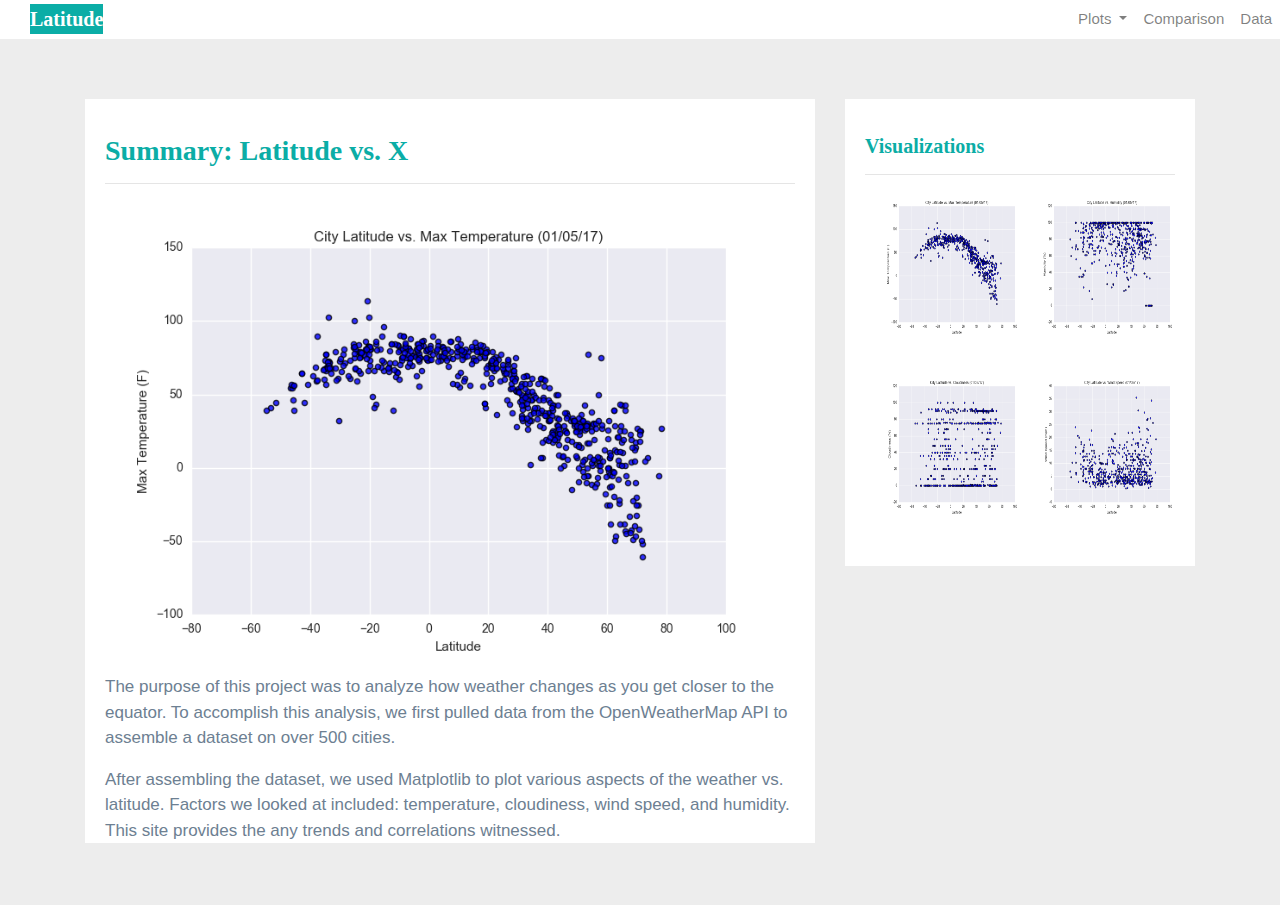
<file: index.html>
<!DOCTYPE html>
<html lang="en">

    <head>
        <meta charset="UTF-8"
        <meta http-equiv="X-UA-Compatible" content="IE=edge">
        <title> Latitude Analysis </title>
        <meta name="viewport" content="width=device-width", initial-scale=1">
        <!--Bootstrap CSS-->
        <link rel="stylesheet" href="https://stackpath.bootstrapcdn.com/bootstrap/4.3.1/css/bootstrap.min.css" 
        integrity="sha384-ggOyR0iXCbMQv3Xipma34MD+dH/1fQ784/j6cY/iJTQUOhcWr7x9JvoRxT2MZw1T" 
        crossorigin="anonymous">
        <!--CSS Link-->
        <link rel="stylesheet" type="text/css" href="style.css">
    </head>

    <body>
        <!--Navigation Section-->
        <div class="navigation">
            <nav class="navbar navbar-expand-lg navbar-light">
                <a class="navbar-brand" style="background-color:#0BADA6;" href="index.html">Latitude</a>
                <button class="navbar-toggler border border-white" type="button" data-toggle="collapse" data-target="#navbarNavDropdown"
                  aria-controls="navbarNavDropdown" aria-expanded="false" aria-label="Toggle navigation">
                  <span class="navbar-toggler-icon"></span>
                </button>
                <div class="collapse navbar-collapse" id="navbarNavDropdown">
                    <ul class="navbar-nav ml-auto">
                        <li class="nav-item dropdown">
                            <a class="nav-link dropdown-toggle" href="#" id="navbarDropdownMenuLink" data-toggle="dropdown"
                               aria-haspopup="true" aria-expanded="false">
                               Plots
                            </a>
                            <div class="dropdown-menu" aria-labelledby"="navbarDropdownMenuLink">
                                <a class="dropdown-item" href="max_temperature.html">Max Temperature</a>
                                <a class="dropdown-item" href="humidity.html">Humidity</a>
                                <a class="dropdown-item" href="cloudiness.html">Cloudiness</a>
                                <a class="dropdown-item" href="wind_speed.html">Wind Speed</a>
                            </div>
                        </li>
                        <li class="nav-item">
                            <a class="nav-link" href="comparisons.html">Comparison</a>
                        </li>
                        <li class="nav-item">
                            <a class="nav-link" href="data.html">Data</a>
                        </li>
                    </ul>
                </div>
            </nav>
        </div>
        <!--Content Section-->
        <div class="container">
            <div class="row">
                <div class="col-md-8 col-sm-12">
                    <div class="box1">
                        <h3 class="title">Summary: Latitude vs. X</h3>
                        <hr>
                        <div class="image">
                            <img src="assets_images_Fig1.png" class="img-fluid" alt="Max Temperature Graph">
                                <div class="bodytext">
                                
                                <p>The purpose of this project was to analyze how weather changes as you get closer to the equator. To 
                                 accomplish this analysis, we first pulled data from the OpenWeatherMap API to assemble a dataset on
                                 over 500 cities.</p>
                                
                                <p>After assembling the dataset, we used Matplotlib to plot various aspects of the weather vs. latitude. 
                                  Factors we looked at included: temperature, cloudiness, wind speed, and humidity.  This site provides 
                                  the any trends and correlations witnessed.</p>  
                                </div>
                        </div>          
                    </div>             
                </div>
                                  
            <div class="col-md-4 col-sm-12">
                    <div class="box2">
                        <h5 class="title">Visualizations</h5>
                        <hr>
                        <div class="container">
                            <div class="row" style="padding-bottom:30px;">
                                <div class="col-6">
                                    <a href="max_temperature.html">
                                        <img class="panel" src="assets_images_Fig1.png" alt="Max Temperature Image" width="150" height="150">
                                    </a>
                                </div>
                                <div class="col-6">
                                    <a href="humidity.html">
                                        <img class="panel" src="assets_images_Fig2.png" alt="Humidity Image" width="150" height="150">
                                    </a>
                                </div>

                            </div>
                            <div class="row" style="padding-bottom:30px;">
                                <div class="col-6">
                                    <a href="cloudiness.html">
                                        <img class="panel" src="assets_images_Fig3.png" alt="Cloudiness Image" width="150" height="150">
                                    </a>
                                </div>
                                <div class="col-6">
                                        <a href="wind_speed.html">
                                            <img class="panel" src="assets_images_Fig4.png" alt="Wind Speed Image" width="150" height="150">
                                        </a>
                                </div>        
                            </div>
                        </div>
                    </div>
            </div> 
        </div> 
        <script src="https://code.jquery.com/jquery-3.3.1.slim.min.js" integrity="sha384-q8i/X+965DzO0rT7abK41JStQIAqVgRVzpbzo5smXKp4YfRvH+8abtTE1Pi6jizo" crossorigin="anonymous"></script>
        <script src="https://cdnjs.cloudflare.com/ajax/libs/popper.js/1.14.7/umd/popper.min.js" integrity="sha384-UO2eT0CpHqdSJQ6hJty5KVphtPhzWj9WO1clHTMGa3JDZwrnQq4sF86dIHNDz0W1" crossorigin="anonymous"></script>
        <script src="https://stackpath.bootstrapcdn.com/bootstrap/4.3.1/js/bootstrap.min.js" integrity="sha384-JjSmVgyd0p3pXB1rRibZUAYoIIy6OrQ6VrjIEaFf/nJGzIxFDsf4x0xIM+B07jRM" crossorigin="anonymous"></script>
    </body>
</html>
</file>
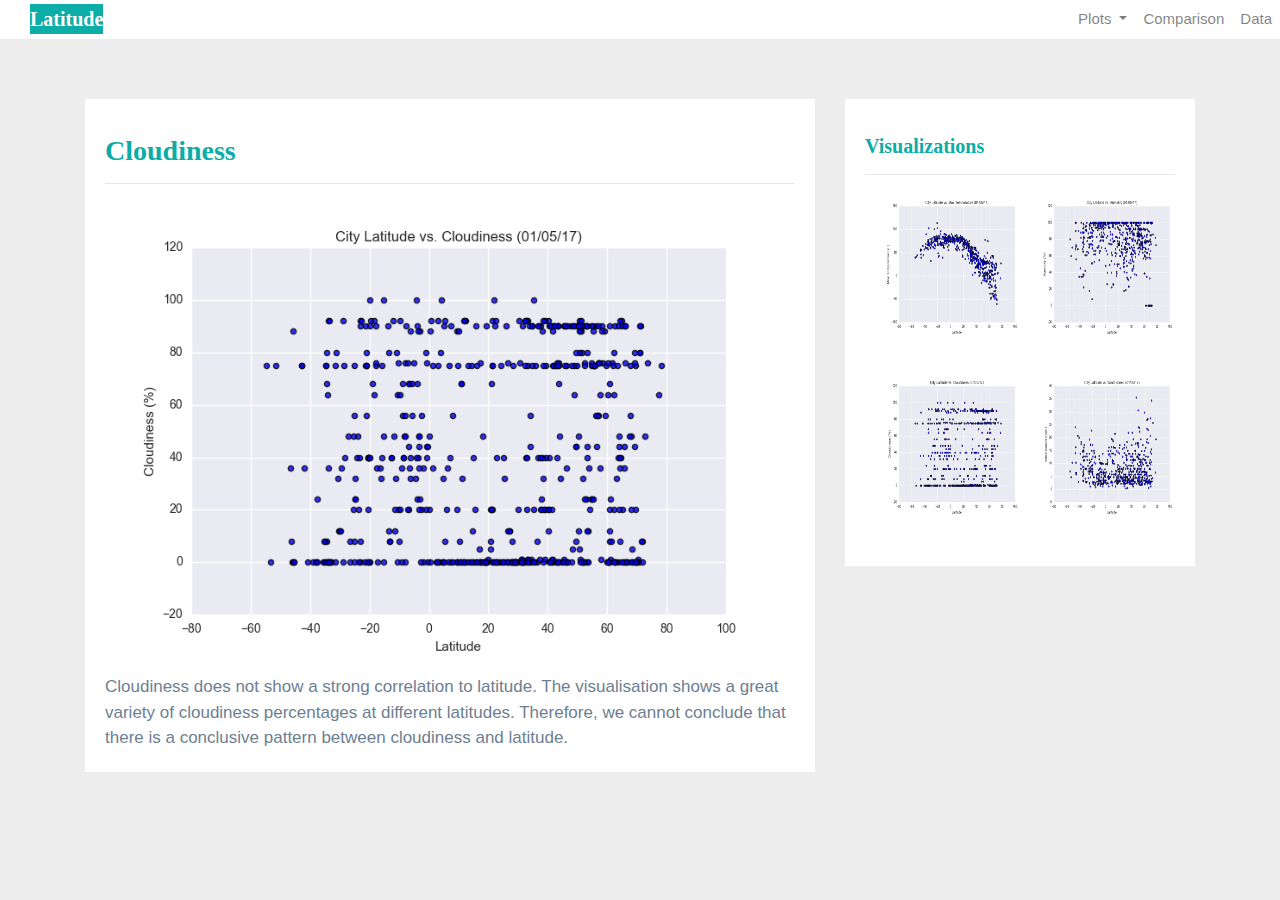
<file: cloudiness.html>
<!DOCTYPE html>
<html lang="en">

    <head>
        <meta charset="UTF-8"
        <meta http-equiv="X-UA-Compatible" content="IE=edge">
        <title> Latitude Analysis </title>
        <meta name="viewport" content="width=device-width", initial-scale=1">

        <!--Bootstrap CSS-->
        <link rel="stylesheet" href="https://stackpath.bootstrapcdn.com/bootstrap/4.3.1/css/bootstrap.min.css" 
        integrity="sha384-ggOyR0iXCbMQv3Xipma34MD+dH/1fQ784/j6cY/iJTQUOhcWr7x9JvoRxT2MZw1T" 
        crossorigin="anonymous">
        <!--CSS Link-->
        <link rel="stylesheet" type="text/css" href="style.css">
    </head>

    <body>
        <!--Navigation Section-->
        <div class="navigation">
            <nav class="navbar navbar-expand-lg navbar-light">
                <a class="navbar-brand" style="background-color:#0BADA6;"href="index.html">Latitude</a>
                <button class="navbar-toggler border border-white" type="button" data-toggle="collapse" data-target="#navbarNavDropdown"
                  aria-controls="navbarNavDropdown" aria-expanded="false" aria-label="Toggle navigation">
                  <span class="navbar-toggler-icon"></span>
                </button>
                <div class="collapse navbar-collapse" id="navbarNavDropdown">
                    <ul class="navbar-nav ml-auto">
                        <li class="nav-item dropdown">
                            <a class="nav-link dropdown-toggle" href="#" id="navbarDropdownMenuLink" data-toggle="dropdown"
                               aria-haspopup="true" aria-expanded="false">
                               Plots
                            </a>
                            <div class="dropdown-menu" aria-labelledby"="navbarDropdownMenuLink">
                                <a class="dropdown-item" href="max_temperature.html">Max Temperature</a>
                                <a class="dropdown-item" href="humidity.html">Humidity</a>
                                <a class="dropdown-item" href="cloudiness.html">Cloudiness</a>
                                <a class="dropdown-item" href="wind_speed.html">Wind Speed</a>
                            </div>
                        </li>
                        <li class="nav-item">
                            <a class="nav-link" href="comparisons.html">Comparison</a>
                        </li>
                        <li class="nav-item">
                            <a class="nav-link" href="data.html">Data</a>
                        </li>
                    </ul>
                </div>
            </nav>
        </div>
        <!--content-->
        <div class="container">
            <div class="row">
                <div class="col-md-8 col-sm-12">
                    <div class="box1" style="padding-bottom:5px;">
                        <h3 class="title">Cloudiness</h3>
                        <hr>
                        <div class="image">
                            <img src="assets_images_Fig3.png" class="img-fluid" alt="Cloudiness Graph">
                                <div class="bodytext">
                                
                                <p>Cloudiness does not show a strong correlation to latitude.  The visualisation shows a great
                                    variety of cloudiness percentages at different latitudes.  Therefore, we cannot conclude that
                                    there is a conclusive pattern between cloudiness and latitude.
                                </p>
                                
                                </div>
                        </div>        
                    </div>             
                </div>
                                  
            <div class="col-md-4 col-sm-12">
                    <div class="box2">
                        <h5 class="title">Visualizations</h5>
                        <hr>
                        <div class="container">
                            <div class="row" style="padding-bottom:30px;">
                                <div class="col-6">
                                    <a href="max_temperature.html">
                                        <img class="panel" src="assets_images_Fig1.png" alt="Max Temperature Image" width="150" height="150">
                                    </a>
                                </div>
                                <div class="col-6">
                                    <a href="humidity.html">
                                        <img class="panel" src="assets_images_Fig2.png" alt="Humidity Image" width="150" height="150">
                                    </a>
                                </div>

                            </div>
                            <div class="row" style="padding-bottom:30px;">
                                <div class="col-6">
                                    <a href="cloudiness.html">
                                        <img class="panel" src="assets_images_Fig3.png" alt="Cloudiness Image" width="150" height="150">
                                    </a>
                                </div>
                                <div class="col-6">
                                        <a href="wind_speed.html">
                                            <img class="panel" src="assets_images_Fig4.png" alt="Wind Speed Image" width="150" height="150">
                                        </a>
                                </div>        
                            </div>
                        </div>
                    </div>
            </div> 
        </div> 
        <script src="https://code.jquery.com/jquery-3.3.1.slim.min.js" integrity="sha384-q8i/X+965DzO0rT7abK41JStQIAqVgRVzpbzo5smXKp4YfRvH+8abtTE1Pi6jizo" crossorigin="anonymous"></script>
        <script src="https://cdnjs.cloudflare.com/ajax/libs/popper.js/1.14.7/umd/popper.min.js" integrity="sha384-UO2eT0CpHqdSJQ6hJty5KVphtPhzWj9WO1clHTMGa3JDZwrnQq4sF86dIHNDz0W1" crossorigin="anonymous"></script>
        <script src="https://stackpath.bootstrapcdn.com/bootstrap/4.3.1/js/bootstrap.min.js" integrity="sha384-JjSmVgyd0p3pXB1rRibZUAYoIIy6OrQ6VrjIEaFf/nJGzIxFDsf4x0xIM+B07jRM" crossorigin="anonymous"></script>
    </body>
</html>
</file>
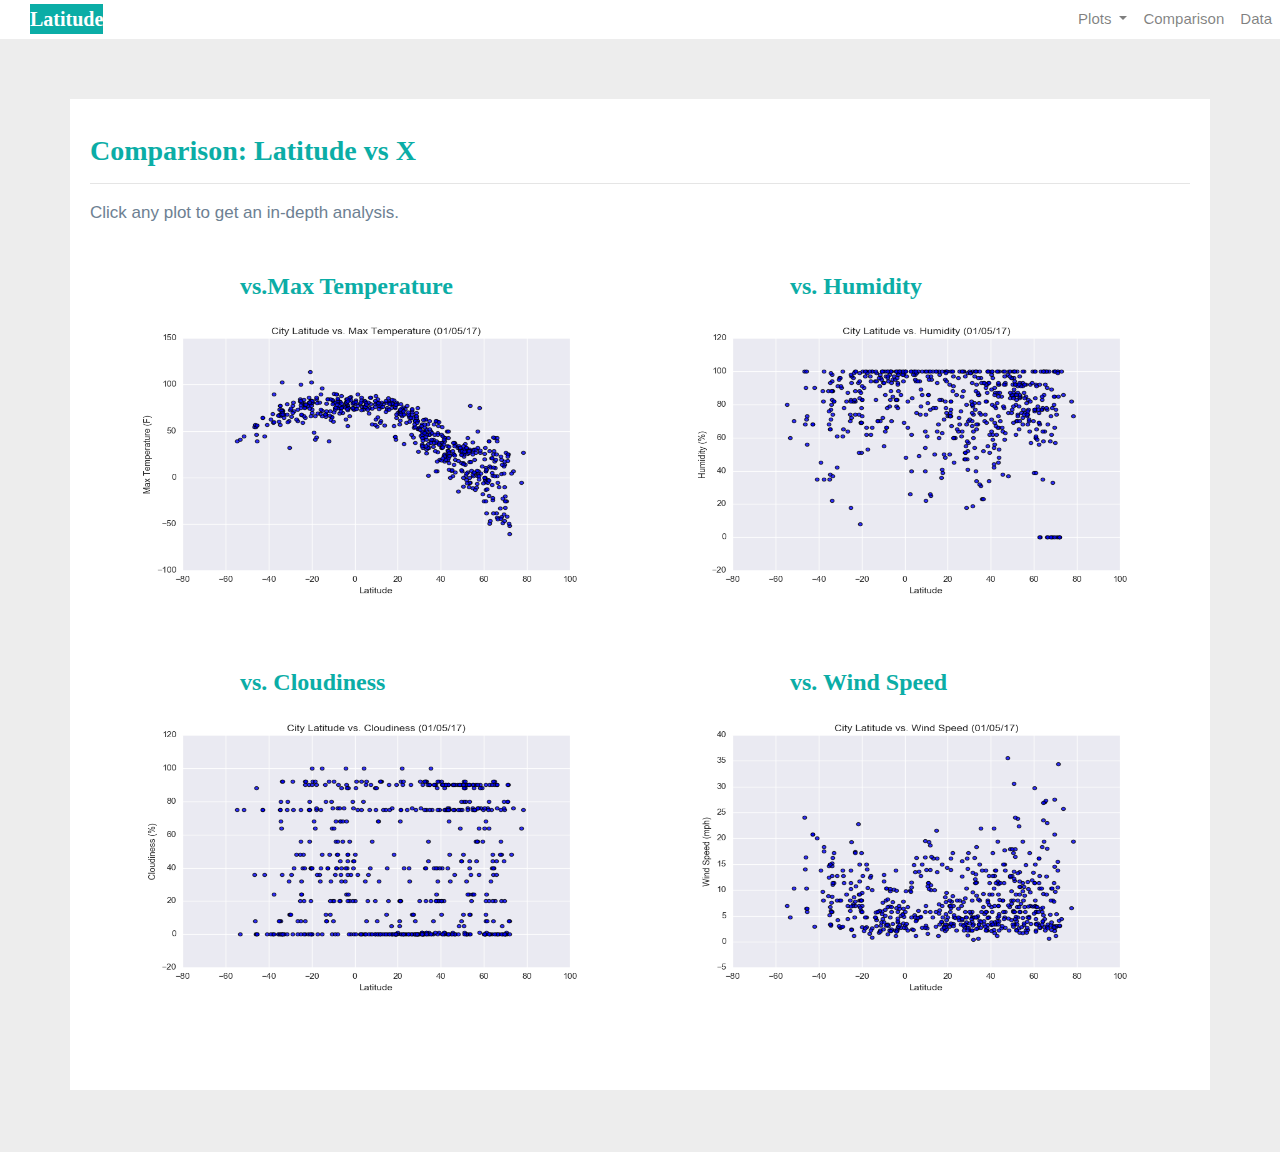
<file: comparisons.html>
<!DOCTYPE html>
<html lang="en">

    <head>
        <meta charset="UTF-8"
        <meta http-equiv="X-UA-Compatible" content="IE=edge">
        <title> Latitude Analysis </title>
        <meta name="viewport" content="width=device-width", initial-scale=1">
        <!--Bootstrap CSS-->
        <link rel="stylesheet" href="https://stackpath.bootstrapcdn.com/bootstrap/4.3.1/css/bootstrap.min.css" 
        integrity="sha384-ggOyR0iXCbMQv3Xipma34MD+dH/1fQ784/j6cY/iJTQUOhcWr7x9JvoRxT2MZw1T" 
        crossorigin="anonymous">
        <!--CSS Link-->
        <link rel="stylesheet" type="text/css" href="style.css">
    </head>

    <body>
        <!--Navigation-->
        <div class="navigation">
            <nav class="navbar navbar-expand-lg navbar-light">
                <a class="navbar-brand" style="background-color:#0BADA6;"href="index.html">Latitude</a>
                <button class="navbar-toggler border border-white" type="button" data-toggle="collapse" data-target="#navbarNavDropdown"
                  aria-controls="navbarNavDropdown" aria-expanded="false" aria-label="Toggle navigation">
                  <span class="navbar-toggler-icon"></span>
                </button>
                <div class="collapse navbar-collapse" id="navbarNavDropdown">
                    <ul class="navbar-nav ml-auto">
                        <li class="nav-item dropdown">
                            <a class="nav-link dropdown-toggle" href="#" id="navbarDropdownMenuLink" data-toggle="dropdown"
                               aria-haspopup="true" aria-expanded="false">
                               Plots
                            </a>
                            <div class="dropdown-menu" aria-labelledby"="navbarDropdownMenuLink">
                                <a class="dropdown-item" href="max_temperature.html">Max Temperature</a>
                                <a class="dropdown-item" href="humidity.html">Humidity</a>
                                <a class="dropdown-item" href="cloudiness.html">Cloudiness</a>
                                <a class="dropdown-item" href="wind_speed.html">Wind Speed</a>
                            </div>
                        </li>
                        <li class="nav-item">
                            <a class="nav-link" href="comparisons.html">Comparison</a>
                        </li>
                        <li class="nav-item">
                            <a class="nav-link" href="data.html">Data</a>
                        </li>
                    </ul>
                </div>
            </nav>
        </div>
        <!--Content-->
        <div class="container">
            <div class="row">
                <div>
                    <div class="box">
                        <h3 class="title">Comparison: Latitude vs X</h3>
                        <hr>
                        <p>Click any plot to get an in-depth analysis.</p>
                        <div class="container" style="padding-bottom:40px;">
                            <div class="row">
                                <div class="col-lg-6" style="padding:30px;">
                                    <h4 class="header">vs.Max Temperature</h4>
                                    <a href="max_temperature.html">
                                        <img class="panel" src="assets_images_Fig1.png" alt="Max Temperature Graph" width="500" height="300">
                                    </a>
                                </div>
                                <div class="col-lg-6" style="padding:30px;">
                                        <h4 class="header">vs. Humidity</h4>
                                        <a href="humidity.html">
                                            <img class="panel" src="assets_images_Fig2.png" alt="Humidity Graph" width="500" height="300">
                                        </a> 
                                </div>
                            </div>
                            <div class="row">
                                <div class="col-lg-6" style="padding:30px;">
                                    <h4 class="header">vs. Cloudiness</h4> 
                                    <a href="cloudiness.html">
                                        <img class="panel" src="assets_images_Fig3.png" alt="Cloudiness Graph" width="500" height="300">
                                    </a> 
                                </div> 
                                <div class="col-lg-6" style="padding:30px;">
                                        <h4 class="header">vs. Wind Speed</h4> 
                                        <a href="wind_speed.html">
                                            <img class="panel" src="assets_images_Fig4.png" alt="Wind Speed Graph" width="500" height="300">
                                        </a>  
                                </div>
                            </div>                    
                        </div> 
                    </div> 
                </div> 
            </div> 
        </div>
        <script src="https://code.jquery.com/jquery-3.3.1.slim.min.js" integrity="sha384-q8i/X+965DzO0rT7abK41JStQIAqVgRVzpbzo5smXKp4YfRvH+8abtTE1Pi6jizo" crossorigin="anonymous"></script>
        <script src="https://cdnjs.cloudflare.com/ajax/libs/popper.js/1.14.7/umd/popper.min.js" integrity="sha384-UO2eT0CpHqdSJQ6hJty5KVphtPhzWj9WO1clHTMGa3JDZwrnQq4sF86dIHNDz0W1" crossorigin="anonymous"></script>
        <script src="https://stackpath.bootstrapcdn.com/bootstrap/4.3.1/js/bootstrap.min.js" integrity="sha384-JjSmVgyd0p3pXB1rRibZUAYoIIy6OrQ6VrjIEaFf/nJGzIxFDsf4x0xIM+B07jRM" crossorigin="anonymous"></script>    
    </body>
</html>
</file>
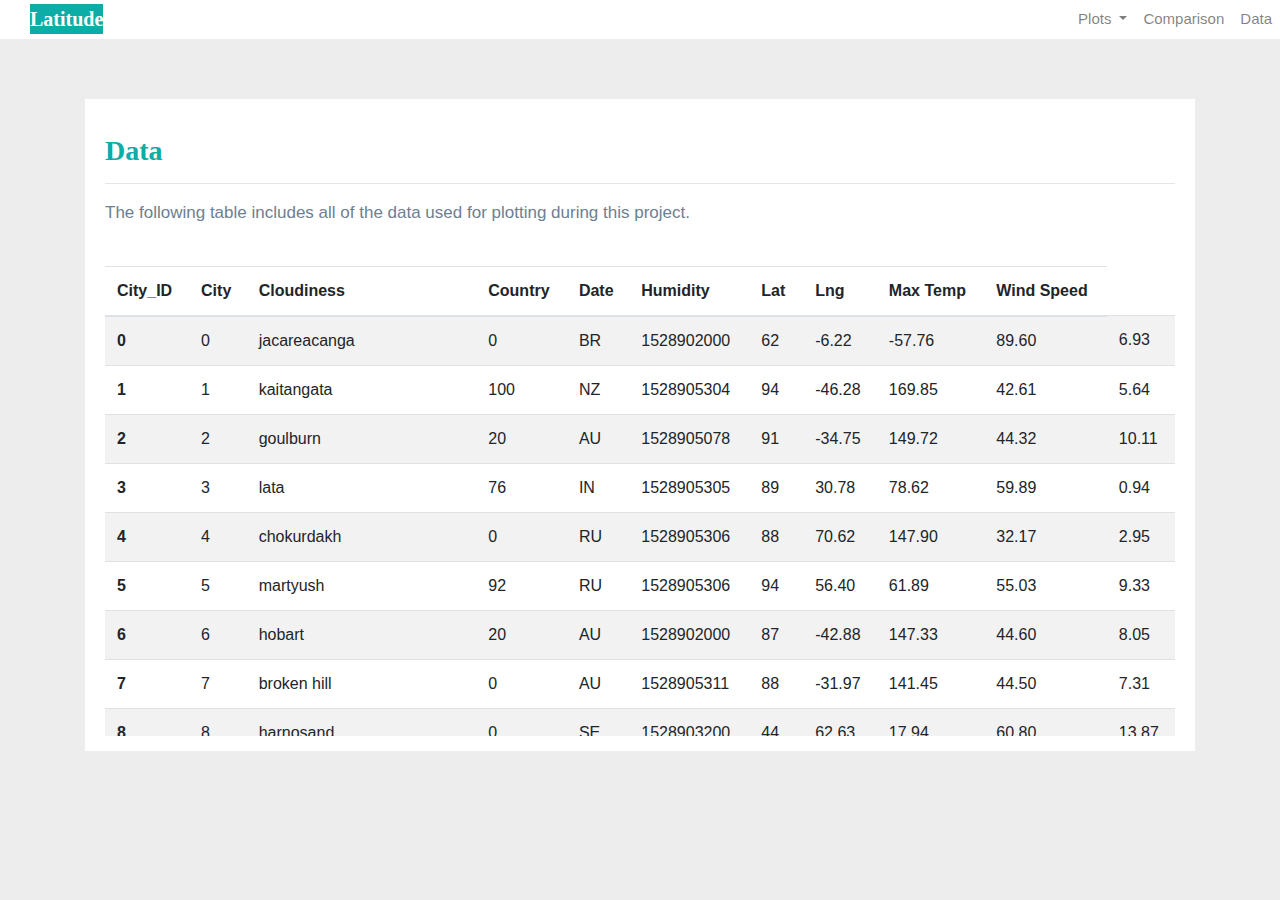
<file: data.html>
<!DOCTYPE html>
<html lang="en">

    <head>
        <meta charset="UTF-8"
        <meta http-equiv="X-UA-Compatible" content="IE=edge">
        <title> Latitude Analysis </title>
        <meta name="viewport" content="width=device-width", initial-scale=1">
        <!--Bootstrap CSS-->
        <link rel="stylesheet" href="https://stackpath.bootstrapcdn.com/bootstrap/4.3.1/css/bootstrap.min.css" 
        integrity="sha384-ggOyR0iXCbMQv3Xipma34MD+dH/1fQ784/j6cY/iJTQUOhcWr7x9JvoRxT2MZw1T" 
        crossorigin="anonymous">
        <!--CSS Link-->
        <link rel="stylesheet" type="text/css" href="style.css">
    </head>

    <body>
        <!--Navigation-->
        <div class="navigation">
            <nav class="navbar navbar-expand-lg navbar-light">
                <a class="navbar-brand" style="background-color:#0BADA6;"href="index.html">Latitude</a>
                <button class="navbar-toggler border border-white" type="button" data-toggle="collapse" data-target="#navbarNavDropdown"
                  aria-controls="navbarNavDropdown" aria-expanded="false" aria-label="Toggle navigation">
                  <span class="navbar-toggler-icon"></span>
                </button>
                <div class="collapse navbar-collapse" id="navbarNavDropdown">
                    <ul class="navbar-nav ml-auto">
                        <li class="nav-item dropdown">
                            <a class="nav-link dropdown-toggle" href="#" id="navbarDropdownMenuLink" data-toggle="dropdown"
                               aria-haspopup="true" aria-expanded="false">
                               Plots
                            </a>
                            <div class="dropdown-menu" aria-labelledby"="navbarDropdownMenuLink">
                                <a class="dropdown-item" href="max_temperature.html">Max Temperature</a>
                                <a class="dropdown-item" href="humidity.html">Humidity</a>
                                <a class="dropdown-item" href="cloudiness.html">Cloudiness</a>
                                <a class="dropdown-item" href="wind_speed.html">Wind Speed</a>
                            </div>
                        </li>
                        <li class="nav-item">
                            <a class="nav-link" href="comparisons.html">Comparison</a>
                        </li>
                        <li class="nav-item">
                            <a class="nav-link" href="data.html">Data</a>
                        </li>
                    </ul>
                </div>
            </nav>
        </div>
      <!--Data Content-->  
      <div class="container">
        <div class="box">
          <h3 class="title">Data</h3>
          <hr>
          <p>The following table includes all of the data used for plotting during this project.</p>
          <br>
          <div class="table-responsive" style="overflow-x: auto; overflow-y: auto; max-height: 470px; max-width: auto;">
            <table class="table table-striped">  

              <thead>
                <tr style="text-align: left;">
                  
                  <th>City_ID</th>
                  <th>City</th>
                  <th>Cloudiness</th>
                  <th>Country</th>
                  <th>Date</th>
                  <th>Humidity</th>
                  <th>Lat</th>
                  <th>Lng</th>
                  <th>Max Temp</th>
                  <th>Wind Speed</th>
                </tr>
              </thead>
              <tbody>
                <tr>
                  <th>0</th>
                  <td>0</td>
                  <td>jacareacanga</td>
                  <td>0</td>
                  <td>BR</td>
                  <td>1528902000</td>
                  <td>62</td>
                  <td>-6.22</td>
                  <td>-57.76</td>
                  <td>89.60</td>
                  <td>6.93</td>
                </tr>
    <tr>
      <th>1</th>
      <td>1</td>
      <td>kaitangata</td>
      <td>100</td>
      <td>NZ</td>
      <td>1528905304</td>
      <td>94</td>
      <td>-46.28</td>
      <td>169.85</td>
      <td>42.61</td>
      <td>5.64</td>
    </tr>
    <tr>
      <th>2</th>
      <td>2</td>
      <td>goulburn</td>
      <td>20</td>
      <td>AU</td>
      <td>1528905078</td>
      <td>91</td>
      <td>-34.75</td>
      <td>149.72</td>
      <td>44.32</td>
      <td>10.11</td>
    </tr>
    <tr>
      <th>3</th>
      <td>3</td>
      <td>lata</td>
      <td>76</td>
      <td>IN</td>
      <td>1528905305</td>
      <td>89</td>
      <td>30.78</td>
      <td>78.62</td>
      <td>59.89</td>
      <td>0.94</td>
    </tr>
    <tr>
      <th>4</th>
      <td>4</td>
      <td>chokurdakh</td>
      <td>0</td>
      <td>RU</td>
      <td>1528905306</td>
      <td>88</td>
      <td>70.62</td>
      <td>147.90</td>
      <td>32.17</td>
      <td>2.95</td>
    </tr>
    <tr>
      <th>5</th>
      <td>5</td>
      <td>martyush</td>
      <td>92</td>
      <td>RU</td>
      <td>1528905306</td>
      <td>94</td>
      <td>56.40</td>
      <td>61.89</td>
      <td>55.03</td>
      <td>9.33</td>
    </tr>
    <tr>
      <th>6</th>
      <td>6</td>
      <td>hobart</td>
      <td>20</td>
      <td>AU</td>
      <td>1528902000</td>
      <td>87</td>
      <td>-42.88</td>
      <td>147.33</td>
      <td>44.60</td>
      <td>8.05</td>
    </tr>
    <tr>
      <th>7</th>
      <td>7</td>
      <td>broken hill</td>
      <td>0</td>
      <td>AU</td>
      <td>1528905311</td>
      <td>88</td>
      <td>-31.97</td>
      <td>141.45</td>
      <td>44.50</td>
      <td>7.31</td>
    </tr>
    <tr>
      <th>8</th>
      <td>8</td>
      <td>harnosand</td>
      <td>0</td>
      <td>SE</td>
      <td>1528903200</td>
      <td>44</td>
      <td>62.63</td>
      <td>17.94</td>
      <td>60.80</td>
      <td>13.87</td>
    </tr>
    <tr>
      <th>9</th>
      <td>9</td>
      <td>tuatapere</td>
      <td>0</td>
      <td>NZ</td>
      <td>1528905312</td>
      <td>100</td>
      <td>-46.13</td>
      <td>167.69</td>
      <td>38.92</td>
      <td>3.40</td>
    </tr>
    <tr>
      <th>10</th>
      <td>10</td>
      <td>puerto ayora</td>
      <td>90</td>
      <td>EC</td>
      <td>1528902000</td>
      <td>69</td>
      <td>-0.74</td>
      <td>-90.35</td>
      <td>77.00</td>
      <td>13.87</td>
    </tr>
    <tr>
      <th>11</th>
      <td>11</td>
      <td>havre-saint-pierre</td>
      <td>75</td>
      <td>CA</td>
      <td>1528902000</td>
      <td>58</td>
      <td>50.23</td>
      <td>-63.60</td>
      <td>53.60</td>
      <td>19.46</td>
    </tr>
    <tr>
      <th>12</th>
      <td>12</td>
      <td>punta arenas</td>
      <td>0</td>
      <td>CL</td>
      <td>1528902000</td>
      <td>100</td>
      <td>-53.16</td>
      <td>-70.91</td>
      <td>35.60</td>
      <td>9.17</td>
    </tr>
    <tr>
      <th>13</th>
      <td>13</td>
      <td>tasiilaq</td>
      <td>75</td>
      <td>GL</td>
      <td>1528901400</td>
      <td>60</td>
      <td>65.61</td>
      <td>-37.64</td>
      <td>39.20</td>
      <td>2.24</td>
    </tr>
    <tr>
      <th>14</th>
      <td>14</td>
      <td>chapais</td>
      <td>40</td>
      <td>CA</td>
      <td>1528902000</td>
      <td>38</td>
      <td>49.78</td>
      <td>-74.86</td>
      <td>59.00</td>
      <td>10.29</td>
    </tr>
    <tr>
      <th>15</th>
      <td>15</td>
      <td>avarua</td>
      <td>40</td>
      <td>CK</td>
      <td>1528902000</td>
      <td>56</td>
      <td>-21.21</td>
      <td>-159.78</td>
      <td>73.40</td>
      <td>10.29</td>
    </tr>
    <tr>
      <th>16</th>
      <td>16</td>
      <td>hofn</td>
      <td>75</td>
      <td>IS</td>
      <td>1528902000</td>
      <td>87</td>
      <td>64.25</td>
      <td>-15.21</td>
      <td>51.80</td>
      <td>8.05</td>
    </tr>
    <tr>
      <th>17</th>
      <td>17</td>
      <td>yukamenskoye</td>
      <td>92</td>
      <td>RU</td>
      <td>1528905315</td>
      <td>98</td>
      <td>57.89</td>
      <td>52.24</td>
      <td>56.65</td>
      <td>10.22</td>
    </tr>
    <tr>
      <th>18</th>
      <td>18</td>
      <td>khandbari</td>
      <td>80</td>
      <td>NP</td>
      <td>1528905315</td>
      <td>67</td>
      <td>27.38</td>
      <td>87.21</td>
      <td>44.59</td>
      <td>1.39</td>
    </tr>
    <tr>
      <th>19</th>
      <td>19</td>
      <td>bethel</td>
      <td>1</td>
      <td>US</td>
      <td>1528901580</td>
      <td>93</td>
      <td>60.79</td>
      <td>-161.76</td>
      <td>44.60</td>
      <td>8.05</td>
    </tr>
    <tr>
      <th>20</th>
      <td>20</td>
      <td>ushuaia</td>
      <td>75</td>
      <td>AR</td>
      <td>1528902000</td>
      <td>64</td>
      <td>-54.81</td>
      <td>-68.31</td>
      <td>41.00</td>
      <td>3.36</td>
    </tr>
    <tr>
      <th>21</th>
      <td>21</td>
      <td>east london</td>
      <td>0</td>
      <td>ZA</td>
      <td>1528902000</td>
      <td>37</td>
      <td>-33.02</td>
      <td>27.91</td>
      <td>69.80</td>
      <td>5.82</td>
    </tr>
    <tr>
      <th>22</th>
      <td>22</td>
      <td>bluff</td>
      <td>76</td>
      <td>AU</td>
      <td>1528905321</td>
      <td>76</td>
      <td>-23.58</td>
      <td>149.07</td>
      <td>61.96</td>
      <td>4.74</td>
    </tr>
    <tr>
      <th>23</th>
      <td>23</td>
      <td>mount isa</td>
      <td>75</td>
      <td>AU</td>
      <td>1528902000</td>
      <td>100</td>
      <td>-20.73</td>
      <td>139.49</td>
      <td>64.40</td>
      <td>3.29</td>
    </tr>
    <tr>
      <th>24</th>
      <td>24</td>
      <td>pevek</td>
      <td>0</td>
      <td>RU</td>
      <td>1528905321</td>
      <td>71</td>
      <td>69.70</td>
      <td>170.27</td>
      <td>36.94</td>
      <td>6.98</td>
    </tr>
    <tr>
      <th>25</th>
      <td>25</td>
      <td>gao</td>
      <td>24</td>
      <td>ML</td>
      <td>1528905321</td>
      <td>16</td>
      <td>16.28</td>
      <td>-0.04</td>
      <td>110.02</td>
      <td>4.97</td>
    </tr>
    <tr>
      <th>26</th>
      <td>26</td>
      <td>cabo san lucas</td>
      <td>75</td>
      <td>MX</td>
      <td>1528901160</td>
      <td>74</td>
      <td>22.89</td>
      <td>-109.91</td>
      <td>84.20</td>
      <td>10.29</td>
    </tr>
    <tr>
      <th>27</th>
      <td>27</td>
      <td>sao filipe</td>
      <td>0</td>
      <td>CV</td>
      <td>1528905323</td>
      <td>88</td>
      <td>14.90</td>
      <td>-24.50</td>
      <td>75.73</td>
      <td>13.02</td>
    </tr>
    <tr>
      <th>28</th>
      <td>28</td>
      <td>tiksi</td>
      <td>44</td>
      <td>RU</td>
      <td>1528905298</td>
      <td>58</td>
      <td>71.64</td>
      <td>128.87</td>
      <td>57.73</td>
      <td>10.11</td>
    </tr>
    <tr>
      <th>29</th>
      <td>29</td>
      <td>busselton</td>
      <td>92</td>
      <td>AU</td>
      <td>1528905323</td>
      <td>100</td>
      <td>-33.64</td>
      <td>115.35</td>
      <td>60.43</td>
      <td>10.56</td>
    </tr>
    <tr>
      <th>30</th>
      <td>30</td>
      <td>alofi</td>
      <td>76</td>
      <td>NU</td>
      <td>1528902000</td>
      <td>88</td>
      <td>-19.06</td>
      <td>-169.92</td>
      <td>71.60</td>
      <td>3.36</td>
    </tr>
    <tr>
      <th>31</th>
      <td>31</td>
      <td>ola</td>
      <td>75</td>
      <td>RU</td>
      <td>1528902000</td>
      <td>100</td>
      <td>59.58</td>
      <td>151.30</td>
      <td>42.80</td>
      <td>7.76</td>
    </tr>
    <tr>
      <th>32</th>
      <td>32</td>
      <td>atar</td>
      <td>20</td>
      <td>MR</td>
      <td>1528902000</td>
      <td>19</td>
      <td>20.52</td>
      <td>-13.05</td>
      <td>91.40</td>
      <td>9.17</td>
    </tr>
    <tr>
      <th>33</th>
      <td>33</td>
      <td>rikitea</td>
      <td>0</td>
      <td>PF</td>
      <td>1528905325</td>
      <td>100</td>
      <td>-23.12</td>
      <td>-134.97</td>
      <td>73.57</td>
      <td>8.66</td>
    </tr>
    <tr>
      <th>34</th>
      <td>34</td>
      <td>hermanus</td>
      <td>0</td>
      <td>ZA</td>
      <td>1528905325</td>
      <td>24</td>
      <td>-34.42</td>
      <td>19.24</td>
      <td>77.17</td>
      <td>8.66</td>
    </tr>
    <tr>
      <th>35</th>
      <td>35</td>
      <td>ponta delgada</td>
      <td>75</td>
      <td>PT</td>
      <td>1528903800</td>
      <td>88</td>
      <td>37.73</td>
      <td>-25.67</td>
      <td>71.60</td>
      <td>12.75</td>
    </tr>
    <tr>
      <th>36</th>
      <td>36</td>
      <td>bambari</td>
      <td>24</td>
      <td>CF</td>
      <td>1528905326</td>
      <td>84</td>
      <td>5.77</td>
      <td>20.68</td>
      <td>81.85</td>
      <td>7.65</td>
    </tr>
    <tr>
      <th>37</th>
      <td>37</td>
      <td>cap malheureux</td>
      <td>75</td>
      <td>MU</td>
      <td>1528902000</td>
      <td>69</td>
      <td>-19.98</td>
      <td>57.61</td>
      <td>75.20</td>
      <td>14.99</td>
    </tr>
    <tr>
      <th>38</th>
      <td>38</td>
      <td>puerto escondido</td>
      <td>75</td>
      <td>MX</td>
      <td>1528901100</td>
      <td>65</td>
      <td>15.86</td>
      <td>-97.07</td>
      <td>80.60</td>
      <td>3.36</td>
    </tr>
    <tr>
      <th>39</th>
      <td>39</td>
      <td>qaanaaq</td>
      <td>32</td>
      <td>GL</td>
      <td>1528905330</td>
      <td>100</td>
      <td>77.48</td>
      <td>-69.36</td>
      <td>31.45</td>
      <td>6.31</td>
    </tr>
    <tr>
      <th>40</th>
      <td>40</td>
      <td>new norfolk</td>
      <td>20</td>
      <td>AU</td>
      <td>1528902000</td>
      <td>87</td>
      <td>-42.78</td>
      <td>147.06</td>
      <td>44.60</td>
      <td>8.05</td>
    </tr>
    <tr>
      <th>41</th>
      <td>41</td>
      <td>najran</td>
      <td>40</td>
      <td>SA</td>
      <td>1528902000</td>
      <td>13</td>
      <td>17.54</td>
      <td>44.22</td>
      <td>98.60</td>
      <td>11.41</td>
    </tr>
    <tr>
      <th>42</th>
      <td>42</td>
      <td>isla mujeres</td>
      <td>90</td>
      <td>MX</td>
      <td>1528904340</td>
      <td>100</td>
      <td>21.23</td>
      <td>-86.73</td>
      <td>75.20</td>
      <td>16.11</td>
    </tr>
    <tr>
      <th>43</th>
      <td>43</td>
      <td>mar del plata</td>
      <td>0</td>
      <td>AR</td>
      <td>1528905297</td>
      <td>100</td>
      <td>-46.43</td>
      <td>-67.52</td>
      <td>32.53</td>
      <td>7.31</td>
    </tr>
    <tr>
      <th>44</th>
      <td>44</td>
      <td>provideniya</td>
      <td>0</td>
      <td>RU</td>
      <td>1528905332</td>
      <td>91</td>
      <td>64.42</td>
      <td>-173.23</td>
      <td>40.63</td>
      <td>10.78</td>
    </tr>
    <tr>
      <th>45</th>
      <td>45</td>
      <td>jamestown</td>
      <td>12</td>
      <td>AU</td>
      <td>1528905333</td>
      <td>88</td>
      <td>-33.21</td>
      <td>138.60</td>
      <td>43.15</td>
      <td>10.89</td>
    </tr>
    <tr>
      <th>46</th>
      <td>46</td>
      <td>medicine hat</td>
      <td>20</td>
      <td>CA</td>
      <td>1528902000</td>
      <td>34</td>
      <td>50.04</td>
      <td>-110.68</td>
      <td>66.20</td>
      <td>14.99</td>
    </tr>
    <tr>
      <th>47</th>
      <td>47</td>
      <td>katsuura</td>
      <td>8</td>
      <td>JP</td>
      <td>1528905334</td>
      <td>88</td>
      <td>33.93</td>
      <td>134.50</td>
      <td>62.05</td>
      <td>7.54</td>
    </tr>
    <tr>
      <th>48</th>
      <td>48</td>
      <td>aklavik</td>
      <td>20</td>
      <td>CA</td>
      <td>1528902000</td>
      <td>53</td>
      <td>68.22</td>
      <td>-135.01</td>
      <td>51.80</td>
      <td>11.41</td>
    </tr>
    <tr>
      <th>49</th>
      <td>49</td>
      <td>tuktoyaktuk</td>
      <td>20</td>
      <td>CA</td>
      <td>1528902000</td>
      <td>61</td>
      <td>69.44</td>
      <td>-133.03</td>
      <td>46.40</td>
      <td>6.93</td>
    </tr>
    <tr>
      <th>50</th>
      <td>50</td>
      <td>kapaa</td>
      <td>90</td>
      <td>US</td>
      <td>1528901760</td>
      <td>88</td>
      <td>22.08</td>
      <td>-159.32</td>
      <td>75.20</td>
      <td>14.99</td>
    </tr>
    <tr>
      <th>51</th>
      <td>51</td>
      <td>mildura</td>
      <td>0</td>
      <td>AU</td>
      <td>1528905300</td>
      <td>92</td>
      <td>-34.18</td>
      <td>142.16</td>
      <td>45.67</td>
      <td>9.66</td>
    </tr>
    <tr>
      <th>52</th>
      <td>52</td>
      <td>souillac</td>
      <td>75</td>
      <td>FR</td>
      <td>1528903800</td>
      <td>49</td>
      <td>45.60</td>
      <td>-0.60</td>
      <td>73.40</td>
      <td>10.29</td>
    </tr>
    <tr>
      <th>53</th>
      <td>53</td>
      <td>lorengau</td>
      <td>100</td>
      <td>PG</td>
      <td>1528905336</td>
      <td>100</td>
      <td>-2.02</td>
      <td>147.27</td>
      <td>80.59</td>
      <td>3.85</td>
    </tr>
    <tr>
      <th>54</th>
      <td>54</td>
      <td>praia</td>
      <td>20</td>
      <td>BR</td>
      <td>1528902000</td>
      <td>47</td>
      <td>-20.25</td>
      <td>-43.81</td>
      <td>82.40</td>
      <td>3.36</td>
    </tr>
    <tr>
      <th>55</th>
      <td>55</td>
      <td>port alfred</td>
      <td>0</td>
      <td>ZA</td>
      <td>1528905338</td>
      <td>50</td>
      <td>-33.59</td>
      <td>26.89</td>
      <td>76.54</td>
      <td>7.20</td>
    </tr>
    <tr>
      <th>56</th>
      <td>56</td>
      <td>barranca</td>
      <td>0</td>
      <td>PE</td>
      <td>1528905339</td>
      <td>98</td>
      <td>-10.75</td>
      <td>-77.76</td>
      <td>61.87</td>
      <td>9.89</td>
    </tr>
    <tr>
      <th>57</th>
      <td>57</td>
      <td>nome</td>
      <td>40</td>
      <td>US</td>
      <td>1528902900</td>
      <td>70</td>
      <td>30.04</td>
      <td>-94.42</td>
      <td>87.80</td>
      <td>3.36</td>
    </tr>
    <tr>
      <th>58</th>
      <td>58</td>
      <td>matay</td>
      <td>0</td>
      <td>EG</td>
      <td>1528905339</td>
      <td>23</td>
      <td>28.42</td>
      <td>30.79</td>
      <td>97.69</td>
      <td>6.98</td>
    </tr>
    <tr>
      <th>59</th>
      <td>59</td>
      <td>saskylakh</td>
      <td>48</td>
      <td>RU</td>
      <td>1528905339</td>
      <td>55</td>
      <td>71.97</td>
      <td>114.09</td>
      <td>59.53</td>
      <td>5.86</td>
    </tr>
    <tr>
      <th>60</th>
      <td>60</td>
      <td>itarema</td>
      <td>0</td>
      <td>BR</td>
      <td>1528905340</td>
      <td>61</td>
      <td>-2.92</td>
      <td>-39.92</td>
      <td>88.33</td>
      <td>12.57</td>
    </tr>
    <tr>
      <th>61</th>
      <td>61</td>
      <td>butaritari</td>
      <td>56</td>
      <td>KI</td>
      <td>1528905340</td>
      <td>100</td>
      <td>3.07</td>
      <td>172.79</td>
      <td>81.13</td>
      <td>7.31</td>
    </tr>
    <tr>
      <th>62</th>
      <td>62</td>
      <td>peniche</td>
      <td>20</td>
      <td>PT</td>
      <td>1528903800</td>
      <td>64</td>
      <td>39.36</td>
      <td>-9.38</td>
      <td>75.20</td>
      <td>12.75</td>
    </tr>
    <tr>
      <th>63</th>
      <td>63</td>
      <td>beloha</td>
      <td>0</td>
      <td>MG</td>
      <td>1528905340</td>
      <td>57</td>
      <td>-25.17</td>
      <td>45.06</td>
      <td>71.95</td>
      <td>16.37</td>
    </tr>
    <tr>
      <th>64</th>
      <td>64</td>
      <td>anadyr</td>
      <td>0</td>
      <td>RU</td>
      <td>1528902000</td>
      <td>57</td>
      <td>64.73</td>
      <td>177.51</td>
      <td>48.20</td>
      <td>4.47</td>
    </tr>
    <tr>
      <th>65</th>
      <td>65</td>
      <td>luderitz</td>
      <td>12</td>
      <td>NaN</td>
      <td>1528905342</td>
      <td>64</td>
      <td>-26.65</td>
      <td>15.16</td>
      <td>64.03</td>
      <td>17.38</td>
    </tr>
    <tr>
      <th>66</th>
      <td>66</td>
      <td>rochester</td>
      <td>1</td>
      <td>US</td>
      <td>1528902960</td>
      <td>37</td>
      <td>44.02</td>
      <td>-92.46</td>
      <td>73.40</td>
      <td>6.93</td>
    </tr>
    <tr>
      <th>67</th>
      <td>67</td>
      <td>bosaso</td>
      <td>0</td>
      <td>SO</td>
      <td>1528905347</td>
      <td>86</td>
      <td>11.28</td>
      <td>49.18</td>
      <td>89.77</td>
      <td>3.96</td>
    </tr>
    <tr>
      <th>68</th>
      <td>68</td>
      <td>faanui</td>
      <td>0</td>
      <td>PF</td>
      <td>1528905347</td>
      <td>100</td>
      <td>-16.48</td>
      <td>-151.75</td>
      <td>79.96</td>
      <td>11.79</td>
    </tr>
    <tr>
      <th>69</th>
      <td>69</td>
      <td>grindavik</td>
      <td>75</td>
      <td>IS</td>
      <td>1528902000</td>
      <td>70</td>
      <td>63.84</td>
      <td>-22.43</td>
      <td>48.20</td>
      <td>5.82</td>
    </tr>
    <tr>
      <th>70</th>
      <td>70</td>
      <td>margate</td>
      <td>20</td>
      <td>AU</td>
      <td>1528902000</td>
      <td>87</td>
      <td>-43.03</td>
      <td>147.26</td>
      <td>44.60</td>
      <td>8.05</td>
    </tr>
    <tr>
      <th>71</th>
      <td>71</td>
      <td>marsh harbour</td>
      <td>88</td>
      <td>BS</td>
      <td>1528905349</td>
      <td>95</td>
      <td>26.54</td>
      <td>-77.06</td>
      <td>82.39</td>
      <td>10.00</td>
    </tr>
    <tr>
      <th>72</th>
      <td>72</td>
      <td>comodoro rivadavia</td>
      <td>40</td>
      <td>AR</td>
      <td>1528902000</td>
      <td>60</td>
      <td>-45.87</td>
      <td>-67.48</td>
      <td>42.80</td>
      <td>9.17</td>
    </tr>
    <tr>
      <th>73</th>
      <td>73</td>
      <td>upernavik</td>
      <td>92</td>
      <td>GL</td>
      <td>1528905350</td>
      <td>100</td>
      <td>72.79</td>
      <td>-56.15</td>
      <td>29.29</td>
      <td>3.74</td>
    </tr>
    <tr>
      <th>74</th>
      <td>74</td>
      <td>uige</td>
      <td>0</td>
      <td>AO</td>
      <td>1528905350</td>
      <td>29</td>
      <td>-7.61</td>
      <td>15.06</td>
      <td>86.80</td>
      <td>3.18</td>
    </tr>
    <tr>
      <th>75</th>
      <td>75</td>
      <td>bredasdorp</td>
      <td>0</td>
      <td>ZA</td>
      <td>1528902000</td>
      <td>23</td>
      <td>-34.53</td>
      <td>20.04</td>
      <td>82.40</td>
      <td>5.82</td>
    </tr>
    <tr>
      <th>76</th>
      <td>76</td>
      <td>bodden town</td>
      <td>40</td>
      <td>KY</td>
      <td>1528902000</td>
      <td>78</td>
      <td>19.28</td>
      <td>-81.25</td>
      <td>80.60</td>
      <td>16.11</td>
    </tr>
    <tr>
      <th>77</th>
      <td>77</td>
      <td>guerrero negro</td>
      <td>44</td>
      <td>MX</td>
      <td>1528905350</td>
      <td>88</td>
      <td>27.97</td>
      <td>-114.04</td>
      <td>63.85</td>
      <td>3.74</td>
    </tr>
    <tr>
      <th>78</th>
      <td>78</td>
      <td>bilma</td>
      <td>0</td>
      <td>NE</td>
      <td>1528905351</td>
      <td>12</td>
      <td>18.69</td>
      <td>12.92</td>
      <td>110.47</td>
      <td>4.63</td>
    </tr>
    <tr>
      <th>79</th>
      <td>79</td>
      <td>carnarvon</td>
      <td>0</td>
      <td>ZA</td>
      <td>1528905351</td>
      <td>30</td>
      <td>-30.97</td>
      <td>22.13</td>
      <td>60.43</td>
      <td>14.25</td>
    </tr>
    <tr>
      <th>80</th>
      <td>80</td>
      <td>ponta do sol</td>
      <td>12</td>
      <td>BR</td>
      <td>1528905352</td>
      <td>72</td>
      <td>-20.63</td>
      <td>-46.00</td>
      <td>78.25</td>
      <td>3.96</td>
    </tr>
    <tr>
      <th>81</th>
      <td>81</td>
      <td>vila franca do campo</td>
      <td>75</td>
      <td>PT</td>
      <td>1528903800</td>
      <td>88</td>
      <td>37.72</td>
      <td>-25.43</td>
      <td>71.60</td>
      <td>12.75</td>
    </tr>
    <tr>
      <th>82</th>
      <td>82</td>
      <td>puerto del rosario</td>
      <td>20</td>
      <td>ES</td>
      <td>1528903800</td>
      <td>60</td>
      <td>28.50</td>
      <td>-13.86</td>
      <td>73.40</td>
      <td>17.22</td>
    </tr>
    <tr>
      <th>83</th>
      <td>83</td>
      <td>sitka</td>
      <td>20</td>
      <td>US</td>
      <td>1528905353</td>
      <td>92</td>
      <td>37.17</td>
      <td>-99.65</td>
      <td>74.02</td>
      <td>5.97</td>
    </tr>
    <tr>
      <th>84</th>
      <td>84</td>
      <td>camacha</td>
      <td>75</td>
      <td>PT</td>
      <td>1528903800</td>
      <td>72</td>
      <td>33.08</td>
      <td>-16.33</td>
      <td>68.00</td>
      <td>16.11</td>
    </tr>
    <tr>
      <th>85</th>
      <td>85</td>
      <td>saint-philippe</td>
      <td>1</td>
      <td>CA</td>
      <td>1528902900</td>
      <td>54</td>
      <td>45.36</td>
      <td>-73.48</td>
      <td>78.80</td>
      <td>11.41</td>
    </tr>
    <tr>
      <th>86</th>
      <td>86</td>
      <td>port blair</td>
      <td>92</td>
      <td>IN</td>
      <td>1528905357</td>
      <td>97</td>
      <td>11.67</td>
      <td>92.75</td>
      <td>84.37</td>
      <td>25.10</td>
    </tr>
    <tr>
      <th>87</th>
      <td>87</td>
      <td>albany</td>
      <td>90</td>
      <td>US</td>
      <td>1528903860</td>
      <td>68</td>
      <td>42.65</td>
      <td>-73.75</td>
      <td>69.80</td>
      <td>3.36</td>
    </tr>
    <tr>
      <th>88</th>
      <td>88</td>
      <td>barrow</td>
      <td>88</td>
      <td>AR</td>
      <td>1528905182</td>
      <td>72</td>
      <td>-38.31</td>
      <td>-60.23</td>
      <td>50.26</td>
      <td>8.21</td>
    </tr>
    <tr>
      <th>89</th>
      <td>89</td>
      <td>qorveh</td>
      <td>92</td>
      <td>IR</td>
      <td>1528905357</td>
      <td>22</td>
      <td>35.17</td>
      <td>47.80</td>
      <td>76.72</td>
      <td>3.18</td>
    </tr>
    <tr>
      <th>90</th>
      <td>90</td>
      <td>san jeronimo</td>
      <td>90</td>
      <td>PE</td>
      <td>1528902000</td>
      <td>81</td>
      <td>-13.65</td>
      <td>-73.37</td>
      <td>46.40</td>
      <td>2.39</td>
    </tr>
    <tr>
      <th>91</th>
      <td>91</td>
      <td>mataura</td>
      <td>24</td>
      <td>NZ</td>
      <td>1528905299</td>
      <td>79</td>
      <td>-46.19</td>
      <td>168.86</td>
      <td>25.69</td>
      <td>3.18</td>
    </tr>
    <tr>
      <th>92</th>
      <td>92</td>
      <td>buala</td>
      <td>64</td>
      <td>SB</td>
      <td>1528905359</td>
      <td>100</td>
      <td>-8.15</td>
      <td>159.59</td>
      <td>78.70</td>
      <td>4.18</td>
    </tr>
    <tr>
      <th>93</th>
      <td>93</td>
      <td>eyl</td>
      <td>20</td>
      <td>SO</td>
      <td>1528905359</td>
      <td>57</td>
      <td>7.98</td>
      <td>49.82</td>
      <td>86.62</td>
      <td>22.41</td>
    </tr>
    <tr>
      <th>94</th>
      <td>94</td>
      <td>abu dhabi</td>
      <td>0</td>
      <td>AE</td>
      <td>1528902000</td>
      <td>29</td>
      <td>24.47</td>
      <td>54.37</td>
      <td>98.60</td>
      <td>16.11</td>
    </tr>
    <tr>
      <th>95</th>
      <td>95</td>
      <td>tahe</td>
      <td>92</td>
      <td>CN</td>
      <td>1528905359</td>
      <td>98</td>
      <td>52.34</td>
      <td>124.71</td>
      <td>51.43</td>
      <td>2.17</td>
    </tr>
    <tr>
      <th>96</th>
      <td>96</td>
      <td>chuy</td>
      <td>80</td>
      <td>UY</td>
      <td>1528905099</td>
      <td>93</td>
      <td>-33.69</td>
      <td>-53.46</td>
      <td>52.87</td>
      <td>28.90</td>
    </tr>
    <tr>
      <th>97</th>
      <td>97</td>
      <td>dzerzhinskoye</td>
      <td>8</td>
      <td>RU</td>
      <td>1528905360</td>
      <td>69</td>
      <td>56.84</td>
      <td>95.22</td>
      <td>65.11</td>
      <td>3.85</td>
    </tr>
    <tr>
      <th>98</th>
      <td>98</td>
      <td>vanavara</td>
      <td>0</td>
      <td>RU</td>
      <td>1528905360</td>
      <td>50</td>
      <td>60.35</td>
      <td>102.28</td>
      <td>64.21</td>
      <td>5.64</td>
    </tr>
    <tr>
      <th>99</th>
      <td>99</td>
      <td>muros</td>
      <td>40</td>
      <td>ES</td>
      <td>1528903800</td>
      <td>72</td>
      <td>42.77</td>
      <td>-9.06</td>
      <td>66.20</td>
      <td>10.29</td>
    </tr>
    <tr>
      <th>100</th>
      <td>100</td>
      <td>auchel</td>
      <td>0</td>
      <td>FR</td>
      <td>1528903800</td>
      <td>49</td>
      <td>50.51</td>
      <td>2.47</td>
      <td>68.00</td>
      <td>3.36</td>
    </tr>
    <tr>
      <th>101</th>
      <td>101</td>
      <td>bubaque</td>
      <td>40</td>
      <td>GW</td>
      <td>1528902000</td>
      <td>55</td>
      <td>11.28</td>
      <td>-15.83</td>
      <td>91.40</td>
      <td>11.41</td>
    </tr>
    <tr>
      <th>102</th>
      <td>102</td>
      <td>khatanga</td>
      <td>8</td>
      <td>RU</td>
      <td>1528905361</td>
      <td>65</td>
      <td>71.98</td>
      <td>102.47</td>
      <td>60.97</td>
      <td>4.63</td>
    </tr>
    <tr>
      <th>103</th>
      <td>103</td>
      <td>los banos</td>
      <td>1</td>
      <td>US</td>
      <td>1528904100</td>
      <td>67</td>
      <td>37.06</td>
      <td>-120.85</td>
      <td>75.20</td>
      <td>4.74</td>
    </tr>
    <tr>
      <th>104</th>
      <td>104</td>
      <td>labuhan</td>
      <td>12</td>
      <td>ID</td>
      <td>1528905361</td>
      <td>95</td>
      <td>-2.54</td>
      <td>115.51</td>
      <td>72.94</td>
      <td>1.83</td>
    </tr>
    <tr>
      <th>105</th>
      <td>105</td>
      <td>saint-paul</td>
      <td>75</td>
      <td>FR</td>
      <td>1528903800</td>
      <td>56</td>
      <td>45.22</td>
      <td>1.90</td>
      <td>68.00</td>
      <td>14.99</td>
    </tr>
    <tr>
      <th>106</th>
      <td>106</td>
      <td>petatlan</td>
      <td>90</td>
      <td>MX</td>
      <td>1528901220</td>
      <td>74</td>
      <td>17.52</td>
      <td>-101.27</td>
      <td>84.20</td>
      <td>1.83</td>
    </tr>
    <tr>
      <th>107</th>
      <td>107</td>
      <td>baykit</td>
      <td>36</td>
      <td>RU</td>
      <td>1528905366</td>
      <td>68</td>
      <td>61.68</td>
      <td>96.39</td>
      <td>63.94</td>
      <td>4.29</td>
    </tr>
    <tr>
      <th>108</th>
      <td>108</td>
      <td>dalby</td>
      <td>75</td>
      <td>AU</td>
      <td>1528902000</td>
      <td>93</td>
      <td>-27.18</td>
      <td>151.26</td>
      <td>53.60</td>
      <td>2.24</td>
    </tr>
    <tr>
      <th>109</th>
      <td>109</td>
      <td>yellowknife</td>
      <td>90</td>
      <td>CA</td>
      <td>1528902540</td>
      <td>93</td>
      <td>62.45</td>
      <td>-114.38</td>
      <td>46.40</td>
      <td>8.05</td>
    </tr>
    <tr>
      <th>110</th>
      <td>110</td>
      <td>hilo</td>
      <td>75</td>
      <td>US</td>
      <td>1528901580</td>
      <td>88</td>
      <td>19.71</td>
      <td>-155.08</td>
      <td>66.20</td>
      <td>5.82</td>
    </tr>
    <tr>
      <th>111</th>
      <td>111</td>
      <td>turukhansk</td>
      <td>36</td>
      <td>RU</td>
      <td>1528905297</td>
      <td>76</td>
      <td>65.80</td>
      <td>87.96</td>
      <td>66.37</td>
      <td>6.42</td>
    </tr>
    <tr>
      <th>112</th>
      <td>112</td>
      <td>dingle</td>
      <td>68</td>
      <td>PH</td>
      <td>1528905368</td>
      <td>82</td>
      <td>11.00</td>
      <td>122.67</td>
      <td>79.96</td>
      <td>8.21</td>
    </tr>
    <tr>
      <th>113</th>
      <td>113</td>
      <td>dillon</td>
      <td>1</td>
      <td>US</td>
      <td>1528901580</td>
      <td>44</td>
      <td>45.22</td>
      <td>-112.64</td>
      <td>57.20</td>
      <td>5.82</td>
    </tr>
    <tr>
      <th>114</th>
      <td>114</td>
      <td>labytnangi</td>
      <td>64</td>
      <td>RU</td>
      <td>1528905370</td>
      <td>75</td>
      <td>66.66</td>
      <td>66.39</td>
      <td>47.11</td>
      <td>17.49</td>
    </tr>
    <tr>
      <th>115</th>
      <td>115</td>
      <td>gigmoto</td>
      <td>36</td>
      <td>PH</td>
      <td>1528905370</td>
      <td>98</td>
      <td>13.78</td>
      <td>124.39</td>
      <td>83.56</td>
      <td>17.60</td>
    </tr>
    <tr>
      <th>116</th>
      <td>116</td>
      <td>nouakchott</td>
      <td>68</td>
      <td>MR</td>
      <td>1528905371</td>
      <td>76</td>
      <td>18.08</td>
      <td>-15.98</td>
      <td>76.72</td>
      <td>1.39</td>
    </tr>
    <tr>
      <th>117</th>
      <td>117</td>
      <td>rumoi</td>
      <td>92</td>
      <td>JP</td>
      <td>1528905371</td>
      <td>100</td>
      <td>43.93</td>
      <td>141.67</td>
      <td>44.41</td>
      <td>8.10</td>
    </tr>
    <tr>
      <th>118</th>
      <td>118</td>
      <td>dikson</td>
      <td>32</td>
      <td>RU</td>
      <td>1528905373</td>
      <td>100</td>
      <td>73.51</td>
      <td>80.55</td>
      <td>31.09</td>
      <td>13.13</td>
    </tr>
    <tr>
      <th>119</th>
      <td>119</td>
      <td>chinsali</td>
      <td>0</td>
      <td>ZM</td>
      <td>1528905377</td>
      <td>36</td>
      <td>-10.55</td>
      <td>32.07</td>
      <td>73.39</td>
      <td>9.22</td>
    </tr>
    <tr>
      <th>120</th>
      <td>120</td>
      <td>georgetown</td>
      <td>75</td>
      <td>GY</td>
      <td>1528902000</td>
      <td>78</td>
      <td>6.80</td>
      <td>-58.16</td>
      <td>82.40</td>
      <td>9.17</td>
    </tr>
    <tr>
      <th>121</th>
      <td>121</td>
      <td>tooele</td>
      <td>1</td>
      <td>US</td>
      <td>1528902900</td>
      <td>35</td>
      <td>40.53</td>
      <td>-112.30</td>
      <td>73.40</td>
      <td>9.17</td>
    </tr>
    <tr>
      <th>122</th>
      <td>122</td>
      <td>nikolskoye</td>
      <td>40</td>
      <td>RU</td>
      <td>1528902000</td>
      <td>41</td>
      <td>59.70</td>
      <td>30.79</td>
      <td>60.80</td>
      <td>4.47</td>
    </tr>
    <tr>
      <th>123</th>
      <td>123</td>
      <td>bodo</td>
      <td>80</td>
      <td>CI</td>
      <td>1528905379</td>
      <td>66</td>
      <td>5.91</td>
      <td>-4.68</td>
      <td>87.70</td>
      <td>8.21</td>
    </tr>
    <tr>
      <th>124</th>
      <td>124</td>
      <td>minador do negrao</td>
      <td>32</td>
      <td>BR</td>
      <td>1528905379</td>
      <td>80</td>
      <td>-9.31</td>
      <td>-36.86</td>
      <td>76.81</td>
      <td>13.24</td>
    </tr>
    <tr>
      <th>125</th>
      <td>125</td>
      <td>sambava</td>
      <td>88</td>
      <td>MG</td>
      <td>1528905379</td>
      <td>100</td>
      <td>-14.27</td>
      <td>50.17</td>
      <td>77.35</td>
      <td>19.73</td>
    </tr>
    <tr>
      <th>126</th>
      <td>126</td>
      <td>yerbogachen</td>
      <td>0</td>
      <td>RU</td>
      <td>1528905380</td>
      <td>44</td>
      <td>61.28</td>
      <td>108.01</td>
      <td>64.93</td>
      <td>7.43</td>
    </tr>
    <tr>
      <th>127</th>
      <td>127</td>
      <td>kahului</td>
      <td>1</td>
      <td>US</td>
      <td>1528901760</td>
      <td>93</td>
      <td>20.89</td>
      <td>-156.47</td>
      <td>66.20</td>
      <td>3.36</td>
    </tr>
    <tr>
      <th>128</th>
      <td>128</td>
      <td>clyde river</td>
      <td>75</td>
      <td>CA</td>
      <td>1528902660</td>
      <td>100</td>
      <td>70.47</td>
      <td>-68.59</td>
      <td>35.60</td>
      <td>21.92</td>
    </tr>
    <tr>
      <th>129</th>
      <td>129</td>
      <td>ancud</td>
      <td>20</td>
      <td>CL</td>
      <td>1528905381</td>
      <td>90</td>
      <td>-41.87</td>
      <td>-73.83</td>
      <td>39.10</td>
      <td>2.73</td>
    </tr>
    <tr>
      <th>130</th>
      <td>130</td>
      <td>beringovskiy</td>
      <td>0</td>
      <td>RU</td>
      <td>1528905381</td>
      <td>88</td>
      <td>63.05</td>
      <td>179.32</td>
      <td>39.37</td>
      <td>3.40</td>
    </tr>
    <tr>
      <th>131</th>
      <td>131</td>
      <td>majene</td>
      <td>32</td>
      <td>ID</td>
      <td>1528905382</td>
      <td>100</td>
      <td>-3.54</td>
      <td>118.97</td>
      <td>81.85</td>
      <td>11.01</td>
    </tr>
    <tr>
      <th>132</th>
      <td>132</td>
      <td>ahar</td>
      <td>36</td>
      <td>IR</td>
      <td>1528905382</td>
      <td>62</td>
      <td>38.48</td>
      <td>47.07</td>
      <td>62.77</td>
      <td>3.74</td>
    </tr>
    <tr>
      <th>133</th>
      <td>133</td>
      <td>ilhabela</td>
      <td>80</td>
      <td>BR</td>
      <td>1528905382</td>
      <td>98</td>
      <td>-23.78</td>
      <td>-45.36</td>
      <td>72.85</td>
      <td>2.28</td>
    </tr>
    <tr>
      <th>134</th>
      <td>134</td>
      <td>listvyagi</td>
      <td>0</td>
      <td>RU</td>
      <td>1528905382</td>
      <td>78</td>
      <td>53.68</td>
      <td>86.95</td>
      <td>65.11</td>
      <td>2.06</td>
    </tr>
    <tr>
      <th>135</th>
      <td>135</td>
      <td>skjervoy</td>
      <td>40</td>
      <td>NO</td>
      <td>1528903200</td>
      <td>65</td>
      <td>70.03</td>
      <td>20.97</td>
      <td>44.60</td>
      <td>10.29</td>
    </tr>
    <tr>
      <th>136</th>
      <td>136</td>
      <td>cape town</td>
      <td>0</td>
      <td>ZA</td>
      <td>1528902000</td>
      <td>35</td>
      <td>-33.93</td>
      <td>18.42</td>
      <td>73.40</td>
      <td>9.17</td>
    </tr>
    <tr>
      <th>137</th>
      <td>137</td>
      <td>iqaluit</td>
      <td>90</td>
      <td>CA</td>
      <td>1528902000</td>
      <td>96</td>
      <td>63.75</td>
      <td>-68.52</td>
      <td>35.60</td>
      <td>20.80</td>
    </tr>
    <tr>
      <th>138</th>
      <td>138</td>
      <td>fort-shevchenko</td>
      <td>0</td>
      <td>KZ</td>
      <td>1528905387</td>
      <td>59</td>
      <td>44.51</td>
      <td>50.26</td>
      <td>74.20</td>
      <td>3.62</td>
    </tr>
    <tr>
      <th>139</th>
      <td>139</td>
      <td>severo-kurilsk</td>
      <td>92</td>
      <td>RU</td>
      <td>1528905387</td>
      <td>100</td>
      <td>50.68</td>
      <td>156.12</td>
      <td>38.02</td>
      <td>16.26</td>
    </tr>
    <tr>
      <th>140</th>
      <td>140</td>
      <td>arraial do cabo</td>
      <td>0</td>
      <td>BR</td>
      <td>1528905600</td>
      <td>65</td>
      <td>-22.97</td>
      <td>-42.02</td>
      <td>80.60</td>
      <td>4.70</td>
    </tr>
    <tr>
      <th>141</th>
      <td>141</td>
      <td>torbay</td>
      <td>90</td>
      <td>CA</td>
      <td>1528903560</td>
      <td>93</td>
      <td>47.66</td>
      <td>-52.73</td>
      <td>50.00</td>
      <td>19.46</td>
    </tr>
    <tr>
      <th>142</th>
      <td>142</td>
      <td>ahipara</td>
      <td>88</td>
      <td>NZ</td>
      <td>1528905388</td>
      <td>91</td>
      <td>-35.17</td>
      <td>173.16</td>
      <td>56.65</td>
      <td>9.66</td>
    </tr>
    <tr>
      <th>143</th>
      <td>143</td>
      <td>bandarbeyla</td>
      <td>0</td>
      <td>SO</td>
      <td>1528905389</td>
      <td>79</td>
      <td>9.49</td>
      <td>50.81</td>
      <td>79.15</td>
      <td>32.93</td>
    </tr>
    <tr>
      <th>144</th>
      <td>144</td>
      <td>vuktyl</td>
      <td>92</td>
      <td>RU</td>
      <td>1528905389</td>
      <td>96</td>
      <td>63.86</td>
      <td>57.31</td>
      <td>52.60</td>
      <td>7.43</td>
    </tr>
    <tr>
      <th>145</th>
      <td>145</td>
      <td>caravelas</td>
      <td>0</td>
      <td>BR</td>
      <td>1528905390</td>
      <td>98</td>
      <td>-17.73</td>
      <td>-39.27</td>
      <td>77.62</td>
      <td>10.45</td>
    </tr>
    <tr>
      <th>146</th>
      <td>146</td>
      <td>waipawa</td>
      <td>92</td>
      <td>NZ</td>
      <td>1528905390</td>
      <td>94</td>
      <td>-39.94</td>
      <td>176.59</td>
      <td>50.89</td>
      <td>9.44</td>
    </tr>
    <tr>
      <th>147</th>
      <td>147</td>
      <td>khomutovo</td>
      <td>0</td>
      <td>RU</td>
      <td>1528905390</td>
      <td>65</td>
      <td>52.85</td>
      <td>37.45</td>
      <td>72.31</td>
      <td>5.97</td>
    </tr>
    <tr>
      <th>148</th>
      <td>148</td>
      <td>acajutla</td>
      <td>40</td>
      <td>SV</td>
      <td>1528901400</td>
      <td>79</td>
      <td>13.59</td>
      <td>-89.83</td>
      <td>84.20</td>
      <td>1.12</td>
    </tr>
    <tr>
      <th>149</th>
      <td>149</td>
      <td>buritis</td>
      <td>0</td>
      <td>BR</td>
      <td>1528905391</td>
      <td>53</td>
      <td>-15.62</td>
      <td>-46.42</td>
      <td>83.74</td>
      <td>6.87</td>
    </tr>
    <tr>
      <th>150</th>
      <td>150</td>
      <td>meulaboh</td>
      <td>48</td>
      <td>ID</td>
      <td>1528905392</td>
      <td>100</td>
      <td>4.14</td>
      <td>96.13</td>
      <td>82.03</td>
      <td>3.40</td>
    </tr>
    <tr>
      <th>151</th>
      <td>151</td>
      <td>vaini</td>
      <td>100</td>
      <td>IN</td>
      <td>1528905392</td>
      <td>98</td>
      <td>15.34</td>
      <td>74.49</td>
      <td>70.42</td>
      <td>4.29</td>
    </tr>
    <tr>
      <th>152</th>
      <td>152</td>
      <td>teya</td>
      <td>75</td>
      <td>MX</td>
      <td>1528901400</td>
      <td>66</td>
      <td>21.05</td>
      <td>-89.07</td>
      <td>86.00</td>
      <td>13.87</td>
    </tr>
    <tr>
      <th>153</th>
      <td>153</td>
      <td>bambous virieux</td>
      <td>75</td>
      <td>MU</td>
      <td>1528902000</td>
      <td>69</td>
      <td>-20.34</td>
      <td>57.76</td>
      <td>75.20</td>
      <td>14.99</td>
    </tr>
    <tr>
      <th>154</th>
      <td>154</td>
      <td>zaragoza</td>
      <td>20</td>
      <td>ES</td>
      <td>1528903800</td>
      <td>49</td>
      <td>41.65</td>
      <td>-0.88</td>
      <td>77.00</td>
      <td>28.86</td>
    </tr>
    <tr>
      <th>155</th>
      <td>155</td>
      <td>thompson</td>
      <td>75</td>
      <td>CA</td>
      <td>1528902600</td>
      <td>76</td>
      <td>55.74</td>
      <td>-97.86</td>
      <td>57.20</td>
      <td>3.36</td>
    </tr>
    <tr>
      <th>156</th>
      <td>156</td>
      <td>kodiak</td>
      <td>1</td>
      <td>US</td>
      <td>1528901580</td>
      <td>50</td>
      <td>39.95</td>
      <td>-94.76</td>
      <td>75.20</td>
      <td>13.87</td>
    </tr>
    <tr>
      <th>157</th>
      <td>157</td>
      <td>nsanje</td>
      <td>92</td>
      <td>MZ</td>
      <td>1528905397</td>
      <td>84</td>
      <td>-16.92</td>
      <td>35.26</td>
      <td>70.33</td>
      <td>4.18</td>
    </tr>
    <tr>
      <th>158</th>
      <td>158</td>
      <td>the pas</td>
      <td>1</td>
      <td>CA</td>
      <td>1528902000</td>
      <td>63</td>
      <td>53.82</td>
      <td>-101.24</td>
      <td>60.80</td>
      <td>10.29</td>
    </tr>
    <tr>
      <th>159</th>
      <td>159</td>
      <td>masalli</td>
      <td>12</td>
      <td>KR</td>
      <td>1528902000</td>
      <td>77</td>
      <td>34.80</td>
      <td>126.66</td>
      <td>68.00</td>
      <td>9.17</td>
    </tr>
    <tr>
      <th>160</th>
      <td>160</td>
      <td>talnakh</td>
      <td>20</td>
      <td>RU</td>
      <td>1528905398</td>
      <td>100</td>
      <td>69.49</td>
      <td>88.39</td>
      <td>42.79</td>
      <td>3.18</td>
    </tr>
    <tr>
      <th>161</th>
      <td>161</td>
      <td>ilulissat</td>
      <td>90</td>
      <td>GL</td>
      <td>1528901400</td>
      <td>97</td>
      <td>69.22</td>
      <td>-51.10</td>
      <td>32.00</td>
      <td>4.70</td>
    </tr>
    <tr>
      <th>162</th>
      <td>162</td>
      <td>vallenar</td>
      <td>0</td>
      <td>CL</td>
      <td>1528905399</td>
      <td>56</td>
      <td>-28.58</td>
      <td>-70.76</td>
      <td>54.40</td>
      <td>1.28</td>
    </tr>
    <tr>
      <th>163</th>
      <td>163</td>
      <td>cap-aux-meules</td>
      <td>40</td>
      <td>CA</td>
      <td>1528902000</td>
      <td>62</td>
      <td>47.38</td>
      <td>-61.86</td>
      <td>51.80</td>
      <td>20.80</td>
    </tr>
    <tr>
      <th>164</th>
      <td>164</td>
      <td>san quintin</td>
      <td>90</td>
      <td>PH</td>
      <td>1528902000</td>
      <td>100</td>
      <td>17.54</td>
      <td>120.52</td>
      <td>77.00</td>
      <td>13.87</td>
    </tr>
    <tr>
      <th>165</th>
      <td>165</td>
      <td>victoria</td>
      <td>75</td>
      <td>BN</td>
      <td>1528902000</td>
      <td>94</td>
      <td>5.28</td>
      <td>115.24</td>
      <td>80.60</td>
      <td>1.12</td>
    </tr>
    <tr>
      <th>166</th>
      <td>166</td>
      <td>okhotsk</td>
      <td>12</td>
      <td>RU</td>
      <td>1528905400</td>
      <td>100</td>
      <td>59.36</td>
      <td>143.24</td>
      <td>38.02</td>
      <td>2.17</td>
    </tr>
    <tr>
      <th>167</th>
      <td>167</td>
      <td>bonavista</td>
      <td>92</td>
      <td>CA</td>
      <td>1528905401</td>
      <td>82</td>
      <td>48.65</td>
      <td>-53.11</td>
      <td>46.57</td>
      <td>22.97</td>
    </tr>
    <tr>
      <th>168</th>
      <td>168</td>
      <td>manokwari</td>
      <td>80</td>
      <td>ID</td>
      <td>1528905401</td>
      <td>100</td>
      <td>-0.87</td>
      <td>134.08</td>
      <td>78.07</td>
      <td>8.10</td>
    </tr>
    <tr>
      <th>169</th>
      <td>169</td>
      <td>lebu</td>
      <td>92</td>
      <td>ET</td>
      <td>1528905404</td>
      <td>100</td>
      <td>8.96</td>
      <td>38.73</td>
      <td>55.30</td>
      <td>0.72</td>
    </tr>
    <tr>
      <th>170</th>
      <td>170</td>
      <td>qostanay</td>
      <td>75</td>
      <td>KZ</td>
      <td>1528902000</td>
      <td>54</td>
      <td>53.17</td>
      <td>63.58</td>
      <td>59.00</td>
      <td>6.71</td>
    </tr>
    <tr>
      <th>171</th>
      <td>171</td>
      <td>victor harbor</td>
      <td>75</td>
      <td>AU</td>
      <td>1528902000</td>
      <td>82</td>
      <td>-35.55</td>
      <td>138.62</td>
      <td>55.40</td>
      <td>17.22</td>
    </tr>
    <tr>
      <th>172</th>
      <td>172</td>
      <td>kamenka</td>
      <td>12</td>
      <td>RU</td>
      <td>1528905405</td>
      <td>98</td>
      <td>53.19</td>
      <td>44.05</td>
      <td>61.60</td>
      <td>9.44</td>
    </tr>
    <tr>
      <th>173</th>
      <td>173</td>
      <td>cherskiy</td>
      <td>8</td>
      <td>RU</td>
      <td>1528905405</td>
      <td>48</td>
      <td>68.75</td>
      <td>161.30</td>
      <td>55.21</td>
      <td>3.18</td>
    </tr>
    <tr>
      <th>174</th>
      <td>174</td>
      <td>kimbe</td>
      <td>92</td>
      <td>PG</td>
      <td>1528905405</td>
      <td>100</td>
      <td>-5.56</td>
      <td>150.15</td>
      <td>78.43</td>
      <td>6.64</td>
    </tr>
    <tr>
      <th>175</th>
      <td>175</td>
      <td>guba</td>
      <td>75</td>
      <td>PH</td>
      <td>1528902000</td>
      <td>74</td>
      <td>10.43</td>
      <td>123.89</td>
      <td>84.20</td>
      <td>8.05</td>
    </tr>
    <tr>
      <th>176</th>
      <td>176</td>
      <td>inuvik</td>
      <td>40</td>
      <td>CA</td>
      <td>1528902000</td>
      <td>53</td>
      <td>68.36</td>
      <td>-133.71</td>
      <td>51.80</td>
      <td>3.36</td>
    </tr>
    <tr>
      <th>177</th>
      <td>177</td>
      <td>jiazi</td>
      <td>20</td>
      <td>CN</td>
      <td>1528902000</td>
      <td>78</td>
      <td>19.61</td>
      <td>110.49</td>
      <td>82.40</td>
      <td>4.47</td>
    </tr>
    <tr>
      <th>178</th>
      <td>178</td>
      <td>namatanai</td>
      <td>76</td>
      <td>PG</td>
      <td>1528905407</td>
      <td>100</td>
      <td>-3.66</td>
      <td>152.44</td>
      <td>78.07</td>
      <td>11.68</td>
    </tr>
    <tr>
      <th>179</th>
      <td>179</td>
      <td>port elizabeth</td>
      <td>90</td>
      <td>US</td>
      <td>1528903500</td>
      <td>83</td>
      <td>39.31</td>
      <td>-74.98</td>
      <td>75.20</td>
      <td>9.17</td>
    </tr>
    <tr>
      <th>180</th>
      <td>180</td>
      <td>chilca</td>
      <td>75</td>
      <td>PE</td>
      <td>1528903800</td>
      <td>47</td>
      <td>-13.22</td>
      <td>-72.34</td>
      <td>55.40</td>
      <td>3.36</td>
    </tr>
    <tr>
      <th>181</th>
      <td>181</td>
      <td>tual</td>
      <td>68</td>
      <td>ID</td>
      <td>1528905408</td>
      <td>100</td>
      <td>-5.67</td>
      <td>132.75</td>
      <td>79.78</td>
      <td>12.12</td>
    </tr>
    <tr>
      <th>182</th>
      <td>182</td>
      <td>puerto colombia</td>
      <td>40</td>
      <td>CO</td>
      <td>1528902000</td>
      <td>74</td>
      <td>10.99</td>
      <td>-74.96</td>
      <td>87.80</td>
      <td>6.93</td>
    </tr>
    <tr>
      <th>183</th>
      <td>183</td>
      <td>muzhi</td>
      <td>0</td>
      <td>RU</td>
      <td>1528905409</td>
      <td>63</td>
      <td>65.40</td>
      <td>64.70</td>
      <td>55.57</td>
      <td>10.67</td>
    </tr>
    <tr>
      <th>184</th>
      <td>184</td>
      <td>tabuk</td>
      <td>92</td>
      <td>PH</td>
      <td>1528905413</td>
      <td>86</td>
      <td>17.41</td>
      <td>121.44</td>
      <td>72.40</td>
      <td>1.83</td>
    </tr>
    <tr>
      <th>185</th>
      <td>185</td>
      <td>palauig</td>
      <td>92</td>
      <td>PH</td>
      <td>1528905413</td>
      <td>100</td>
      <td>15.44</td>
      <td>119.90</td>
      <td>74.11</td>
      <td>10.67</td>
    </tr>
    <tr>
      <th>186</th>
      <td>186</td>
      <td>komsomolskiy</td>
      <td>0</td>
      <td>RU</td>
      <td>1528905413</td>
      <td>84</td>
      <td>67.55</td>
      <td>63.78</td>
      <td>37.39</td>
      <td>9.22</td>
    </tr>
    <tr>
      <th>187</th>
      <td>187</td>
      <td>atuona</td>
      <td>44</td>
      <td>PF</td>
      <td>1528905298</td>
      <td>100</td>
      <td>-9.80</td>
      <td>-139.03</td>
      <td>79.60</td>
      <td>12.91</td>
    </tr>
    <tr>
      <th>188</th>
      <td>188</td>
      <td>sinnamary</td>
      <td>92</td>
      <td>GF</td>
      <td>1528905414</td>
      <td>100</td>
      <td>5.38</td>
      <td>-52.96</td>
      <td>75.19</td>
      <td>3.40</td>
    </tr>
    <tr>
      <th>189</th>
      <td>189</td>
      <td>kavieng</td>
      <td>92</td>
      <td>PG</td>
      <td>1528905414</td>
      <td>100</td>
      <td>-2.57</td>
      <td>150.80</td>
      <td>78.97</td>
      <td>5.41</td>
    </tr>
    <tr>
      <th>190</th>
      <td>190</td>
      <td>moron</td>
      <td>0</td>
      <td>VE</td>
      <td>1528905415</td>
      <td>70</td>
      <td>10.49</td>
      <td>-68.20</td>
      <td>81.67</td>
      <td>3.06</td>
    </tr>
    <tr>
      <th>191</th>
      <td>191</td>
      <td>fortuna</td>
      <td>20</td>
      <td>ES</td>
      <td>1528903800</td>
      <td>64</td>
      <td>38.18</td>
      <td>-1.13</td>
      <td>86.00</td>
      <td>12.75</td>
    </tr>
    <tr>
      <th>192</th>
      <td>192</td>
      <td>pangnirtung</td>
      <td>90</td>
      <td>CA</td>
      <td>1528902000</td>
      <td>93</td>
      <td>66.15</td>
      <td>-65.72</td>
      <td>35.60</td>
      <td>4.70</td>
    </tr>
    <tr>
      <th>193</th>
      <td>193</td>
      <td>paamiut</td>
      <td>68</td>
      <td>GL</td>
      <td>1528905416</td>
      <td>100</td>
      <td>61.99</td>
      <td>-49.67</td>
      <td>35.32</td>
      <td>12.46</td>
    </tr>
    <tr>
      <th>194</th>
      <td>194</td>
      <td>juegang</td>
      <td>36</td>
      <td>CN</td>
      <td>1528905417</td>
      <td>76</td>
      <td>32.31</td>
      <td>121.18</td>
      <td>75.28</td>
      <td>16.60</td>
    </tr>
    <tr>
      <th>195</th>
      <td>195</td>
      <td>kiama</td>
      <td>0</td>
      <td>AU</td>
      <td>1528905418</td>
      <td>86</td>
      <td>-34.67</td>
      <td>150.86</td>
      <td>50.44</td>
      <td>6.87</td>
    </tr>
    <tr>
      <th>196</th>
      <td>196</td>
      <td>yamada</td>
      <td>20</td>
      <td>JP</td>
      <td>1528902000</td>
      <td>72</td>
      <td>36.58</td>
      <td>137.08</td>
      <td>60.80</td>
      <td>14.99</td>
    </tr>
    <tr>
      <th>197</th>
      <td>197</td>
      <td>russell</td>
      <td>0</td>
      <td>AR</td>
      <td>1528902000</td>
      <td>48</td>
      <td>-33.01</td>
      <td>-68.80</td>
      <td>42.80</td>
      <td>3.36</td>
    </tr>
    <tr>
      <th>198</th>
      <td>198</td>
      <td>port hawkesbury</td>
      <td>1</td>
      <td>CA</td>
      <td>1528902000</td>
      <td>63</td>
      <td>45.62</td>
      <td>-61.36</td>
      <td>64.40</td>
      <td>16.11</td>
    </tr>
    <tr>
      <th>199</th>
      <td>199</td>
      <td>naze</td>
      <td>75</td>
      <td>NG</td>
      <td>1528902000</td>
      <td>62</td>
      <td>5.43</td>
      <td>7.07</td>
      <td>89.60</td>
      <td>9.17</td>
    </tr>
    <tr>
      <th>200</th>
      <td>200</td>
      <td>namibe</td>
      <td>0</td>
      <td>AO</td>
      <td>1528905419</td>
      <td>89</td>
      <td>-15.19</td>
      <td>12.15</td>
      <td>74.02</td>
      <td>17.49</td>
    </tr>
    <tr>
      <th>201</th>
      <td>201</td>
      <td>lodja</td>
      <td>0</td>
      <td>CD</td>
      <td>1528905419</td>
      <td>20</td>
      <td>-3.52</td>
      <td>23.60</td>
      <td>94.36</td>
      <td>4.97</td>
    </tr>
    <tr>
      <th>202</th>
      <td>202</td>
      <td>basco</td>
      <td>1</td>
      <td>US</td>
      <td>1528904100</td>
      <td>44</td>
      <td>40.33</td>
      <td>-91.20</td>
      <td>77.00</td>
      <td>13.87</td>
    </tr>
    <tr>
      <th>203</th>
      <td>203</td>
      <td>suleja</td>
      <td>20</td>
      <td>NG</td>
      <td>1528905420</td>
      <td>74</td>
      <td>9.18</td>
      <td>7.18</td>
      <td>87.34</td>
      <td>2.95</td>
    </tr>
    <tr>
      <th>204</th>
      <td>204</td>
      <td>tazovskiy</td>
      <td>12</td>
      <td>RU</td>
      <td>1528905420</td>
      <td>60</td>
      <td>67.47</td>
      <td>78.70</td>
      <td>67.72</td>
      <td>14.81</td>
    </tr>
    <tr>
      <th>205</th>
      <td>205</td>
      <td>waterloo</td>
      <td>75</td>
      <td>CA</td>
      <td>1528902000</td>
      <td>78</td>
      <td>43.47</td>
      <td>-80.52</td>
      <td>75.20</td>
      <td>12.75</td>
    </tr>
    <tr>
      <th>206</th>
      <td>206</td>
      <td>kruisfontein</td>
      <td>0</td>
      <td>ZA</td>
      <td>1528905421</td>
      <td>47</td>
      <td>-34.00</td>
      <td>24.73</td>
      <td>75.82</td>
      <td>8.43</td>
    </tr>
    <tr>
      <th>207</th>
      <td>207</td>
      <td>hithadhoo</td>
      <td>12</td>
      <td>MV</td>
      <td>1528905421</td>
      <td>100</td>
      <td>-0.60</td>
      <td>73.08</td>
      <td>83.65</td>
      <td>6.42</td>
    </tr>
    <tr>
      <th>208</th>
      <td>208</td>
      <td>aqtobe</td>
      <td>0</td>
      <td>KZ</td>
      <td>1528902000</td>
      <td>24</td>
      <td>50.28</td>
      <td>57.21</td>
      <td>71.60</td>
      <td>6.71</td>
    </tr>
    <tr>
      <th>209</th>
      <td>209</td>
      <td>trinidad</td>
      <td>75</td>
      <td>UY</td>
      <td>1528902000</td>
      <td>76</td>
      <td>-33.52</td>
      <td>-56.90</td>
      <td>50.00</td>
      <td>17.22</td>
    </tr>
    <tr>
      <th>210</th>
      <td>210</td>
      <td>jasper</td>
      <td>12</td>
      <td>US</td>
      <td>1528904100</td>
      <td>83</td>
      <td>33.83</td>
      <td>-87.28</td>
      <td>78.80</td>
      <td>5.19</td>
    </tr>
    <tr>
      <th>211</th>
      <td>211</td>
      <td>tempio pausania</td>
      <td>40</td>
      <td>IT</td>
      <td>1528903800</td>
      <td>77</td>
      <td>40.90</td>
      <td>9.10</td>
      <td>69.80</td>
      <td>11.41</td>
    </tr>
    <tr>
      <th>212</th>
      <td>212</td>
      <td>kununurra</td>
      <td>75</td>
      <td>AU</td>
      <td>1528902000</td>
      <td>73</td>
      <td>-15.77</td>
      <td>128.74</td>
      <td>73.40</td>
      <td>5.82</td>
    </tr>
    <tr>
      <th>213</th>
      <td>213</td>
      <td>zhob</td>
      <td>0</td>
      <td>PK</td>
      <td>1528905423</td>
      <td>10</td>
      <td>31.34</td>
      <td>69.45</td>
      <td>80.95</td>
      <td>5.64</td>
    </tr>
    <tr>
      <th>214</th>
      <td>214</td>
      <td>los llanos de aridane</td>
      <td>20</td>
      <td>ES</td>
      <td>1528903800</td>
      <td>60</td>
      <td>28.66</td>
      <td>-17.92</td>
      <td>73.40</td>
      <td>12.75</td>
    </tr>
    <tr>
      <th>215</th>
      <td>215</td>
      <td>nohar</td>
      <td>0</td>
      <td>IN</td>
      <td>1528905423</td>
      <td>22</td>
      <td>29.18</td>
      <td>74.77</td>
      <td>98.50</td>
      <td>9.55</td>
    </tr>
    <tr>
      <th>216</th>
      <td>216</td>
      <td>sainte-suzanne</td>
      <td>76</td>
      <td>CH</td>
      <td>1528903800</td>
      <td>48</td>
      <td>47.51</td>
      <td>6.77</td>
      <td>66.20</td>
      <td>10.29</td>
    </tr>
    <tr>
      <th>217</th>
      <td>217</td>
      <td>crotone</td>
      <td>0</td>
      <td>IT</td>
      <td>1528901400</td>
      <td>42</td>
      <td>39.09</td>
      <td>17.12</td>
      <td>82.40</td>
      <td>23.04</td>
    </tr>
    <tr>
      <th>218</th>
      <td>218</td>
      <td>gambela</td>
      <td>92</td>
      <td>ET</td>
      <td>1528905424</td>
      <td>94</td>
      <td>8.25</td>
      <td>34.59</td>
      <td>68.62</td>
      <td>2.95</td>
    </tr>
    <tr>
      <th>219</th>
      <td>219</td>
      <td>kavaratti</td>
      <td>80</td>
      <td>IN</td>
      <td>1528905424</td>
      <td>100</td>
      <td>10.57</td>
      <td>72.64</td>
      <td>81.67</td>
      <td>22.64</td>
    </tr>
    <tr>
      <th>220</th>
      <td>220</td>
      <td>ust-ilimsk</td>
      <td>12</td>
      <td>RU</td>
      <td>1528905425</td>
      <td>87</td>
      <td>57.96</td>
      <td>102.73</td>
      <td>60.61</td>
      <td>1.95</td>
    </tr>
    <tr>
      <th>221</th>
      <td>221</td>
      <td>leo</td>
      <td>0</td>
      <td>BF</td>
      <td>1528905429</td>
      <td>66</td>
      <td>11.10</td>
      <td>-2.10</td>
      <td>94.72</td>
      <td>4.63</td>
    </tr>
    <tr>
      <th>222</th>
      <td>222</td>
      <td>totolapan</td>
      <td>75</td>
      <td>MX</td>
      <td>1528902840</td>
      <td>77</td>
      <td>18.99</td>
      <td>-98.92</td>
      <td>59.00</td>
      <td>5.82</td>
    </tr>
    <tr>
      <th>223</th>
      <td>223</td>
      <td>funtua</td>
      <td>44</td>
      <td>NG</td>
      <td>1528905429</td>
      <td>50</td>
      <td>11.52</td>
      <td>7.31</td>
      <td>90.67</td>
      <td>2.17</td>
    </tr>
    <tr>
      <th>224</th>
      <td>224</td>
      <td>salalah</td>
      <td>75</td>
      <td>OM</td>
      <td>1528901400</td>
      <td>89</td>
      <td>17.01</td>
      <td>54.10</td>
      <td>84.20</td>
      <td>10.29</td>
    </tr>
    <tr>
      <th>225</th>
      <td>225</td>
      <td>burnie</td>
      <td>92</td>
      <td>AU</td>
      <td>1528905430</td>
      <td>100</td>
      <td>-41.05</td>
      <td>145.91</td>
      <td>51.88</td>
      <td>21.07</td>
    </tr>
    <tr>
      <th>226</th>
      <td>226</td>
      <td>boulder city</td>
      <td>1</td>
      <td>US</td>
      <td>1528902900</td>
      <td>11</td>
      <td>35.98</td>
      <td>-114.83</td>
      <td>89.60</td>
      <td>3.51</td>
    </tr>
    <tr>
      <th>227</th>
      <td>227</td>
      <td>massakory</td>
      <td>0</td>
      <td>TD</td>
      <td>1528905431</td>
      <td>46</td>
      <td>13.00</td>
      <td>15.73</td>
      <td>100.21</td>
      <td>6.98</td>
    </tr>
    <tr>
      <th>228</th>
      <td>228</td>
      <td>arlit</td>
      <td>0</td>
      <td>NE</td>
      <td>1528905432</td>
      <td>14</td>
      <td>18.74</td>
      <td>7.39</td>
      <td>110.92</td>
      <td>4.74</td>
    </tr>
    <tr>
      <th>229</th>
      <td>229</td>
      <td>zhigansk</td>
      <td>0</td>
      <td>RU</td>
      <td>1528905432</td>
      <td>56</td>
      <td>66.77</td>
      <td>123.37</td>
      <td>56.83</td>
      <td>4.97</td>
    </tr>
    <tr>
      <th>230</th>
      <td>230</td>
      <td>florianopolis</td>
      <td>40</td>
      <td>BR</td>
      <td>1528902000</td>
      <td>64</td>
      <td>-27.60</td>
      <td>-48.55</td>
      <td>69.80</td>
      <td>3.36</td>
    </tr>
    <tr>
      <th>231</th>
      <td>231</td>
      <td>lavrentiya</td>
      <td>0</td>
      <td>RU</td>
      <td>1528905432</td>
      <td>76</td>
      <td>65.58</td>
      <td>-170.99</td>
      <td>35.95</td>
      <td>8.43</td>
    </tr>
    <tr>
      <th>232</th>
      <td>232</td>
      <td>bluefield</td>
      <td>90</td>
      <td>US</td>
      <td>1528902900</td>
      <td>78</td>
      <td>37.27</td>
      <td>-81.22</td>
      <td>78.80</td>
      <td>11.41</td>
    </tr>
    <tr>
      <th>233</th>
      <td>233</td>
      <td>te anau</td>
      <td>8</td>
      <td>NZ</td>
      <td>1528905433</td>
      <td>80</td>
      <td>-45.41</td>
      <td>167.72</td>
      <td>27.22</td>
      <td>2.84</td>
    </tr>
    <tr>
      <th>234</th>
      <td>234</td>
      <td>marawi</td>
      <td>44</td>
      <td>PH</td>
      <td>1528905433</td>
      <td>99</td>
      <td>8.00</td>
      <td>124.29</td>
      <td>66.73</td>
      <td>2.28</td>
    </tr>
    <tr>
      <th>235</th>
      <td>235</td>
      <td>amapa</td>
      <td>75</td>
      <td>HN</td>
      <td>1528905600</td>
      <td>83</td>
      <td>15.09</td>
      <td>-87.97</td>
      <td>84.20</td>
      <td>4.70</td>
    </tr>
    <tr>
      <th>236</th>
      <td>236</td>
      <td>palmer</td>
      <td>75</td>
      <td>AU</td>
      <td>1528902000</td>
      <td>82</td>
      <td>-34.85</td>
      <td>139.16</td>
      <td>55.40</td>
      <td>17.22</td>
    </tr>
    <tr>
      <th>237</th>
      <td>237</td>
      <td>cidreira</td>
      <td>0</td>
      <td>BR</td>
      <td>1528905434</td>
      <td>81</td>
      <td>-30.17</td>
      <td>-50.22</td>
      <td>51.97</td>
      <td>26.33</td>
    </tr>
    <tr>
      <th>238</th>
      <td>238</td>
      <td>saint-pierre</td>
      <td>90</td>
      <td>FR</td>
      <td>1528903800</td>
      <td>67</td>
      <td>48.95</td>
      <td>4.24</td>
      <td>66.20</td>
      <td>12.75</td>
    </tr>
    <tr>
      <th>239</th>
      <td>239</td>
      <td>aykhal</td>
      <td>32</td>
      <td>RU</td>
      <td>1528905439</td>
      <td>57</td>
      <td>65.95</td>
      <td>111.51</td>
      <td>62.23</td>
      <td>4.74</td>
    </tr>
    <tr>
      <th>240</th>
      <td>240</td>
      <td>ondangwa</td>
      <td>0</td>
      <td>NaN</td>
      <td>1528902000</td>
      <td>13</td>
      <td>-17.91</td>
      <td>15.98</td>
      <td>84.20</td>
      <td>2.24</td>
    </tr>
    <tr>
      <th>241</th>
      <td>241</td>
      <td>pitimbu</td>
      <td>40</td>
      <td>BR</td>
      <td>1528902000</td>
      <td>54</td>
      <td>-7.47</td>
      <td>-34.81</td>
      <td>84.20</td>
      <td>17.22</td>
    </tr>
    <tr>
      <th>242</th>
      <td>242</td>
      <td>grandview</td>
      <td>1</td>
      <td>US</td>
      <td>1528905300</td>
      <td>65</td>
      <td>38.89</td>
      <td>-94.53</td>
      <td>80.60</td>
      <td>10.29</td>
    </tr>
    <tr>
      <th>243</th>
      <td>243</td>
      <td>williston</td>
      <td>1</td>
      <td>US</td>
      <td>1528902900</td>
      <td>36</td>
      <td>48.15</td>
      <td>-103.62</td>
      <td>71.60</td>
      <td>8.05</td>
    </tr>
    <tr>
      <th>244</th>
      <td>244</td>
      <td>maniitsoq</td>
      <td>68</td>
      <td>GL</td>
      <td>1528905442</td>
      <td>97</td>
      <td>65.42</td>
      <td>-52.90</td>
      <td>36.31</td>
      <td>5.53</td>
    </tr>
    <tr>
      <th>245</th>
      <td>245</td>
      <td>krasnyy yar</td>
      <td>92</td>
      <td>RU</td>
      <td>1528905443</td>
      <td>86</td>
      <td>50.70</td>
      <td>44.73</td>
      <td>64.03</td>
      <td>8.21</td>
    </tr>
    <tr>
      <th>246</th>
      <td>246</td>
      <td>nouadhibou</td>
      <td>20</td>
      <td>MR</td>
      <td>1528902000</td>
      <td>47</td>
      <td>20.93</td>
      <td>-17.03</td>
      <td>80.60</td>
      <td>14.99</td>
    </tr>
    <tr>
      <th>247</th>
      <td>247</td>
      <td>buritama</td>
      <td>68</td>
      <td>BR</td>
      <td>1528905444</td>
      <td>95</td>
      <td>-21.07</td>
      <td>-50.14</td>
      <td>75.10</td>
      <td>6.31</td>
    </tr>
    <tr>
      <th>248</th>
      <td>248</td>
      <td>longyearbyen</td>
      <td>90</td>
      <td>NO</td>
      <td>1528901400</td>
      <td>86</td>
      <td>78.22</td>
      <td>15.63</td>
      <td>33.80</td>
      <td>18.34</td>
    </tr>
    <tr>
      <th>249</th>
      <td>249</td>
      <td>lasa</td>
      <td>20</td>
      <td>CY</td>
      <td>1528903800</td>
      <td>74</td>
      <td>34.92</td>
      <td>32.53</td>
      <td>80.60</td>
      <td>6.93</td>
    </tr>
    <tr>
      <th>250</th>
      <td>250</td>
      <td>college</td>
      <td>1</td>
      <td>US</td>
      <td>1528901880</td>
      <td>75</td>
      <td>64.86</td>
      <td>-147.80</td>
      <td>42.80</td>
      <td>3.36</td>
    </tr>
    <tr>
      <th>251</th>
      <td>251</td>
      <td>ust-tsilma</td>
      <td>12</td>
      <td>RU</td>
      <td>1528905445</td>
      <td>84</td>
      <td>65.44</td>
      <td>52.15</td>
      <td>54.40</td>
      <td>3.62</td>
    </tr>
    <tr>
      <th>252</th>
      <td>252</td>
      <td>saint-augustin</td>
      <td>64</td>
      <td>FR</td>
      <td>1528903800</td>
      <td>82</td>
      <td>44.83</td>
      <td>-0.61</td>
      <td>69.80</td>
      <td>12.75</td>
    </tr>
    <tr>
      <th>253</th>
      <td>253</td>
      <td>berlevag</td>
      <td>75</td>
      <td>NO</td>
      <td>1528901400</td>
      <td>70</td>
      <td>70.86</td>
      <td>29.09</td>
      <td>42.80</td>
      <td>13.87</td>
    </tr>
    <tr>
      <th>254</th>
      <td>254</td>
      <td>havoysund</td>
      <td>75</td>
      <td>NO</td>
      <td>1528903200</td>
      <td>87</td>
      <td>71.00</td>
      <td>24.66</td>
      <td>42.80</td>
      <td>13.87</td>
    </tr>
    <tr>
      <th>255</th>
      <td>255</td>
      <td>kamina</td>
      <td>0</td>
      <td>CD</td>
      <td>1528905450</td>
      <td>23</td>
      <td>-8.74</td>
      <td>25.00</td>
      <td>85.00</td>
      <td>7.99</td>
    </tr>
    <tr>
      <th>256</th>
      <td>256</td>
      <td>yaan</td>
      <td>48</td>
      <td>NG</td>
      <td>1528905450</td>
      <td>100</td>
      <td>7.38</td>
      <td>8.57</td>
      <td>85.90</td>
      <td>7.09</td>
    </tr>
    <tr>
      <th>257</th>
      <td>257</td>
      <td>makakilo city</td>
      <td>1</td>
      <td>US</td>
      <td>1528901820</td>
      <td>83</td>
      <td>21.35</td>
      <td>-158.09</td>
      <td>77.00</td>
      <td>4.70</td>
    </tr>
    <tr>
      <th>258</th>
      <td>258</td>
      <td>along</td>
      <td>100</td>
      <td>IN</td>
      <td>1528905450</td>
      <td>98</td>
      <td>28.17</td>
      <td>94.80</td>
      <td>68.89</td>
      <td>1.50</td>
    </tr>
    <tr>
      <th>259</th>
      <td>259</td>
      <td>vanimo</td>
      <td>88</td>
      <td>PG</td>
      <td>1528905451</td>
      <td>100</td>
      <td>-2.67</td>
      <td>141.30</td>
      <td>83.65</td>
      <td>4.29</td>
    </tr>
    <tr>
      <th>260</th>
      <td>260</td>
      <td>hovd</td>
      <td>75</td>
      <td>NO</td>
      <td>1528903200</td>
      <td>48</td>
      <td>63.83</td>
      <td>10.70</td>
      <td>62.60</td>
      <td>4.70</td>
    </tr>
    <tr>
      <th>261</th>
      <td>261</td>
      <td>la maddalena</td>
      <td>40</td>
      <td>IT</td>
      <td>1528903200</td>
      <td>57</td>
      <td>39.15</td>
      <td>9.02</td>
      <td>75.20</td>
      <td>17.22</td>
    </tr>
    <tr>
      <th>262</th>
      <td>262</td>
      <td>grand gaube</td>
      <td>75</td>
      <td>MU</td>
      <td>1528902000</td>
      <td>69</td>
      <td>-20.01</td>
      <td>57.66</td>
      <td>75.20</td>
      <td>14.99</td>
    </tr>
    <tr>
      <th>263</th>
      <td>263</td>
      <td>novoagansk</td>
      <td>20</td>
      <td>RU</td>
      <td>1528905453</td>
      <td>37</td>
      <td>61.94</td>
      <td>76.66</td>
      <td>67.81</td>
      <td>8.43</td>
    </tr>
    <tr>
      <th>264</th>
      <td>264</td>
      <td>kearney</td>
      <td>90</td>
      <td>US</td>
      <td>1528902900</td>
      <td>64</td>
      <td>40.70</td>
      <td>-99.08</td>
      <td>71.60</td>
      <td>14.99</td>
    </tr>
    <tr>
      <th>265</th>
      <td>265</td>
      <td>geraldton</td>
      <td>75</td>
      <td>CA</td>
      <td>1528902000</td>
      <td>63</td>
      <td>49.72</td>
      <td>-86.95</td>
      <td>62.60</td>
      <td>8.05</td>
    </tr>
    <tr>
      <th>266</th>
      <td>266</td>
      <td>castro</td>
      <td>0</td>
      <td>CL</td>
      <td>1528905454</td>
      <td>99</td>
      <td>-42.48</td>
      <td>-73.76</td>
      <td>39.73</td>
      <td>2.73</td>
    </tr>
    <tr>
      <th>267</th>
      <td>267</td>
      <td>luganville</td>
      <td>92</td>
      <td>VU</td>
      <td>1528905455</td>
      <td>100</td>
      <td>-15.51</td>
      <td>167.18</td>
      <td>75.19</td>
      <td>4.85</td>
    </tr>
    <tr>
      <th>268</th>
      <td>268</td>
      <td>mahebourg</td>
      <td>75</td>
      <td>MU</td>
      <td>1528902000</td>
      <td>69</td>
      <td>-20.41</td>
      <td>57.70</td>
      <td>75.20</td>
      <td>14.99</td>
    </tr>
    <tr>
      <th>269</th>
      <td>269</td>
      <td>vostok</td>
      <td>44</td>
      <td>RU</td>
      <td>1528905455</td>
      <td>83</td>
      <td>46.45</td>
      <td>135.83</td>
      <td>45.04</td>
      <td>1.95</td>
    </tr>
    <tr>
      <th>270</th>
      <td>270</td>
      <td>esperance</td>
      <td>75</td>
      <td>TT</td>
      <td>1528902000</td>
      <td>88</td>
      <td>10.24</td>
      <td>-61.45</td>
      <td>80.60</td>
      <td>12.75</td>
    </tr>
    <tr>
      <th>271</th>
      <td>271</td>
      <td>fare</td>
      <td>0</td>
      <td>PF</td>
      <td>1528905456</td>
      <td>100</td>
      <td>-16.70</td>
      <td>-151.02</td>
      <td>79.42</td>
      <td>13.91</td>
    </tr>
    <tr>
      <th>272</th>
      <td>272</td>
      <td>toora-khem</td>
      <td>92</td>
      <td>RU</td>
      <td>1528905456</td>
      <td>83</td>
      <td>52.47</td>
      <td>96.11</td>
      <td>57.82</td>
      <td>2.84</td>
    </tr>
    <tr>
      <th>273</th>
      <td>273</td>
      <td>santa rita</td>
      <td>36</td>
      <td>VE</td>
      <td>1528905458</td>
      <td>64</td>
      <td>10.21</td>
      <td>-67.56</td>
      <td>83.65</td>
      <td>2.73</td>
    </tr>
    <tr>
      <th>274</th>
      <td>274</td>
      <td>west bay</td>
      <td>40</td>
      <td>GB</td>
      <td>1528903200</td>
      <td>77</td>
      <td>50.71</td>
      <td>-2.76</td>
      <td>68.00</td>
      <td>12.75</td>
    </tr>
    <tr>
      <th>275</th>
      <td>275</td>
      <td>gamba</td>
      <td>92</td>
      <td>CN</td>
      <td>1528905459</td>
      <td>91</td>
      <td>28.28</td>
      <td>88.52</td>
      <td>32.35</td>
      <td>2.28</td>
    </tr>
    <tr>
      <th>276</th>
      <td>276</td>
      <td>rudnya</td>
      <td>92</td>
      <td>RU</td>
      <td>1528905459</td>
      <td>88</td>
      <td>50.80</td>
      <td>44.56</td>
      <td>63.31</td>
      <td>7.65</td>
    </tr>
    <tr>
      <th>277</th>
      <td>277</td>
      <td>norman wells</td>
      <td>90</td>
      <td>CA</td>
      <td>1528902000</td>
      <td>65</td>
      <td>65.28</td>
      <td>-126.83</td>
      <td>44.60</td>
      <td>5.82</td>
    </tr>
    <tr>
      <th>278</th>
      <td>278</td>
      <td>salinas</td>
      <td>1</td>
      <td>US</td>
      <td>1528904100</td>
      <td>67</td>
      <td>36.67</td>
      <td>-121.66</td>
      <td>60.80</td>
      <td>3.62</td>
    </tr>
    <tr>
      <th>279</th>
      <td>279</td>
      <td>ugoofaaru</td>
      <td>80</td>
      <td>MV</td>
      <td>1528905461</td>
      <td>100</td>
      <td>5.67</td>
      <td>73.00</td>
      <td>82.93</td>
      <td>8.77</td>
    </tr>
    <tr>
      <th>280</th>
      <td>280</td>
      <td>kiunga</td>
      <td>88</td>
      <td>PG</td>
      <td>1528905464</td>
      <td>94</td>
      <td>-6.12</td>
      <td>141.30</td>
      <td>74.29</td>
      <td>2.06</td>
    </tr>
    <tr>
      <th>281</th>
      <td>281</td>
      <td>koumac</td>
      <td>76</td>
      <td>NC</td>
      <td>1528905465</td>
      <td>96</td>
      <td>-20.56</td>
      <td>164.28</td>
      <td>67.90</td>
      <td>4.07</td>
    </tr>
    <tr>
      <th>282</th>
      <td>282</td>
      <td>adre</td>
      <td>20</td>
      <td>TD</td>
      <td>1528905465</td>
      <td>16</td>
      <td>13.47</td>
      <td>22.20</td>
      <td>103.27</td>
      <td>8.66</td>
    </tr>
    <tr>
      <th>283</th>
      <td>283</td>
      <td>ahtopol</td>
      <td>0</td>
      <td>BG</td>
      <td>1528903800</td>
      <td>57</td>
      <td>42.10</td>
      <td>27.94</td>
      <td>77.00</td>
      <td>13.87</td>
    </tr>
    <tr>
      <th>284</th>
      <td>284</td>
      <td>slantsy</td>
      <td>0</td>
      <td>RU</td>
      <td>1528905466</td>
      <td>55</td>
      <td>59.12</td>
      <td>28.09</td>
      <td>62.50</td>
      <td>4.18</td>
    </tr>
    <tr>
      <th>285</th>
      <td>285</td>
      <td>mallaig</td>
      <td>92</td>
      <td>GB</td>
      <td>1528905466</td>
      <td>99</td>
      <td>57.01</td>
      <td>-5.83</td>
      <td>53.95</td>
      <td>24.09</td>
    </tr>
    <tr>
      <th>286</th>
      <td>286</td>
      <td>auch</td>
      <td>40</td>
      <td>FR</td>
      <td>1528903800</td>
      <td>56</td>
      <td>43.65</td>
      <td>0.59</td>
      <td>73.40</td>
      <td>10.29</td>
    </tr>
    <tr>
      <th>287</th>
      <td>287</td>
      <td>pathein</td>
      <td>92</td>
      <td>MM</td>
      <td>1528905467</td>
      <td>96</td>
      <td>16.78</td>
      <td>94.73</td>
      <td>76.90</td>
      <td>14.81</td>
    </tr>
    <tr>
      <th>288</th>
      <td>288</td>
      <td>maceio</td>
      <td>75</td>
      <td>BR</td>
      <td>1528905600</td>
      <td>88</td>
      <td>-9.67</td>
      <td>-35.74</td>
      <td>75.20</td>
      <td>6.93</td>
    </tr>
    <tr>
      <th>289</th>
      <td>289</td>
      <td>oloron-sainte-marie</td>
      <td>88</td>
      <td>FR</td>
      <td>1528903800</td>
      <td>93</td>
      <td>43.19</td>
      <td>-0.61</td>
      <td>68.00</td>
      <td>11.41</td>
    </tr>
    <tr>
      <th>290</th>
      <td>290</td>
      <td>isangel</td>
      <td>68</td>
      <td>VU</td>
      <td>1528905468</td>
      <td>100</td>
      <td>-19.55</td>
      <td>169.27</td>
      <td>74.20</td>
      <td>14.36</td>
    </tr>
    <tr>
      <th>291</th>
      <td>291</td>
      <td>manglaur</td>
      <td>0</td>
      <td>IN</td>
      <td>1528905468</td>
      <td>64</td>
      <td>29.79</td>
      <td>77.88</td>
      <td>82.57</td>
      <td>2.39</td>
    </tr>
    <tr>
      <th>292</th>
      <td>292</td>
      <td>wenling</td>
      <td>92</td>
      <td>CN</td>
      <td>1528905468</td>
      <td>95</td>
      <td>28.38</td>
      <td>121.38</td>
      <td>74.56</td>
      <td>3.96</td>
    </tr>
    <tr>
      <th>293</th>
      <td>293</td>
      <td>pak phanang</td>
      <td>48</td>
      <td>TH</td>
      <td>1528905469</td>
      <td>93</td>
      <td>8.35</td>
      <td>100.20</td>
      <td>85.99</td>
      <td>10.22</td>
    </tr>
    <tr>
      <th>294</th>
      <td>294</td>
      <td>aksay</td>
      <td>0</td>
      <td>RU</td>
      <td>1528905469</td>
      <td>21</td>
      <td>47.27</td>
      <td>39.86</td>
      <td>87.43</td>
      <td>3.74</td>
    </tr>
    <tr>
      <th>295</th>
      <td>295</td>
      <td>baghdad</td>
      <td>0</td>
      <td>IQ</td>
      <td>1528902000</td>
      <td>14</td>
      <td>33.30</td>
      <td>44.38</td>
      <td>104.00</td>
      <td>4.70</td>
    </tr>
    <tr>
      <th>296</th>
      <td>296</td>
      <td>fort nelson</td>
      <td>90</td>
      <td>CA</td>
      <td>1528902000</td>
      <td>86</td>
      <td>58.81</td>
      <td>-122.69</td>
      <td>41.00</td>
      <td>9.17</td>
    </tr>
    <tr>
      <th>297</th>
      <td>297</td>
      <td>fuerte olimpo</td>
      <td>92</td>
      <td>BR</td>
      <td>1528905470</td>
      <td>75</td>
      <td>-21.04</td>
      <td>-57.87</td>
      <td>60.97</td>
      <td>12.80</td>
    </tr>
    <tr>
      <th>298</th>
      <td>298</td>
      <td>bandarban</td>
      <td>90</td>
      <td>BD</td>
      <td>1528902000</td>
      <td>94</td>
      <td>22.20</td>
      <td>92.22</td>
      <td>80.60</td>
      <td>13.87</td>
    </tr>
    <tr>
      <th>299</th>
      <td>299</td>
      <td>mao</td>
      <td>40</td>
      <td>DO</td>
      <td>1528902000</td>
      <td>62</td>
      <td>19.55</td>
      <td>-71.08</td>
      <td>89.60</td>
      <td>12.75</td>
    </tr>
    <tr>
      <th>300</th>
      <td>300</td>
      <td>christchurch</td>
      <td>100</td>
      <td>NZ</td>
      <td>1528903800</td>
      <td>93</td>
      <td>-43.53</td>
      <td>172.64</td>
      <td>48.20</td>
      <td>8.05</td>
    </tr>
    <tr>
      <th>301</th>
      <td>301</td>
      <td>goderich</td>
      <td>32</td>
      <td>CA</td>
      <td>1528905435</td>
      <td>88</td>
      <td>43.74</td>
      <td>-81.71</td>
      <td>68.17</td>
      <td>11.45</td>
    </tr>
    <tr>
      <th>302</th>
      <td>302</td>
      <td>kizema</td>
      <td>56</td>
      <td>RU</td>
      <td>1528905476</td>
      <td>66</td>
      <td>61.11</td>
      <td>44.83</td>
      <td>53.86</td>
      <td>18.39</td>
    </tr>
    <tr>
      <th>303</th>
      <td>303</td>
      <td>quatre cocos</td>
      <td>75</td>
      <td>MU</td>
      <td>1528902000</td>
      <td>69</td>
      <td>-20.21</td>
      <td>57.76</td>
      <td>75.20</td>
      <td>14.99</td>
    </tr>
    <tr>
      <th>304</th>
      <td>304</td>
      <td>kalur kot</td>
      <td>44</td>
      <td>PK</td>
      <td>1528905476</td>
      <td>41</td>
      <td>32.16</td>
      <td>71.27</td>
      <td>91.03</td>
      <td>1.95</td>
    </tr>
    <tr>
      <th>305</th>
      <td>305</td>
      <td>singaraja</td>
      <td>64</td>
      <td>ID</td>
      <td>1528905476</td>
      <td>100</td>
      <td>-8.11</td>
      <td>115.08</td>
      <td>66.73</td>
      <td>1.95</td>
    </tr>
    <tr>
      <th>306</th>
      <td>306</td>
      <td>coquimbo</td>
      <td>0</td>
      <td>CL</td>
      <td>1528902000</td>
      <td>62</td>
      <td>-29.95</td>
      <td>-71.34</td>
      <td>53.60</td>
      <td>8.05</td>
    </tr>
    <tr>
      <th>307</th>
      <td>307</td>
      <td>urengoy</td>
      <td>12</td>
      <td>RU</td>
      <td>1528905477</td>
      <td>59</td>
      <td>65.96</td>
      <td>78.37</td>
      <td>69.25</td>
      <td>12.24</td>
    </tr>
    <tr>
      <th>308</th>
      <td>308</td>
      <td>yaypan</td>
      <td>24</td>
      <td>UZ</td>
      <td>1528905477</td>
      <td>43</td>
      <td>40.38</td>
      <td>70.82</td>
      <td>76.54</td>
      <td>3.62</td>
    </tr>
    <tr>
      <th>309</th>
      <td>309</td>
      <td>seoul</td>
      <td>75</td>
      <td>KR</td>
      <td>1528902000</td>
      <td>68</td>
      <td>37.57</td>
      <td>126.98</td>
      <td>71.60</td>
      <td>3.36</td>
    </tr>
    <tr>
      <th>310</th>
      <td>310</td>
      <td>acopiara</td>
      <td>0</td>
      <td>BR</td>
      <td>1528905477</td>
      <td>51</td>
      <td>-6.09</td>
      <td>-39.45</td>
      <td>83.20</td>
      <td>11.23</td>
    </tr>
    <tr>
      <th>311</th>
      <td>311</td>
      <td>warrnambool</td>
      <td>76</td>
      <td>AU</td>
      <td>1528905363</td>
      <td>100</td>
      <td>-38.38</td>
      <td>142.48</td>
      <td>51.43</td>
      <td>17.72</td>
    </tr>
    <tr>
      <th>312</th>
      <td>312</td>
      <td>phan thiet</td>
      <td>36</td>
      <td>VN</td>
      <td>1528905478</td>
      <td>100</td>
      <td>10.93</td>
      <td>108.10</td>
      <td>78.61</td>
      <td>10.00</td>
    </tr>
    <tr>
      <th>313</th>
      <td>313</td>
      <td>ilebo</td>
      <td>12</td>
      <td>CD</td>
      <td>1528905478</td>
      <td>22</td>
      <td>-4.33</td>
      <td>20.59</td>
      <td>94.72</td>
      <td>5.19</td>
    </tr>
    <tr>
      <th>314</th>
      <td>314</td>
      <td>kijang</td>
      <td>40</td>
      <td>KR</td>
      <td>1528902000</td>
      <td>72</td>
      <td>35.24</td>
      <td>129.21</td>
      <td>68.00</td>
      <td>13.87</td>
    </tr>
    <tr>
      <th>315</th>
      <td>315</td>
      <td>krasnogorsk</td>
      <td>75</td>
      <td>RU</td>
      <td>1528902000</td>
      <td>59</td>
      <td>55.82</td>
      <td>37.34</td>
      <td>69.80</td>
      <td>13.42</td>
    </tr>
    <tr>
      <th>316</th>
      <td>316</td>
      <td>husavik</td>
      <td>44</td>
      <td>CA</td>
      <td>1528905479</td>
      <td>72</td>
      <td>50.56</td>
      <td>-96.99</td>
      <td>67.27</td>
      <td>7.31</td>
    </tr>
    <tr>
      <th>317</th>
      <td>317</td>
      <td>araouane</td>
      <td>0</td>
      <td>ML</td>
      <td>1528905479</td>
      <td>15</td>
      <td>18.90</td>
      <td>-3.53</td>
      <td>111.46</td>
      <td>5.75</td>
    </tr>
    <tr>
      <th>318</th>
      <td>318</td>
      <td>tilichiki</td>
      <td>0</td>
      <td>RU</td>
      <td>1528905480</td>
      <td>88</td>
      <td>60.47</td>
      <td>166.10</td>
      <td>37.93</td>
      <td>2.62</td>
    </tr>
    <tr>
      <th>319</th>
      <td>319</td>
      <td>bosobolo</td>
      <td>20</td>
      <td>CD</td>
      <td>1528905481</td>
      <td>70</td>
      <td>4.19</td>
      <td>19.88</td>
      <td>84.19</td>
      <td>6.42</td>
    </tr>
    <tr>
      <th>320</th>
      <td>320</td>
      <td>villarrobledo</td>
      <td>0</td>
      <td>ES</td>
      <td>1528905482</td>
      <td>28</td>
      <td>39.27</td>
      <td>-2.60</td>
      <td>76.99</td>
      <td>12.01</td>
    </tr>
    <tr>
      <th>321</th>
      <td>321</td>
      <td>ribeira grande</td>
      <td>40</td>
      <td>PT</td>
      <td>1528903800</td>
      <td>83</td>
      <td>38.52</td>
      <td>-28.70</td>
      <td>75.20</td>
      <td>11.41</td>
    </tr>
    <tr>
      <th>322</th>
      <td>322</td>
      <td>shakawe</td>
      <td>0</td>
      <td>BW</td>
      <td>1528905485</td>
      <td>23</td>
      <td>-18.36</td>
      <td>21.84</td>
      <td>73.93</td>
      <td>5.19</td>
    </tr>
    <tr>
      <th>323</th>
      <td>323</td>
      <td>nemuro</td>
      <td>80</td>
      <td>JP</td>
      <td>1528905486</td>
      <td>100</td>
      <td>43.32</td>
      <td>145.57</td>
      <td>48.64</td>
      <td>17.83</td>
    </tr>
    <tr>
      <th>324</th>
      <td>324</td>
      <td>miramar</td>
      <td>0</td>
      <td>CR</td>
      <td>1528902000</td>
      <td>61</td>
      <td>10.09</td>
      <td>-84.73</td>
      <td>80.60</td>
      <td>3.36</td>
    </tr>
    <tr>
      <th>325</th>
      <td>325</td>
      <td>kerman</td>
      <td>20</td>
      <td>IR</td>
      <td>1528902000</td>
      <td>5</td>
      <td>30.29</td>
      <td>57.06</td>
      <td>91.40</td>
      <td>13.87</td>
    </tr>
    <tr>
      <th>326</th>
      <td>326</td>
      <td>davidson</td>
      <td>40</td>
      <td>US</td>
      <td>1528905600</td>
      <td>65</td>
      <td>35.50</td>
      <td>-80.85</td>
      <td>78.80</td>
      <td>4.70</td>
    </tr>
    <tr>
      <th>327</th>
      <td>327</td>
      <td>oksfjord</td>
      <td>40</td>
      <td>NO</td>
      <td>1528903200</td>
      <td>65</td>
      <td>70.24</td>
      <td>22.35</td>
      <td>46.40</td>
      <td>10.29</td>
    </tr>
    <tr>
      <th>328</th>
      <td>328</td>
      <td>wattegama</td>
      <td>92</td>
      <td>LK</td>
      <td>1528905487</td>
      <td>97</td>
      <td>7.35</td>
      <td>80.68</td>
      <td>71.41</td>
      <td>5.75</td>
    </tr>
    <tr>
      <th>329</th>
      <td>329</td>
      <td>inyonga</td>
      <td>0</td>
      <td>TZ</td>
      <td>1528905487</td>
      <td>32</td>
      <td>-6.72</td>
      <td>32.06</td>
      <td>79.42</td>
      <td>3.18</td>
    </tr>
    <tr>
      <th>330</th>
      <td>330</td>
      <td>saint george</td>
      <td>40</td>
      <td>GR</td>
      <td>1528903200</td>
      <td>54</td>
      <td>39.45</td>
      <td>22.34</td>
      <td>80.60</td>
      <td>8.05</td>
    </tr>
    <tr>
      <th>331</th>
      <td>331</td>
      <td>jabinyanah</td>
      <td>0</td>
      <td>TN</td>
      <td>1528902000</td>
      <td>47</td>
      <td>35.03</td>
      <td>10.91</td>
      <td>80.60</td>
      <td>13.87</td>
    </tr>
    <tr>
      <th>332</th>
      <td>332</td>
      <td>siddipet</td>
      <td>56</td>
      <td>IN</td>
      <td>1528905488</td>
      <td>58</td>
      <td>18.10</td>
      <td>78.85</td>
      <td>84.10</td>
      <td>11.68</td>
    </tr>
    <tr>
      <th>333</th>
      <td>333</td>
      <td>praia da vitoria</td>
      <td>40</td>
      <td>PT</td>
      <td>1528902000</td>
      <td>78</td>
      <td>38.73</td>
      <td>-27.07</td>
      <td>75.20</td>
      <td>10.22</td>
    </tr>
    <tr>
      <th>334</th>
      <td>334</td>
      <td>duluth</td>
      <td>1</td>
      <td>US</td>
      <td>1528904100</td>
      <td>46</td>
      <td>46.77</td>
      <td>-92.13</td>
      <td>73.40</td>
      <td>8.05</td>
    </tr>
    <tr>
      <th>335</th>
      <td>335</td>
      <td>oistins</td>
      <td>20</td>
      <td>BB</td>
      <td>1528902000</td>
      <td>66</td>
      <td>13.07</td>
      <td>-59.53</td>
      <td>86.00</td>
      <td>25.28</td>
    </tr>
    <tr>
      <th>336</th>
      <td>336</td>
      <td>san onofre</td>
      <td>0</td>
      <td>CO</td>
      <td>1528905495</td>
      <td>93</td>
      <td>9.74</td>
      <td>-75.52</td>
      <td>86.44</td>
      <td>5.30</td>
    </tr>
    <tr>
      <th>337</th>
      <td>337</td>
      <td>avera</td>
      <td>90</td>
      <td>US</td>
      <td>1528904100</td>
      <td>83</td>
      <td>33.19</td>
      <td>-82.53</td>
      <td>78.80</td>
      <td>3.74</td>
    </tr>
    <tr>
      <th>338</th>
      <td>338</td>
      <td>alizai</td>
      <td>0</td>
      <td>PK</td>
      <td>1528905496</td>
      <td>30</td>
      <td>33.94</td>
      <td>71.55</td>
      <td>89.77</td>
      <td>3.29</td>
    </tr>
    <tr>
      <th>339</th>
      <td>339</td>
      <td>bela</td>
      <td>36</td>
      <td>PK</td>
      <td>1528905496</td>
      <td>29</td>
      <td>26.23</td>
      <td>66.31</td>
      <td>93.37</td>
      <td>10.33</td>
    </tr>
    <tr>
      <th>340</th>
      <td>340</td>
      <td>kalas</td>
      <td>0</td>
      <td>PK</td>
      <td>1528903800</td>
      <td>25</td>
      <td>33.49</td>
      <td>72.96</td>
      <td>98.60</td>
      <td>4.97</td>
    </tr>
    <tr>
      <th>341</th>
      <td>341</td>
      <td>gisborne</td>
      <td>12</td>
      <td>NZ</td>
      <td>1528905498</td>
      <td>86</td>
      <td>-38.66</td>
      <td>178.02</td>
      <td>52.60</td>
      <td>10.67</td>
    </tr>
    <tr>
      <th>342</th>
      <td>342</td>
      <td>yuryevets</td>
      <td>24</td>
      <td>RU</td>
      <td>1528905498</td>
      <td>69</td>
      <td>57.32</td>
      <td>43.11</td>
      <td>60.70</td>
      <td>15.03</td>
    </tr>
    <tr>
      <th>343</th>
      <td>343</td>
      <td>bundaberg</td>
      <td>88</td>
      <td>AU</td>
      <td>1528905498</td>
      <td>100</td>
      <td>-24.87</td>
      <td>152.35</td>
      <td>64.66</td>
      <td>12.01</td>
    </tr>
    <tr>
      <th>344</th>
      <td>344</td>
      <td>griffith</td>
      <td>80</td>
      <td>AU</td>
      <td>1528905499</td>
      <td>90</td>
      <td>-34.29</td>
      <td>146.06</td>
      <td>50.62</td>
      <td>8.88</td>
    </tr>
    <tr>
      <th>345</th>
      <td>345</td>
      <td>raudeberg</td>
      <td>75</td>
      <td>NO</td>
      <td>1528903200</td>
      <td>71</td>
      <td>61.99</td>
      <td>5.14</td>
      <td>60.80</td>
      <td>11.41</td>
    </tr>
    <tr>
      <th>346</th>
      <td>346</td>
      <td>rio gallegos</td>
      <td>20</td>
      <td>AR</td>
      <td>1528902000</td>
      <td>86</td>
      <td>-51.62</td>
      <td>-69.22</td>
      <td>33.80</td>
      <td>5.82</td>
    </tr>
    <tr>
      <th>347</th>
      <td>347</td>
      <td>antalaha</td>
      <td>88</td>
      <td>MG</td>
      <td>1528905500</td>
      <td>85</td>
      <td>-14.90</td>
      <td>50.28</td>
      <td>75.01</td>
      <td>14.14</td>
    </tr>
    <tr>
      <th>348</th>
      <td>348</td>
      <td>houma</td>
      <td>0</td>
      <td>CN</td>
      <td>1528905500</td>
      <td>58</td>
      <td>35.63</td>
      <td>111.36</td>
      <td>62.32</td>
      <td>2.51</td>
    </tr>
    <tr>
      <th>349</th>
      <td>349</td>
      <td>verkhoyansk</td>
      <td>0</td>
      <td>RU</td>
      <td>1528905500</td>
      <td>63</td>
      <td>67.55</td>
      <td>133.39</td>
      <td>56.29</td>
      <td>2.62</td>
    </tr>
    <tr>
      <th>350</th>
      <td>350</td>
      <td>donskoye</td>
      <td>0</td>
      <td>RU</td>
      <td>1528902000</td>
      <td>30</td>
      <td>45.45</td>
      <td>41.98</td>
      <td>80.60</td>
      <td>6.71</td>
    </tr>
    <tr>
      <th>351</th>
      <td>351</td>
      <td>mogadishu</td>
      <td>64</td>
      <td>SO</td>
      <td>1528905402</td>
      <td>100</td>
      <td>2.04</td>
      <td>45.34</td>
      <td>78.25</td>
      <td>22.08</td>
    </tr>
    <tr>
      <th>352</th>
      <td>352</td>
      <td>lewistown</td>
      <td>1</td>
      <td>US</td>
      <td>1528904100</td>
      <td>53</td>
      <td>40.39</td>
      <td>-90.15</td>
      <td>78.80</td>
      <td>12.75</td>
    </tr>
    <tr>
      <th>353</th>
      <td>353</td>
      <td>leningradskiy</td>
      <td>0</td>
      <td>RU</td>
      <td>1528905501</td>
      <td>88</td>
      <td>69.38</td>
      <td>178.42</td>
      <td>33.79</td>
      <td>21.74</td>
    </tr>
    <tr>
      <th>354</th>
      <td>354</td>
      <td>airai</td>
      <td>76</td>
      <td>TL</td>
      <td>1528905503</td>
      <td>93</td>
      <td>-8.93</td>
      <td>125.41</td>
      <td>68.98</td>
      <td>1.72</td>
    </tr>
    <tr>
      <th>355</th>
      <td>355</td>
      <td>nantucket</td>
      <td>90</td>
      <td>US</td>
      <td>1528904100</td>
      <td>77</td>
      <td>41.28</td>
      <td>-70.10</td>
      <td>69.80</td>
      <td>17.22</td>
    </tr>
    <tr>
      <th>356</th>
      <td>356</td>
      <td>mount gambier</td>
      <td>92</td>
      <td>AU</td>
      <td>1528905506</td>
      <td>81</td>
      <td>-37.83</td>
      <td>140.78</td>
      <td>49.72</td>
      <td>6.87</td>
    </tr>
    <tr>
      <th>357</th>
      <td>357</td>
      <td>katobu</td>
      <td>24</td>
      <td>ID</td>
      <td>1528905506</td>
      <td>100</td>
      <td>-4.94</td>
      <td>122.53</td>
      <td>77.98</td>
      <td>2.62</td>
    </tr>
    <tr>
      <th>358</th>
      <td>358</td>
      <td>baiyin</td>
      <td>0</td>
      <td>CN</td>
      <td>1528902000</td>
      <td>31</td>
      <td>36.55</td>
      <td>104.13</td>
      <td>60.80</td>
      <td>4.47</td>
    </tr>
    <tr>
      <th>359</th>
      <td>359</td>
      <td>jumla</td>
      <td>88</td>
      <td>NP</td>
      <td>1528905507</td>
      <td>95</td>
      <td>29.28</td>
      <td>82.18</td>
      <td>37.75</td>
      <td>2.51</td>
    </tr>
    <tr>
      <th>360</th>
      <td>360</td>
      <td>voh</td>
      <td>8</td>
      <td>NC</td>
      <td>1528905507</td>
      <td>100</td>
      <td>-20.95</td>
      <td>164.69</td>
      <td>71.59</td>
      <td>14.81</td>
    </tr>
    <tr>
      <th>361</th>
      <td>361</td>
      <td>kamaishi</td>
      <td>0</td>
      <td>JP</td>
      <td>1528905507</td>
      <td>78</td>
      <td>39.28</td>
      <td>141.86</td>
      <td>53.95</td>
      <td>12.80</td>
    </tr>
    <tr>
      <th>362</th>
      <td>362</td>
      <td>jurm</td>
      <td>56</td>
      <td>AF</td>
      <td>1528905508</td>
      <td>100</td>
      <td>36.86</td>
      <td>70.83</td>
      <td>40.09</td>
      <td>1.61</td>
    </tr>
    <tr>
      <th>363</th>
      <td>363</td>
      <td>la ronge</td>
      <td>75</td>
      <td>CA</td>
      <td>1528902000</td>
      <td>76</td>
      <td>55.10</td>
      <td>-105.30</td>
      <td>53.60</td>
      <td>8.05</td>
    </tr>
    <tr>
      <th>364</th>
      <td>364</td>
      <td>paragominas</td>
      <td>20</td>
      <td>BR</td>
      <td>1528905508</td>
      <td>56</td>
      <td>-3.00</td>
      <td>-47.35</td>
      <td>91.93</td>
      <td>5.41</td>
    </tr>
    <tr>
      <th>365</th>
      <td>365</td>
      <td>fairbanks</td>
      <td>1</td>
      <td>US</td>
      <td>1528901880</td>
      <td>75</td>
      <td>64.84</td>
      <td>-147.72</td>
      <td>42.80</td>
      <td>3.36</td>
    </tr>
    <tr>
      <th>366</th>
      <td>366</td>
      <td>poum</td>
      <td>40</td>
      <td>MK</td>
      <td>1528903800</td>
      <td>47</td>
      <td>41.28</td>
      <td>20.71</td>
      <td>78.80</td>
      <td>8.05</td>
    </tr>
    <tr>
      <th>367</th>
      <td>367</td>
      <td>boyle</td>
      <td>75</td>
      <td>IE</td>
      <td>1528902000</td>
      <td>100</td>
      <td>53.97</td>
      <td>-8.30</td>
      <td>55.40</td>
      <td>18.34</td>
    </tr>
    <tr>
      <th>368</th>
      <td>368</td>
      <td>klaksvik</td>
      <td>92</td>
      <td>FO</td>
      <td>1528903200</td>
      <td>93</td>
      <td>62.23</td>
      <td>-6.59</td>
      <td>48.20</td>
      <td>19.46</td>
    </tr>
    <tr>
      <th>369</th>
      <td>369</td>
      <td>aleksandro-nevskiy</td>
      <td>0</td>
      <td>RU</td>
      <td>1528905510</td>
      <td>49</td>
      <td>53.48</td>
      <td>40.21</td>
      <td>74.20</td>
      <td>9.78</td>
    </tr>
    <tr>
      <th>370</th>
      <td>370</td>
      <td>graham</td>
      <td>75</td>
      <td>US</td>
      <td>1528905240</td>
      <td>78</td>
      <td>36.07</td>
      <td>-79.40</td>
      <td>75.20</td>
      <td>9.17</td>
    </tr>
    <tr>
      <th>371</th>
      <td>371</td>
      <td>paraiso</td>
      <td>75</td>
      <td>MX</td>
      <td>1528901040</td>
      <td>68</td>
      <td>24.01</td>
      <td>-104.61</td>
      <td>66.20</td>
      <td>3.36</td>
    </tr>
    <tr>
      <th>372</th>
      <td>372</td>
      <td>nishihara</td>
      <td>75</td>
      <td>JP</td>
      <td>1528902000</td>
      <td>68</td>
      <td>35.74</td>
      <td>139.53</td>
      <td>69.80</td>
      <td>3.36</td>
    </tr>
    <tr>
      <th>373</th>
      <td>373</td>
      <td>charyshskoye</td>
      <td>8</td>
      <td>RU</td>
      <td>1528905511</td>
      <td>37</td>
      <td>51.40</td>
      <td>83.56</td>
      <td>69.70</td>
      <td>3.40</td>
    </tr>
    <tr>
      <th>374</th>
      <td>374</td>
      <td>struer</td>
      <td>8</td>
      <td>DK</td>
      <td>1528903200</td>
      <td>63</td>
      <td>56.48</td>
      <td>8.60</td>
      <td>60.80</td>
      <td>17.22</td>
    </tr>
    <tr>
      <th>375</th>
      <td>375</td>
      <td>hualmay</td>
      <td>12</td>
      <td>PE</td>
      <td>1528905511</td>
      <td>77</td>
      <td>-11.10</td>
      <td>-77.61</td>
      <td>65.02</td>
      <td>3.62</td>
    </tr>
    <tr>
      <th>376</th>
      <td>376</td>
      <td>ystad</td>
      <td>75</td>
      <td>SE</td>
      <td>1528903200</td>
      <td>60</td>
      <td>55.43</td>
      <td>13.82</td>
      <td>68.00</td>
      <td>13.87</td>
    </tr>
    <tr>
      <th>377</th>
      <td>377</td>
      <td>buin</td>
      <td>0</td>
      <td>CL</td>
      <td>1528905600</td>
      <td>65</td>
      <td>-33.73</td>
      <td>-70.74</td>
      <td>46.40</td>
      <td>3.36</td>
    </tr>
    <tr>
      <th>378</th>
      <td>378</td>
      <td>gamboma</td>
      <td>0</td>
      <td>CG</td>
      <td>1528905516</td>
      <td>64</td>
      <td>-1.87</td>
      <td>15.88</td>
      <td>87.34</td>
      <td>6.53</td>
    </tr>
    <tr>
      <th>379</th>
      <td>379</td>
      <td>bristol</td>
      <td>75</td>
      <td>GB</td>
      <td>1528903200</td>
      <td>77</td>
      <td>51.45</td>
      <td>-2.60</td>
      <td>68.00</td>
      <td>10.29</td>
    </tr>
    <tr>
      <th>380</th>
      <td>380</td>
      <td>imbituba</td>
      <td>40</td>
      <td>BR</td>
      <td>1528902000</td>
      <td>64</td>
      <td>-28.24</td>
      <td>-48.67</td>
      <td>69.80</td>
      <td>3.36</td>
    </tr>
    <tr>
      <th>381</th>
      <td>381</td>
      <td>comrie</td>
      <td>40</td>
      <td>GB</td>
      <td>1528903200</td>
      <td>72</td>
      <td>56.09</td>
      <td>-3.58</td>
      <td>60.80</td>
      <td>14.99</td>
    </tr>
    <tr>
      <th>382</th>
      <td>382</td>
      <td>esil</td>
      <td>0</td>
      <td>KZ</td>
      <td>1528905517</td>
      <td>50</td>
      <td>51.96</td>
      <td>66.41</td>
      <td>60.25</td>
      <td>7.65</td>
    </tr>
    <tr>
      <th>383</th>
      <td>383</td>
      <td>lompoc</td>
      <td>1</td>
      <td>US</td>
      <td>1528904100</td>
      <td>63</td>
      <td>34.64</td>
      <td>-120.46</td>
      <td>62.60</td>
      <td>2.51</td>
    </tr>
    <tr>
      <th>384</th>
      <td>384</td>
      <td>coihaique</td>
      <td>80</td>
      <td>CL</td>
      <td>1528902000</td>
      <td>85</td>
      <td>-45.58</td>
      <td>-72.07</td>
      <td>33.80</td>
      <td>2.24</td>
    </tr>
    <tr>
      <th>385</th>
      <td>385</td>
      <td>hamilton</td>
      <td>40</td>
      <td>BM</td>
      <td>1528901700</td>
      <td>73</td>
      <td>32.30</td>
      <td>-64.78</td>
      <td>77.00</td>
      <td>10.29</td>
    </tr>
    <tr>
      <th>386</th>
      <td>386</td>
      <td>hasaki</td>
      <td>75</td>
      <td>JP</td>
      <td>1528902000</td>
      <td>93</td>
      <td>35.73</td>
      <td>140.83</td>
      <td>64.40</td>
      <td>3.36</td>
    </tr>
    <tr>
      <th>387</th>
      <td>387</td>
      <td>kajaani</td>
      <td>0</td>
      <td>FI</td>
      <td>1528903200</td>
      <td>52</td>
      <td>64.22</td>
      <td>27.73</td>
      <td>53.60</td>
      <td>4.70</td>
    </tr>
    <tr>
      <th>388</th>
      <td>388</td>
      <td>tupik</td>
      <td>0</td>
      <td>RU</td>
      <td>1528905520</td>
      <td>63</td>
      <td>54.43</td>
      <td>119.94</td>
      <td>51.25</td>
      <td>4.63</td>
    </tr>
    <tr>
      <th>389</th>
      <td>389</td>
      <td>kloulklubed</td>
      <td>90</td>
      <td>PW</td>
      <td>1528901700</td>
      <td>83</td>
      <td>7.04</td>
      <td>134.26</td>
      <td>82.40</td>
      <td>9.17</td>
    </tr>
    <tr>
      <th>390</th>
      <td>390</td>
      <td>kieta</td>
      <td>32</td>
      <td>PG</td>
      <td>1528905520</td>
      <td>100</td>
      <td>-6.22</td>
      <td>155.63</td>
      <td>76.81</td>
      <td>2.73</td>
    </tr>
    <tr>
      <th>391</th>
      <td>391</td>
      <td>maldonado</td>
      <td>75</td>
      <td>UY</td>
      <td>1528902000</td>
      <td>76</td>
      <td>-34.91</td>
      <td>-54.96</td>
      <td>51.80</td>
      <td>19.46</td>
    </tr>
    <tr>
      <th>392</th>
      <td>392</td>
      <td>smithers</td>
      <td>75</td>
      <td>CA</td>
      <td>1528902000</td>
      <td>81</td>
      <td>54.78</td>
      <td>-127.17</td>
      <td>48.20</td>
      <td>2.62</td>
    </tr>
    <tr>
      <th>393</th>
      <td>393</td>
      <td>mareeba</td>
      <td>0</td>
      <td>AU</td>
      <td>1528902000</td>
      <td>93</td>
      <td>-16.99</td>
      <td>145.42</td>
      <td>60.80</td>
      <td>3.40</td>
    </tr>
    <tr>
      <th>394</th>
      <td>394</td>
      <td>kaputa</td>
      <td>0</td>
      <td>ZM</td>
      <td>1528905521</td>
      <td>29</td>
      <td>-8.47</td>
      <td>29.66</td>
      <td>78.88</td>
      <td>3.62</td>
    </tr>
    <tr>
      <th>395</th>
      <td>395</td>
      <td>lira</td>
      <td>68</td>
      <td>UG</td>
      <td>1528905521</td>
      <td>45</td>
      <td>2.25</td>
      <td>32.90</td>
      <td>82.39</td>
      <td>8.21</td>
    </tr>
    <tr>
      <th>396</th>
      <td>396</td>
      <td>constitucion</td>
      <td>75</td>
      <td>MX</td>
      <td>1528901040</td>
      <td>68</td>
      <td>23.99</td>
      <td>-104.67</td>
      <td>66.20</td>
      <td>3.36</td>
    </tr>
    <tr>
      <th>397</th>
      <td>397</td>
      <td>ternate</td>
      <td>90</td>
      <td>PH</td>
      <td>1528902000</td>
      <td>100</td>
      <td>14.29</td>
      <td>120.72</td>
      <td>77.00</td>
      <td>10.29</td>
    </tr>
    <tr>
      <th>398</th>
      <td>398</td>
      <td>haines junction</td>
      <td>68</td>
      <td>CA</td>
      <td>1528905526</td>
      <td>52</td>
      <td>60.75</td>
      <td>-137.51</td>
      <td>42.79</td>
      <td>2.62</td>
    </tr>
    <tr>
      <th>399</th>
      <td>399</td>
      <td>zagora</td>
      <td>75</td>
      <td>HR</td>
      <td>1528903800</td>
      <td>73</td>
      <td>46.19</td>
      <td>15.87</td>
      <td>71.60</td>
      <td>2.24</td>
    </tr>
    <tr>
      <th>400</th>
      <td>400</td>
      <td>zhongxing</td>
      <td>8</td>
      <td>CN</td>
      <td>1528905527</td>
      <td>69</td>
      <td>32.02</td>
      <td>116.14</td>
      <td>74.29</td>
      <td>7.99</td>
    </tr>
    <tr>
      <th>401</th>
      <td>401</td>
      <td>snezhnogorsk</td>
      <td>75</td>
      <td>RU</td>
      <td>1528903800</td>
      <td>70</td>
      <td>69.19</td>
      <td>33.23</td>
      <td>42.80</td>
      <td>2.24</td>
    </tr>
    <tr>
      <th>402</th>
      <td>402</td>
      <td>sola</td>
      <td>75</td>
      <td>FI</td>
      <td>1528903200</td>
      <td>76</td>
      <td>62.78</td>
      <td>29.36</td>
      <td>50.00</td>
      <td>10.29</td>
    </tr>
    <tr>
      <th>403</th>
      <td>403</td>
      <td>sioux lookout</td>
      <td>20</td>
      <td>CA</td>
      <td>1528902000</td>
      <td>59</td>
      <td>50.10</td>
      <td>-91.92</td>
      <td>66.20</td>
      <td>4.70</td>
    </tr>
    <tr>
      <th>404</th>
      <td>404</td>
      <td>sur</td>
      <td>0</td>
      <td>OM</td>
      <td>1528905530</td>
      <td>82</td>
      <td>22.57</td>
      <td>59.53</td>
      <td>89.32</td>
      <td>4.85</td>
    </tr>
    <tr>
      <th>405</th>
      <td>405</td>
      <td>utete</td>
      <td>12</td>
      <td>TZ</td>
      <td>1528905531</td>
      <td>51</td>
      <td>-7.99</td>
      <td>38.76</td>
      <td>81.76</td>
      <td>6.08</td>
    </tr>
    <tr>
      <th>406</th>
      <td>406</td>
      <td>saint-joseph</td>
      <td>75</td>
      <td>FR</td>
      <td>1528903800</td>
      <td>60</td>
      <td>43.56</td>
      <td>6.97</td>
      <td>71.60</td>
      <td>4.70</td>
    </tr>
    <tr>
      <th>407</th>
      <td>407</td>
      <td>sadao</td>
      <td>75</td>
      <td>TH</td>
      <td>1528902000</td>
      <td>83</td>
      <td>6.63</td>
      <td>100.42</td>
      <td>82.40</td>
      <td>2.24</td>
    </tr>
    <tr>
      <th>408</th>
      <td>408</td>
      <td>petropavlovsk-kamchatskiy</td>
      <td>90</td>
      <td>RU</td>
      <td>1528902000</td>
      <td>86</td>
      <td>53.05</td>
      <td>158.65</td>
      <td>41.00</td>
      <td>2.24</td>
    </tr>
    <tr>
      <th>409</th>
      <td>409</td>
      <td>vestmanna</td>
      <td>92</td>
      <td>FO</td>
      <td>1528903200</td>
      <td>93</td>
      <td>62.16</td>
      <td>-7.17</td>
      <td>48.20</td>
      <td>19.46</td>
    </tr>
    <tr>
      <th>410</th>
      <td>410</td>
      <td>chifeng</td>
      <td>8</td>
      <td>CN</td>
      <td>1528905536</td>
      <td>90</td>
      <td>42.27</td>
      <td>118.96</td>
      <td>52.42</td>
      <td>0.72</td>
    </tr>
    <tr>
      <th>411</th>
      <td>411</td>
      <td>grants pass</td>
      <td>90</td>
      <td>US</td>
      <td>1528901760</td>
      <td>50</td>
      <td>42.44</td>
      <td>-123.33</td>
      <td>59.00</td>
      <td>2.62</td>
    </tr>
    <tr>
      <th>412</th>
      <td>412</td>
      <td>lampazos de naranjo</td>
      <td>0</td>
      <td>MX</td>
      <td>1528905536</td>
      <td>57</td>
      <td>27.02</td>
      <td>-100.51</td>
      <td>82.93</td>
      <td>6.76</td>
    </tr>
    <tr>
      <th>413</th>
      <td>413</td>
      <td>salym</td>
      <td>48</td>
      <td>RU</td>
      <td>1528905536</td>
      <td>51</td>
      <td>60.06</td>
      <td>71.48</td>
      <td>60.61</td>
      <td>5.08</td>
    </tr>
    <tr>
      <th>414</th>
      <td>414</td>
      <td>verkh-chebula</td>
      <td>0</td>
      <td>RU</td>
      <td>1528905536</td>
      <td>75</td>
      <td>56.03</td>
      <td>87.61</td>
      <td>67.36</td>
      <td>2.73</td>
    </tr>
    <tr>
      <th>415</th>
      <td>415</td>
      <td>tsiroanomandidy</td>
      <td>64</td>
      <td>MG</td>
      <td>1528905537</td>
      <td>36</td>
      <td>-18.77</td>
      <td>46.05</td>
      <td>71.86</td>
      <td>4.97</td>
    </tr>
    <tr>
      <th>416</th>
      <td>416</td>
      <td>lagoa</td>
      <td>20</td>
      <td>PT</td>
      <td>1528903800</td>
      <td>56</td>
      <td>37.14</td>
      <td>-8.45</td>
      <td>71.60</td>
      <td>10.29</td>
    </tr>
    <tr>
      <th>417</th>
      <td>417</td>
      <td>les cayes</td>
      <td>88</td>
      <td>HT</td>
      <td>1528905538</td>
      <td>92</td>
      <td>18.19</td>
      <td>-73.75</td>
      <td>82.93</td>
      <td>22.41</td>
    </tr>
    <tr>
      <th>418</th>
      <td>418</td>
      <td>mackay</td>
      <td>75</td>
      <td>CA</td>
      <td>1528902000</td>
      <td>81</td>
      <td>53.65</td>
      <td>-115.58</td>
      <td>50.00</td>
      <td>3.36</td>
    </tr>
    <tr>
      <th>419</th>
      <td>419</td>
      <td>treuchtlingen</td>
      <td>75</td>
      <td>DE</td>
      <td>1528903200</td>
      <td>67</td>
      <td>48.96</td>
      <td>10.91</td>
      <td>60.80</td>
      <td>8.05</td>
    </tr>
    <tr>
      <th>420</th>
      <td>420</td>
      <td>witney</td>
      <td>40</td>
      <td>GB</td>
      <td>1528903200</td>
      <td>56</td>
      <td>51.78</td>
      <td>-1.49</td>
      <td>69.80</td>
      <td>16.11</td>
    </tr>
    <tr>
      <th>421</th>
      <td>421</td>
      <td>tabou</td>
      <td>0</td>
      <td>CI</td>
      <td>1528905538</td>
      <td>100</td>
      <td>4.42</td>
      <td>-7.36</td>
      <td>80.86</td>
      <td>9.78</td>
    </tr>
    <tr>
      <th>422</th>
      <td>422</td>
      <td>koson</td>
      <td>0</td>
      <td>UZ</td>
      <td>1528902000</td>
      <td>19</td>
      <td>39.04</td>
      <td>65.59</td>
      <td>89.60</td>
      <td>9.17</td>
    </tr>
    <tr>
      <th>423</th>
      <td>423</td>
      <td>burewala</td>
      <td>0</td>
      <td>PK</td>
      <td>1528905539</td>
      <td>34</td>
      <td>30.16</td>
      <td>72.68</td>
      <td>95.62</td>
      <td>7.20</td>
    </tr>
    <tr>
      <th>424</th>
      <td>424</td>
      <td>aksum</td>
      <td>80</td>
      <td>ET</td>
      <td>1528905539</td>
      <td>94</td>
      <td>14.12</td>
      <td>38.72</td>
      <td>61.15</td>
      <td>3.40</td>
    </tr>
    <tr>
      <th>425</th>
      <td>425</td>
      <td>iquitos</td>
      <td>20</td>
      <td>PE</td>
      <td>1528902000</td>
      <td>74</td>
      <td>-3.75</td>
      <td>-73.25</td>
      <td>84.20</td>
      <td>4.70</td>
    </tr>
    <tr>
      <th>426</th>
      <td>426</td>
      <td>bealanana</td>
      <td>20</td>
      <td>MG</td>
      <td>1528905541</td>
      <td>53</td>
      <td>-14.54</td>
      <td>48.75</td>
      <td>69.07</td>
      <td>6.98</td>
    </tr>
    <tr>
      <th>427</th>
      <td>427</td>
      <td>linqiong</td>
      <td>92</td>
      <td>CN</td>
      <td>1528902000</td>
      <td>83</td>
      <td>30.42</td>
      <td>103.46</td>
      <td>75.20</td>
      <td>6.71</td>
    </tr>
    <tr>
      <th>428</th>
      <td>428</td>
      <td>bonaventure</td>
      <td>75</td>
      <td>CA</td>
      <td>1528902000</td>
      <td>32</td>
      <td>48.04</td>
      <td>-65.49</td>
      <td>66.20</td>
      <td>8.05</td>
    </tr>
    <tr>
      <th>429</th>
      <td>429</td>
      <td>ostrovnoy</td>
      <td>92</td>
      <td>RU</td>
      <td>1528905546</td>
      <td>82</td>
      <td>68.05</td>
      <td>39.51</td>
      <td>36.58</td>
      <td>18.28</td>
    </tr>
    <tr>
      <th>430</th>
      <td>430</td>
      <td>narsaq</td>
      <td>40</td>
      <td>GL</td>
      <td>1528905000</td>
      <td>43</td>
      <td>60.91</td>
      <td>-46.05</td>
      <td>55.40</td>
      <td>9.17</td>
    </tr>
    <tr>
      <th>431</th>
      <td>431</td>
      <td>richards bay</td>
      <td>0</td>
      <td>ZA</td>
      <td>1528905547</td>
      <td>75</td>
      <td>-28.77</td>
      <td>32.06</td>
      <td>68.53</td>
      <td>1.72</td>
    </tr>
    <tr>
      <th>432</th>
      <td>432</td>
      <td>antofagasta</td>
      <td>40</td>
      <td>CL</td>
      <td>1528902000</td>
      <td>67</td>
      <td>-23.65</td>
      <td>-70.40</td>
      <td>57.20</td>
      <td>8.05</td>
    </tr>
    <tr>
      <th>433</th>
      <td>433</td>
      <td>yeniseysk</td>
      <td>8</td>
      <td>RU</td>
      <td>1528905547</td>
      <td>71</td>
      <td>58.45</td>
      <td>92.17</td>
      <td>63.49</td>
      <td>2.84</td>
    </tr>
    <tr>
      <th>434</th>
      <td>434</td>
      <td>taguatinga</td>
      <td>20</td>
      <td>BR</td>
      <td>1528902000</td>
      <td>36</td>
      <td>-15.83</td>
      <td>-48.06</td>
      <td>78.80</td>
      <td>5.82</td>
    </tr>
    <tr>
      <th>435</th>
      <td>435</td>
      <td>port-gentil</td>
      <td>20</td>
      <td>GA</td>
      <td>1528902000</td>
      <td>78</td>
      <td>-0.72</td>
      <td>8.78</td>
      <td>82.40</td>
      <td>16.11</td>
    </tr>
    <tr>
      <th>436</th>
      <td>436</td>
      <td>yulara</td>
      <td>0</td>
      <td>AU</td>
      <td>1528902000</td>
      <td>56</td>
      <td>-25.24</td>
      <td>130.99</td>
      <td>41.00</td>
      <td>4.70</td>
    </tr>
    <tr>
      <th>437</th>
      <td>437</td>
      <td>adrar</td>
      <td>0</td>
      <td>DZ</td>
      <td>1528902000</td>
      <td>12</td>
      <td>27.87</td>
      <td>-0.29</td>
      <td>109.40</td>
      <td>11.41</td>
    </tr>
    <tr>
      <th>438</th>
      <td>438</td>
      <td>samur</td>
      <td>0</td>
      <td>RU</td>
      <td>1528905549</td>
      <td>84</td>
      <td>41.83</td>
      <td>48.49</td>
      <td>71.23</td>
      <td>13.13</td>
    </tr>
    <tr>
      <th>439</th>
      <td>439</td>
      <td>chicla</td>
      <td>20</td>
      <td>PE</td>
      <td>1528905550</td>
      <td>74</td>
      <td>-11.71</td>
      <td>-76.27</td>
      <td>43.69</td>
      <td>2.39</td>
    </tr>
    <tr>
      <th>440</th>
      <td>440</td>
      <td>tombouctou</td>
      <td>24</td>
      <td>ML</td>
      <td>1528905550</td>
      <td>18</td>
      <td>16.77</td>
      <td>-3.01</td>
      <td>110.65</td>
      <td>4.74</td>
    </tr>
    <tr>
      <th>441</th>
      <td>441</td>
      <td>pyaozerskiy</td>
      <td>48</td>
      <td>RU</td>
      <td>1528905550</td>
      <td>57</td>
      <td>65.83</td>
      <td>31.17</td>
      <td>49.00</td>
      <td>3.96</td>
    </tr>
    <tr>
      <th>442</th>
      <td>442</td>
      <td>vagur</td>
      <td>92</td>
      <td>FO</td>
      <td>1528905550</td>
      <td>97</td>
      <td>61.47</td>
      <td>-6.81</td>
      <td>49.63</td>
      <td>27.89</td>
    </tr>
    <tr>
      <th>443</th>
      <td>443</td>
      <td>yar-sale</td>
      <td>76</td>
      <td>RU</td>
      <td>1528905551</td>
      <td>89</td>
      <td>66.83</td>
      <td>70.83</td>
      <td>36.22</td>
      <td>14.81</td>
    </tr>
    <tr>
      <th>444</th>
      <td>444</td>
      <td>ust-nera</td>
      <td>48</td>
      <td>RU</td>
      <td>1528905551</td>
      <td>65</td>
      <td>64.57</td>
      <td>143.24</td>
      <td>46.93</td>
      <td>1.72</td>
    </tr>
    <tr>
      <th>445</th>
      <td>445</td>
      <td>solnechnyy</td>
      <td>0</td>
      <td>RU</td>
      <td>1528905551</td>
      <td>78</td>
      <td>50.72</td>
      <td>136.64</td>
      <td>51.52</td>
      <td>4.18</td>
    </tr>
    <tr>
      <th>446</th>
      <td>446</td>
      <td>san patricio</td>
      <td>0</td>
      <td>PY</td>
      <td>1528905551</td>
      <td>74</td>
      <td>-26.98</td>
      <td>-56.83</td>
      <td>51.79</td>
      <td>4.63</td>
    </tr>
    <tr>
      <th>447</th>
      <td>447</td>
      <td>angoram</td>
      <td>88</td>
      <td>PG</td>
      <td>1528905555</td>
      <td>100</td>
      <td>-4.06</td>
      <td>144.07</td>
      <td>74.47</td>
      <td>1.95</td>
    </tr>
    <tr>
      <th>448</th>
      <td>448</td>
      <td>champerico</td>
      <td>90</td>
      <td>MX</td>
      <td>1528900860</td>
      <td>94</td>
      <td>16.38</td>
      <td>-93.60</td>
      <td>71.60</td>
      <td>2.62</td>
    </tr>
    <tr>
      <th>449</th>
      <td>449</td>
      <td>san policarpo</td>
      <td>80</td>
      <td>PH</td>
      <td>1528905556</td>
      <td>100</td>
      <td>12.18</td>
      <td>125.51</td>
      <td>78.43</td>
      <td>7.76</td>
    </tr>
    <tr>
      <th>450</th>
      <td>450</td>
      <td>port-cartier</td>
      <td>40</td>
      <td>CA</td>
      <td>1528902000</td>
      <td>47</td>
      <td>50.03</td>
      <td>-66.88</td>
      <td>55.40</td>
      <td>16.11</td>
    </tr>
    <tr>
      <th>451</th>
      <td>451</td>
      <td>tateyama</td>
      <td>12</td>
      <td>JP</td>
      <td>1528905556</td>
      <td>100</td>
      <td>36.66</td>
      <td>137.31</td>
      <td>49.45</td>
      <td>1.95</td>
    </tr>
    <tr>
      <th>452</th>
      <td>452</td>
      <td>mandalgovi</td>
      <td>8</td>
      <td>MN</td>
      <td>1528905556</td>
      <td>35</td>
      <td>45.76</td>
      <td>106.27</td>
      <td>62.59</td>
      <td>6.64</td>
    </tr>
    <tr>
      <th>453</th>
      <td>453</td>
      <td>bartica</td>
      <td>75</td>
      <td>GY</td>
      <td>1528902000</td>
      <td>78</td>
      <td>6.41</td>
      <td>-58.62</td>
      <td>82.40</td>
      <td>9.17</td>
    </tr>
    <tr>
      <th>454</th>
      <td>454</td>
      <td>bathsheba</td>
      <td>20</td>
      <td>BB</td>
      <td>1528902000</td>
      <td>66</td>
      <td>13.22</td>
      <td>-59.52</td>
      <td>86.00</td>
      <td>25.28</td>
    </tr>
    <tr>
      <th>455</th>
      <td>455</td>
      <td>bueu</td>
      <td>0</td>
      <td>ES</td>
      <td>1528903800</td>
      <td>53</td>
      <td>42.33</td>
      <td>-8.79</td>
      <td>71.60</td>
      <td>16.11</td>
    </tr>
    <tr>
      <th>456</th>
      <td>456</td>
      <td>chaltyr</td>
      <td>0</td>
      <td>RU</td>
      <td>1528905557</td>
      <td>21</td>
      <td>47.28</td>
      <td>39.48</td>
      <td>87.43</td>
      <td>3.74</td>
    </tr>
    <tr>
      <th>457</th>
      <td>457</td>
      <td>prince rupert</td>
      <td>90</td>
      <td>CA</td>
      <td>1528902000</td>
      <td>93</td>
      <td>54.32</td>
      <td>-130.32</td>
      <td>53.60</td>
      <td>6.93</td>
    </tr>
    <tr>
      <th>458</th>
      <td>458</td>
      <td>plouzane</td>
      <td>90</td>
      <td>FR</td>
      <td>1528903800</td>
      <td>63</td>
      <td>48.38</td>
      <td>-4.62</td>
      <td>66.20</td>
      <td>8.05</td>
    </tr>
    <tr>
      <th>459</th>
      <td>459</td>
      <td>belaya gora</td>
      <td>36</td>
      <td>RU</td>
      <td>1528905558</td>
      <td>35</td>
      <td>68.54</td>
      <td>146.19</td>
      <td>62.77</td>
      <td>4.07</td>
    </tr>
    <tr>
      <th>460</th>
      <td>460</td>
      <td>tongren</td>
      <td>12</td>
      <td>CN</td>
      <td>1528905558</td>
      <td>85</td>
      <td>27.72</td>
      <td>109.18</td>
      <td>67.90</td>
      <td>1.95</td>
    </tr>
    <tr>
      <th>461</th>
      <td>461</td>
      <td>narsimhapur</td>
      <td>88</td>
      <td>IN</td>
      <td>1528905558</td>
      <td>78</td>
      <td>17.14</td>
      <td>74.26</td>
      <td>76.00</td>
      <td>9.22</td>
    </tr>
    <tr>
      <th>462</th>
      <td>462</td>
      <td>sao joao da barra</td>
      <td>0</td>
      <td>BR</td>
      <td>1528902000</td>
      <td>43</td>
      <td>-21.64</td>
      <td>-41.05</td>
      <td>87.80</td>
      <td>5.82</td>
    </tr>
    <tr>
      <th>463</th>
      <td>463</td>
      <td>mamakan</td>
      <td>32</td>
      <td>RU</td>
      <td>1528905559</td>
      <td>83</td>
      <td>57.82</td>
      <td>114.02</td>
      <td>51.70</td>
      <td>2.06</td>
    </tr>
    <tr>
      <th>464</th>
      <td>464</td>
      <td>inirida</td>
      <td>80</td>
      <td>CO</td>
      <td>1528905559</td>
      <td>84</td>
      <td>3.87</td>
      <td>-67.92</td>
      <td>80.32</td>
      <td>2.95</td>
    </tr>
    <tr>
      <th>465</th>
      <td>465</td>
      <td>payo</td>
      <td>56</td>
      <td>ID</td>
      <td>1528905559</td>
      <td>84</td>
      <td>-3.75</td>
      <td>103.64</td>
      <td>77.98</td>
      <td>4.74</td>
    </tr>
    <tr>
      <th>466</th>
      <td>466</td>
      <td>san carlos de bariloche</td>
      <td>75</td>
      <td>AR</td>
      <td>1528902000</td>
      <td>86</td>
      <td>-41.13</td>
      <td>-71.31</td>
      <td>26.60</td>
      <td>10.29</td>
    </tr>
    <tr>
      <th>467</th>
      <td>467</td>
      <td>piacabucu</td>
      <td>44</td>
      <td>BR</td>
      <td>1528905560</td>
      <td>57</td>
      <td>-10.41</td>
      <td>-36.43</td>
      <td>84.37</td>
      <td>15.48</td>
    </tr>
    <tr>
      <th>468</th>
      <td>468</td>
      <td>auki</td>
      <td>44</td>
      <td>NG</td>
      <td>1528905560</td>
      <td>55</td>
      <td>12.18</td>
      <td>6.51</td>
      <td>94.81</td>
      <td>1.61</td>
    </tr>
    <tr>
      <th>469</th>
      <td>469</td>
      <td>ambon</td>
      <td>90</td>
      <td>FR</td>
      <td>1528903800</td>
      <td>64</td>
      <td>47.55</td>
      <td>-2.56</td>
      <td>69.80</td>
      <td>8.05</td>
    </tr>
    <tr>
      <th>470</th>
      <td>470</td>
      <td>bilibino</td>
      <td>0</td>
      <td>RU</td>
      <td>1528905560</td>
      <td>60</td>
      <td>68.06</td>
      <td>166.44</td>
      <td>52.33</td>
      <td>1.95</td>
    </tr>
    <tr>
      <th>471</th>
      <td>471</td>
      <td>jiangyou</td>
      <td>92</td>
      <td>CN</td>
      <td>1528905561</td>
      <td>64</td>
      <td>31.78</td>
      <td>104.73</td>
      <td>73.30</td>
      <td>4.18</td>
    </tr>
    <tr>
      <th>472</th>
      <td>472</td>
      <td>ambilobe</td>
      <td>8</td>
      <td>MG</td>
      <td>1528905561</td>
      <td>44</td>
      <td>-13.19</td>
      <td>49.05</td>
      <td>80.95</td>
      <td>13.80</td>
    </tr>
    <tr>
      <th>473</th>
      <td>473</td>
      <td>shebunino</td>
      <td>0</td>
      <td>RU</td>
      <td>1528905561</td>
      <td>69</td>
      <td>57.66</td>
      <td>40.04</td>
      <td>59.98</td>
      <td>14.14</td>
    </tr>
    <tr>
      <th>474</th>
      <td>474</td>
      <td>broome</td>
      <td>20</td>
      <td>GB</td>
      <td>1528903200</td>
      <td>52</td>
      <td>52.47</td>
      <td>1.45</td>
      <td>71.60</td>
      <td>11.41</td>
    </tr>
    <tr>
      <th>475</th>
      <td>475</td>
      <td>biedenkopf</td>
      <td>75</td>
      <td>DE</td>
      <td>1528903200</td>
      <td>71</td>
      <td>50.92</td>
      <td>8.53</td>
      <td>59.00</td>
      <td>6.93</td>
    </tr>
    <tr>
      <th>476</th>
      <td>476</td>
      <td>aquiraz</td>
      <td>20</td>
      <td>BR</td>
      <td>1528905600</td>
      <td>52</td>
      <td>-3.90</td>
      <td>-38.39</td>
      <td>87.80</td>
      <td>19.46</td>
    </tr>
    <tr>
      <th>477</th>
      <td>477</td>
      <td>karangasem</td>
      <td>20</td>
      <td>ID</td>
      <td>1528905563</td>
      <td>100</td>
      <td>-6.70</td>
      <td>108.49</td>
      <td>81.40</td>
      <td>15.70</td>
    </tr>
    <tr>
      <th>478</th>
      <td>478</td>
      <td>boca do acre</td>
      <td>76</td>
      <td>BR</td>
      <td>1528905563</td>
      <td>77</td>
      <td>-8.76</td>
      <td>-67.39</td>
      <td>83.56</td>
      <td>2.84</td>
    </tr>
    <tr>
      <th>479</th>
      <td>479</td>
      <td>la antigua</td>
      <td>48</td>
      <td>CO</td>
      <td>1528905564</td>
      <td>94</td>
      <td>6.72</td>
      <td>-76.08</td>
      <td>68.35</td>
      <td>1.50</td>
    </tr>
    <tr>
      <th>480</th>
      <td>480</td>
      <td>sibolga</td>
      <td>76</td>
      <td>ID</td>
      <td>1528905564</td>
      <td>94</td>
      <td>1.74</td>
      <td>98.78</td>
      <td>74.56</td>
      <td>1.95</td>
    </tr>
    <tr>
      <th>481</th>
      <td>481</td>
      <td>glebychevo</td>
      <td>68</td>
      <td>RU</td>
      <td>1528905564</td>
      <td>46</td>
      <td>60.44</td>
      <td>28.72</td>
      <td>60.79</td>
      <td>4.63</td>
    </tr>
    <tr>
      <th>482</th>
      <td>482</td>
      <td>campos altos</td>
      <td>0</td>
      <td>BR</td>
      <td>1528905564</td>
      <td>62</td>
      <td>-19.70</td>
      <td>-46.17</td>
      <td>79.69</td>
      <td>6.42</td>
    </tr>
    <tr>
      <th>483</th>
      <td>483</td>
      <td>santiago del estero</td>
      <td>0</td>
      <td>AR</td>
      <td>1528905565</td>
      <td>49</td>
      <td>-27.80</td>
      <td>-64.26</td>
      <td>52.33</td>
      <td>6.20</td>
    </tr>
    <tr>
      <th>484</th>
      <td>484</td>
      <td>banff</td>
      <td>24</td>
      <td>CA</td>
      <td>1528905565</td>
      <td>36</td>
      <td>51.18</td>
      <td>-115.57</td>
      <td>48.01</td>
      <td>2.17</td>
    </tr>
    <tr>
      <th>485</th>
      <td>485</td>
      <td>santa helena</td>
      <td>36</td>
      <td>BR</td>
      <td>1528905565</td>
      <td>71</td>
      <td>-2.23</td>
      <td>-45.30</td>
      <td>88.51</td>
      <td>6.53</td>
    </tr>
    <tr>
      <th>486</th>
      <td>486</td>
      <td>lewiston</td>
      <td>1</td>
      <td>US</td>
      <td>1528901760</td>
      <td>55</td>
      <td>46.42</td>
      <td>-117.02</td>
      <td>64.40</td>
      <td>4.70</td>
    </tr>
    <tr>
      <th>487</th>
      <td>487</td>
      <td>bouna</td>
      <td>0</td>
      <td>CI</td>
      <td>1528905567</td>
      <td>78</td>
      <td>9.27</td>
      <td>-3.00</td>
      <td>89.86</td>
      <td>4.18</td>
    </tr>
    <tr>
      <th>488</th>
      <td>488</td>
      <td>upington</td>
      <td>0</td>
      <td>ZA</td>
      <td>1528902000</td>
      <td>19</td>
      <td>-28.46</td>
      <td>21.24</td>
      <td>69.80</td>
      <td>5.82</td>
    </tr>
    <tr>
      <th>489</th>
      <td>489</td>
      <td>acaponeta</td>
      <td>68</td>
      <td>MX</td>
      <td>1528905567</td>
      <td>100</td>
      <td>22.49</td>
      <td>-105.36</td>
      <td>77.35</td>
      <td>4.29</td>
    </tr>
    <tr>
      <th>490</th>
      <td>490</td>
      <td>orito</td>
      <td>88</td>
      <td>CO</td>
      <td>1528905567</td>
      <td>97</td>
      <td>0.67</td>
      <td>-76.88</td>
      <td>70.42</td>
      <td>2.73</td>
    </tr>
    <tr>
      <th>491</th>
      <td>491</td>
      <td>vao</td>
      <td>0</td>
      <td>EE</td>
      <td>1528905567</td>
      <td>45</td>
      <td>59.10</td>
      <td>26.19</td>
      <td>62.95</td>
      <td>5.41</td>
    </tr>
    <tr>
      <th>492</th>
      <td>492</td>
      <td>nkhotakota</td>
      <td>0</td>
      <td>MW</td>
      <td>1528905568</td>
      <td>74</td>
      <td>-12.93</td>
      <td>34.30</td>
      <td>70.69</td>
      <td>6.08</td>
    </tr>
    <tr>
      <th>493</th>
      <td>493</td>
      <td>boyuibe</td>
      <td>90</td>
      <td>BO</td>
      <td>1528902000</td>
      <td>47</td>
      <td>-20.43</td>
      <td>-63.28</td>
      <td>55.40</td>
      <td>5.82</td>
    </tr>
    <tr>
      <th>494</th>
      <td>494</td>
      <td>necochea</td>
      <td>80</td>
      <td>AR</td>
      <td>1528905573</td>
      <td>81</td>
      <td>-38.55</td>
      <td>-58.74</td>
      <td>50.26</td>
      <td>14.03</td>
    </tr>
    <tr>
      <th>495</th>
      <td>495</td>
      <td>paitan</td>
      <td>0</td>
      <td>CN</td>
      <td>1528902000</td>
      <td>78</td>
      <td>23.49</td>
      <td>113.78</td>
      <td>77.00</td>
      <td>11.18</td>
    </tr>
    <tr>
      <th>496</th>
      <td>496</td>
      <td>claresholm</td>
      <td>1</td>
      <td>CA</td>
      <td>1528902000</td>
      <td>31</td>
      <td>50.02</td>
      <td>-113.58</td>
      <td>60.80</td>
      <td>23.04</td>
    </tr>
    <tr>
      <th>497</th>
      <td>497</td>
      <td>sabha</td>
      <td>24</td>
      <td>LY</td>
      <td>1528905575</td>
      <td>10</td>
      <td>27.03</td>
      <td>14.43</td>
      <td>112.45</td>
      <td>9.66</td>
    </tr>
    <tr>
      <th>498</th>
      <td>498</td>
      <td>northam</td>
      <td>40</td>
      <td>GB</td>
      <td>1528903200</td>
      <td>77</td>
      <td>51.04</td>
      <td>-4.21</td>
      <td>66.20</td>
      <td>12.75</td>
    </tr>
    <tr>
      <th>499</th>
      <td>499</td>
      <td>sarakhs</td>
      <td>80</td>
      <td>TM</td>
      <td>1528902000</td>
      <td>37</td>
      <td>36.54</td>
      <td>61.16</td>
      <td>82.40</td>
      <td>6.93</td>
    </tr>
    <tr>
      <th>500</th>
      <td>500</td>
      <td>moroni</td>
      <td>0</td>
      <td>US</td>
      <td>1528905577</td>
      <td>19</td>
      <td>39.52</td>
      <td>-111.59</td>
      <td>70.69</td>
      <td>3.06</td>
    </tr>
    <tr>
      <th>501</th>
      <td>501</td>
      <td>nisia floresta</td>
      <td>75</td>
      <td>BR</td>
      <td>1528905600</td>
      <td>51</td>
      <td>-6.09</td>
      <td>-35.21</td>
      <td>86.00</td>
      <td>24.16</td>
    </tr>
    <tr>
      <th>502</th>
      <td>502</td>
      <td>yantarnyy</td>
      <td>20</td>
      <td>RU</td>
      <td>1528903800</td>
      <td>72</td>
      <td>54.87</td>
      <td>19.94</td>
      <td>64.40</td>
      <td>6.71</td>
    </tr>
    <tr>
      <th>503</th>
      <td>503</td>
      <td>banjar</td>
      <td>12</td>
      <td>ID</td>
      <td>1528905582</td>
      <td>88</td>
      <td>-7.37</td>
      <td>108.54</td>
      <td>71.50</td>
      <td>3.62</td>
    </tr>
    <tr>
      <th>504</th>
      <td>504</td>
      <td>khandyga</td>
      <td>48</td>
      <td>RU</td>
      <td>1528905583</td>
      <td>47</td>
      <td>62.65</td>
      <td>135.58</td>
      <td>54.85</td>
      <td>6.20</td>
    </tr>
    <tr>
      <th>505</th>
      <td>505</td>
      <td>heinola</td>
      <td>0</td>
      <td>FI</td>
      <td>1528903200</td>
      <td>33</td>
      <td>61.20</td>
      <td>26.03</td>
      <td>62.60</td>
      <td>3.36</td>
    </tr>
    <tr>
      <th>506</th>
      <td>506</td>
      <td>sept-iles</td>
      <td>40</td>
      <td>CA</td>
      <td>1528902000</td>
      <td>47</td>
      <td>50.20</td>
      <td>-66.38</td>
      <td>55.40</td>
      <td>16.11</td>
    </tr>
    <tr>
      <th>507</th>
      <td>507</td>
      <td>yenagoa</td>
      <td>92</td>
      <td>NG</td>
      <td>1528905584</td>
      <td>80</td>
      <td>4.92</td>
      <td>6.26</td>
      <td>81.94</td>
      <td>11.01</td>
    </tr>
    <tr>
      <th>508</th>
      <td>508</td>
      <td>pontianak</td>
      <td>44</td>
      <td>ID</td>
      <td>1528905585</td>
      <td>99</td>
      <td>-0.02</td>
      <td>109.34</td>
      <td>77.89</td>
      <td>3.40</td>
    </tr>
    <tr>
      <th>509</th>
      <td>509</td>
      <td>okha</td>
      <td>80</td>
      <td>RU</td>
      <td>1528905585</td>
      <td>90</td>
      <td>53.59</td>
      <td>142.95</td>
      <td>40.09</td>
      <td>10.78</td>
    </tr>
    <tr>
      <th>510</th>
      <td>510</td>
      <td>bismarck</td>
      <td>1</td>
      <td>US</td>
      <td>1528905300</td>
      <td>30</td>
      <td>46.81</td>
      <td>-100.78</td>
      <td>71.60</td>
      <td>12.75</td>
    </tr>
    <tr>
      <th>511</th>
      <td>511</td>
      <td>dunedin</td>
      <td>92</td>
      <td>NZ</td>
      <td>1528905434</td>
      <td>100</td>
      <td>-45.87</td>
      <td>170.50</td>
      <td>43.33</td>
      <td>2.95</td>
    </tr>
    <tr>
      <th>512</th>
      <td>512</td>
      <td>dabakala</td>
      <td>24</td>
      <td>CI</td>
      <td>1528905587</td>
      <td>74</td>
      <td>8.36</td>
      <td>-4.43</td>
      <td>88.78</td>
      <td>4.52</td>
    </tr>
    <tr>
      <th>513</th>
      <td>513</td>
      <td>pitelino</td>
      <td>64</td>
      <td>RU</td>
      <td>1528905589</td>
      <td>66</td>
      <td>54.58</td>
      <td>41.81</td>
      <td>69.70</td>
      <td>11.23</td>
    </tr>
    <tr>
      <th>514</th>
      <td>514</td>
      <td>egvekinot</td>
      <td>0</td>
      <td>RU</td>
      <td>1528905592</td>
      <td>71</td>
      <td>66.32</td>
      <td>-179.17</td>
      <td>37.30</td>
      <td>2.51</td>
    </tr>
    <tr>
      <th>515</th>
      <td>515</td>
      <td>melo</td>
      <td>56</td>
      <td>UY</td>
      <td>1528905592</td>
      <td>78</td>
      <td>-32.37</td>
      <td>-54.17</td>
      <td>50.08</td>
      <td>22.08</td>
    </tr>
    <tr>
      <th>516</th>
      <td>516</td>
      <td>mbeya</td>
      <td>0</td>
      <td>TZ</td>
      <td>1528905593</td>
      <td>40</td>
      <td>-8.91</td>
      <td>33.47</td>
      <td>71.05</td>
      <td>3.85</td>
    </tr>
    <tr>
      <th>517</th>
      <td>517</td>
      <td>kochi</td>
      <td>90</td>
      <td>IN</td>
      <td>1528903800</td>
      <td>94</td>
      <td>9.96</td>
      <td>76.25</td>
      <td>77.00</td>
      <td>2.24</td>
    </tr>
    <tr>
      <th>518</th>
      <td>518</td>
      <td>notse</td>
      <td>56</td>
      <td>TG</td>
      <td>1528905594</td>
      <td>76</td>
      <td>6.95</td>
      <td>1.17</td>
      <td>86.62</td>
      <td>8.77</td>
    </tr>
    <tr>
      <th>519</th>
      <td>519</td>
      <td>amuntai</td>
      <td>36</td>
      <td>ID</td>
      <td>1528905596</td>
      <td>88</td>
      <td>-2.42</td>
      <td>115.25</td>
      <td>77.17</td>
      <td>2.17</td>
    </tr>
    <tr>
      <th>520</th>
      <td>520</td>
      <td>san juan</td>
      <td>90</td>
      <td>PH</td>
      <td>1528902000</td>
      <td>100</td>
      <td>14.60</td>
      <td>121.03</td>
      <td>77.00</td>
      <td>10.29</td>
    </tr>
    <tr>
      <th>521</th>
      <td>521</td>
      <td>rocha</td>
      <td>56</td>
      <td>UY</td>
      <td>1528905597</td>
      <td>93</td>
      <td>-34.48</td>
      <td>-54.34</td>
      <td>49.99</td>
      <td>21.18</td>
    </tr>
    <tr>
      <th>522</th>
      <td>522</td>
      <td>elizabeth city</td>
      <td>90</td>
      <td>US</td>
      <td>1528904640</td>
      <td>83</td>
      <td>36.30</td>
      <td>-76.22</td>
      <td>78.80</td>
      <td>12.75</td>
    </tr>
    <tr>
      <th>523</th>
      <td>523</td>
      <td>narathiwat</td>
      <td>75</td>
      <td>TH</td>
      <td>1528902000</td>
      <td>83</td>
      <td>6.43</td>
      <td>101.80</td>
      <td>82.40</td>
      <td>4.70</td>
    </tr>
    <tr>
      <th>524</th>
      <td>524</td>
      <td>acari</td>
      <td>0</td>
      <td>BR</td>
      <td>1528905599</td>
      <td>48</td>
      <td>-6.44</td>
      <td>-36.64</td>
      <td>84.10</td>
      <td>15.26</td>
    </tr>
    <tr>
      <th>525</th>
      <td>525</td>
      <td>puerto carreno</td>
      <td>40</td>
      <td>CO</td>
      <td>1528902000</td>
      <td>74</td>
      <td>6.19</td>
      <td>-67.49</td>
      <td>84.20</td>
      <td>3.36</td>
    </tr>
    <tr>
      <th>526</th>
      <td>526</td>
      <td>troitskiy</td>
      <td>0</td>
      <td>RU</td>
      <td>1528903800</td>
      <td>48</td>
      <td>45.15</td>
      <td>38.14</td>
      <td>82.40</td>
      <td>6.71</td>
    </tr>
    <tr>
      <th>527</th>
      <td>527</td>
      <td>dhidhdhoo</td>
      <td>88</td>
      <td>MV</td>
      <td>1528905605</td>
      <td>100</td>
      <td>6.88</td>
      <td>73.10</td>
      <td>82.39</td>
      <td>12.24</td>
    </tr>
    <tr>
      <th>528</th>
      <td>528</td>
      <td>santa fe</td>
      <td>12</td>
      <td>AR</td>
      <td>1528905642</td>
      <td>84</td>
      <td>-31.62</td>
      <td>-60.70</td>
      <td>47.47</td>
      <td>10.45</td>
    </tr>
    <tr>
      <th>529</th>
      <td>529</td>
      <td>kuytun</td>
      <td>20</td>
      <td>RU</td>
      <td>1528905610</td>
      <td>73</td>
      <td>54.34</td>
      <td>101.51</td>
      <td>64.30</td>
      <td>2.62</td>
    </tr>
    <tr>
      <th>530</th>
      <td>530</td>
      <td>evans</td>
      <td>1</td>
      <td>US</td>
      <td>1528904100</td>
      <td>41</td>
      <td>40.38</td>
      <td>-104.69</td>
      <td>78.80</td>
      <td>3.36</td>
    </tr>
    <tr>
      <th>531</th>
      <td>531</td>
      <td>sokoni</td>
      <td>0</td>
      <td>CD</td>
      <td>1528905646</td>
      <td>37</td>
      <td>-12.89</td>
      <td>28.78</td>
      <td>74.56</td>
      <td>4.07</td>
    </tr>
    <tr>
      <th>532</th>
      <td>532</td>
      <td>sovetskiy</td>
      <td>76</td>
      <td>RU</td>
      <td>1528905619</td>
      <td>85</td>
      <td>56.76</td>
      <td>48.47</td>
      <td>61.33</td>
      <td>14.03</td>
    </tr>
    <tr>
      <th>533</th>
      <td>533</td>
      <td>pagudpud</td>
      <td>90</td>
      <td>PH</td>
      <td>1528902000</td>
      <td>100</td>
      <td>18.56</td>
      <td>120.79</td>
      <td>77.00</td>
      <td>13.87</td>
    </tr>
    <tr>
      <th>534</th>
      <td>534</td>
      <td>southbridge</td>
      <td>90</td>
      <td>US</td>
      <td>1528903440</td>
      <td>82</td>
      <td>42.08</td>
      <td>-72.03</td>
      <td>69.80</td>
      <td>19.46</td>
    </tr>
    <tr>
      <th>535</th>
      <td>535</td>
      <td>brazzaville</td>
      <td>8</td>
      <td>CD</td>
      <td>1528902000</td>
      <td>55</td>
      <td>-4.27</td>
      <td>15.27</td>
      <td>86.00</td>
      <td>5.82</td>
    </tr>
    <tr>
      <th>536</th>
      <td>536</td>
      <td>tutoia</td>
      <td>40</td>
      <td>BR</td>
      <td>1528902000</td>
      <td>52</td>
      <td>-2.76</td>
      <td>-42.27</td>
      <td>91.40</td>
      <td>8.05</td>
    </tr>
    <tr>
      <th>537</th>
      <td>537</td>
      <td>harlingen</td>
      <td>75</td>
      <td>US</td>
      <td>1528902900</td>
      <td>62</td>
      <td>26.19</td>
      <td>-97.70</td>
      <td>89.60</td>
      <td>10.29</td>
    </tr>
    <tr>
      <th>538</th>
      <td>538</td>
      <td>calamar</td>
      <td>92</td>
      <td>CO</td>
      <td>1528905629</td>
      <td>100</td>
      <td>1.96</td>
      <td>-72.65</td>
      <td>70.87</td>
      <td>2.95</td>
    </tr>
    <tr>
      <th>539</th>
      <td>539</td>
      <td>road town</td>
      <td>40</td>
      <td>VG</td>
      <td>1528905600</td>
      <td>66</td>
      <td>18.42</td>
      <td>-64.62</td>
      <td>87.80</td>
      <td>12.75</td>
    </tr>
    <tr>
      <th>540</th>
      <td>540</td>
      <td>tabas</td>
      <td>36</td>
      <td>IR</td>
      <td>1528905630</td>
      <td>11</td>
      <td>33.60</td>
      <td>56.92</td>
      <td>94.27</td>
      <td>6.98</td>
    </tr>
    <tr>
      <th>541</th>
      <td>541</td>
      <td>shieli</td>
      <td>88</td>
      <td>KZ</td>
      <td>1528905630</td>
      <td>41</td>
      <td>44.18</td>
      <td>66.74</td>
      <td>67.27</td>
      <td>14.81</td>
    </tr>
    <tr>
      <th>542</th>
      <td>542</td>
      <td>scalea</td>
      <td>36</td>
      <td>IT</td>
      <td>1528905631</td>
      <td>100</td>
      <td>39.82</td>
      <td>15.79</td>
      <td>70.06</td>
      <td>5.30</td>
    </tr>
    <tr>
      <th>543</th>
      <td>543</td>
      <td>san andres</td>
      <td>68</td>
      <td>PH</td>
      <td>1528905632</td>
      <td>100</td>
      <td>13.32</td>
      <td>122.68</td>
      <td>83.47</td>
      <td>22.64</td>
    </tr>
    <tr>
      <th>544</th>
      <td>544</td>
      <td>muisne</td>
      <td>92</td>
      <td>EC</td>
      <td>1528905633</td>
      <td>84</td>
      <td>0.61</td>
      <td>-80.02</td>
      <td>76.90</td>
      <td>4.63</td>
    </tr>
    <tr>
      <th>545</th>
      <td>545</td>
      <td>ati</td>
      <td>20</td>
      <td>TD</td>
      <td>1528905633</td>
      <td>25</td>
      <td>13.21</td>
      <td>18.34</td>
      <td>104.53</td>
      <td>4.97</td>
    </tr>
    <tr>
      <th>546</th>
      <td>546</td>
      <td>san luis</td>
      <td>0</td>
      <td>AR</td>
      <td>1528905472</td>
      <td>53</td>
      <td>-33.30</td>
      <td>-66.34</td>
      <td>42.43</td>
      <td>2.62</td>
    </tr>
  </tbody>
</table>
<script src="https://code.jquery.com/jquery-3.3.1.slim.min.js" integrity="sha384-q8i/X+965DzO0rT7abK41JStQIAqVgRVzpbzo5smXKp4YfRvH+8abtTE1Pi6jizo" crossorigin="anonymous"></script>
        <script src="https://cdnjs.cloudflare.com/ajax/libs/popper.js/1.14.7/umd/popper.min.js" integrity="sha384-UO2eT0CpHqdSJQ6hJty5KVphtPhzWj9WO1clHTMGa3JDZwrnQq4sF86dIHNDz0W1" crossorigin="anonymous"></script>
        <script src="https://stackpath.bootstrapcdn.com/bootstrap/4.3.1/js/bootstrap.min.js" integrity="sha384-JjSmVgyd0p3pXB1rRibZUAYoIIy6OrQ6VrjIEaFf/nJGzIxFDsf4x0xIM+B07jRM" crossorigin="anonymous"></script>
</body>
</html>
</file>
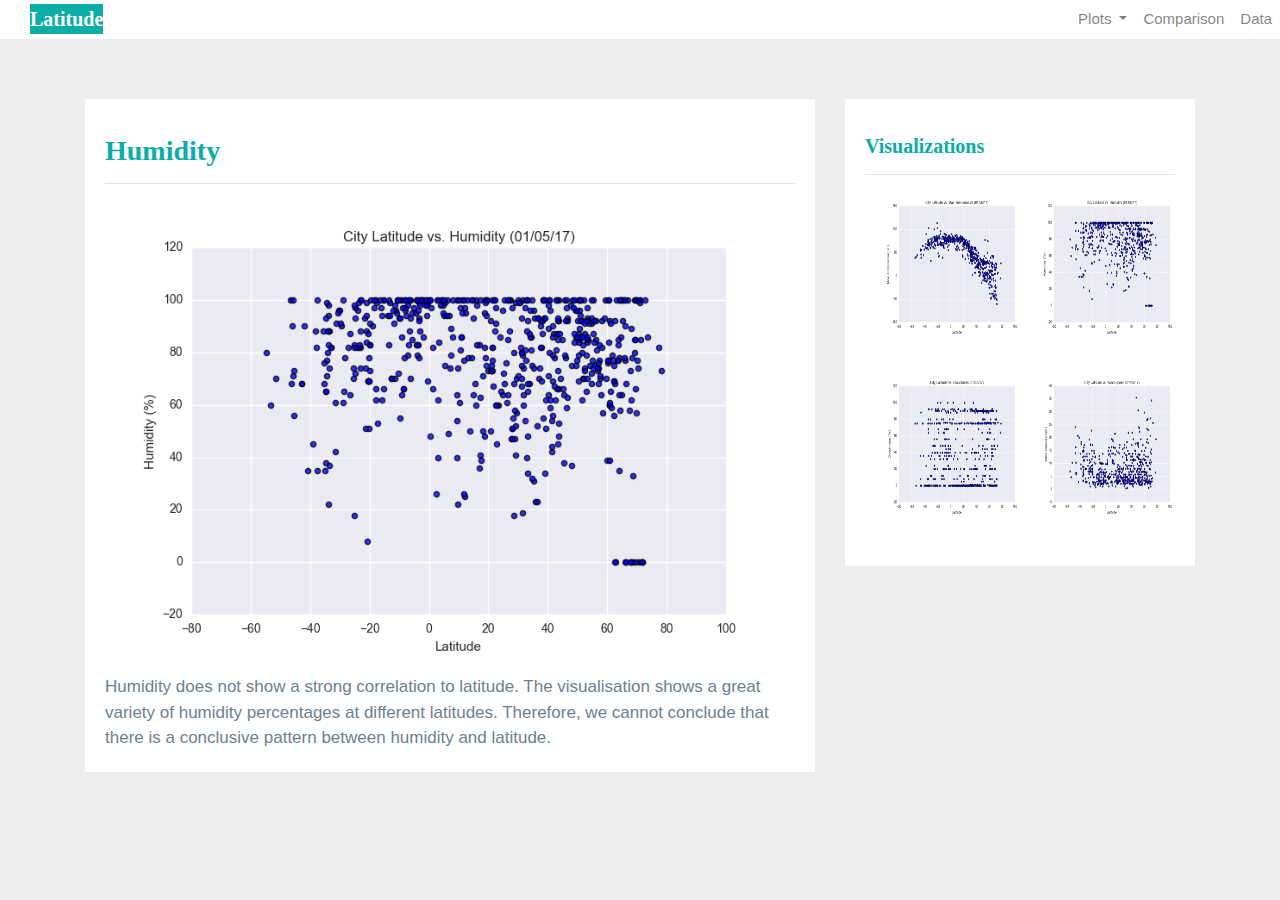
<file: humidity.html>
<!DOCTYPE html>
<html lang="en">

    <head>
        <meta charset="UTF-8"
        <meta http-equiv="X-UA-Compatible" content="IE=edge">
        <title> Latitude Analysis </title>
        <meta name="viewport" content="width=device-width", initial-scale=1">
        <!--Bootstrap CSS-->
        <link rel="stylesheet" href="https://stackpath.bootstrapcdn.com/bootstrap/4.3.1/css/bootstrap.min.css" 
        integrity="sha384-ggOyR0iXCbMQv3Xipma34MD+dH/1fQ784/j6cY/iJTQUOhcWr7x9JvoRxT2MZw1T" 
        crossorigin="anonymous">
        <!--CSS Link-->
        <link rel="stylesheet" type="text/css" href="style.css">
    </head>

    <body>
        <!--Navigation-->
        <div class="navigation">
            <nav class="navbar navbar-expand-lg navbar-light">
                <a class="navbar-brand" style="background-color:#0BADA6;"href="index.html">Latitude</a>
                <button class="navbar-toggler border border-white" type="button" data-toggle="collapse" data-target="#navbarNavDropdown"
                  aria-controls="navbarNavDropdown" aria-expanded="false" aria-label="Toggle navigation">
                  <span class="navbar-toggler-icon"></span>
                </button>
                <div class="collapse navbar-collapse" id="navbarNavDropdown">
                    <ul class="navbar-nav ml-auto">
                        <li class="nav-item dropdown">
                            <a class="nav-link dropdown-toggle" href="#" id="navbarDropdownMenuLink" data-toggle="dropdown"
                               aria-haspopup="true" aria-expanded="false">
                               Plots
                            </a>
                            <div class="dropdown-menu" aria-labelledby"="navbarDropdownMenuLink">
                                <a class="dropdown-item" href="max_temperature.html">Max Temperature</a>
                                <a class="dropdown-item" href="humidity.html">Humidity</a>
                                <a class="dropdown-item" href="cloudiness.html">Cloudiness</a>
                                <a class="dropdown-item" href="wind_speed.html">Wind Speed</a>
                            </div>
                        </li>
                        <li class="nav-item">
                            <a class="nav-link" href="comparisons.html">Comparison</a>
                        </li>
                        <li class="nav-item">
                            <a class="nav-link" href="data.html">Data</a>
                        </li>
                    </ul>
                </div>
            </nav>
        </div>
        <!--Content-->
        <div class="container">
            <div class="row">
                <div class="col-md-8 col-sm-12">
                    <div class="box1" style="padding-bottom:5px;">
                        <h3 class="title">Humidity</h3>
                        <hr>
                        <div class="image">
                            <img src="assets_images_Fig2.png" class="img-fluid" alt="Humiditity Graph">
                                <div class="bodytext">
                                
                                <p>Humidity does not show a strong correlation to latitude. The visualisation shows a great variety
                                    of humidity percentages at different latitudes.  Therefore, we cannot conclude that there is a 
                                    conclusive pattern between humidity and latitude.
                                </p>
                                
                                </div>
                        </div>        
                    </div>             
                </div>
                                  
            <div class="col-md-4 col-sm-12">
                    <div class="box2">
                        <h5 class="title">Visualizations</h5>
                        <hr>
                        <div class="container">
                            <div class="row" style="padding-bottom:30px;">
                                <div class="col-6">
                                    <a href="max_temperature.html">
                                        <img class="panel" src="assets_images_Fig1.png" alt="Max Temperature Image" width="150" height="150">
                                    </a>
                                </div>
                                <div class="col-6">
                                    <a href="humidity.html">
                                        <img class="panel" src="assets_images_Fig2.png" alt="Humidity Image" width="150" height="150">
                                    </a>
                                </div>

                            </div>
                            <div class="row" style="padding-bottom:30px;">
                                <div class="col-6">
                                    <a href="cloudiness.html">
                                        <img class="panel" src="assets_images_Fig3.png" alt="Cloudiness Image" width="150" height="150">
                                    </a>
                                </div>
                                <div class="col-6">
                                        <a href="wind_speed.html">
                                            <img class="panel" src="assets_images_Fig4.png" alt="Wind Speed Image" width="150" height="150">
                                        </a>
                                </div>        
                            </div>
                        </div>
                    </div>
            </div> 
        </div> 
        <script src="https://code.jquery.com/jquery-3.3.1.slim.min.js" integrity="sha384-q8i/X+965DzO0rT7abK41JStQIAqVgRVzpbzo5smXKp4YfRvH+8abtTE1Pi6jizo" crossorigin="anonymous"></script>
        <script src="https://cdnjs.cloudflare.com/ajax/libs/popper.js/1.14.7/umd/popper.min.js" integrity="sha384-UO2eT0CpHqdSJQ6hJty5KVphtPhzWj9WO1clHTMGa3JDZwrnQq4sF86dIHNDz0W1" crossorigin="anonymous"></script>
        <script src="https://stackpath.bootstrapcdn.com/bootstrap/4.3.1/js/bootstrap.min.js" integrity="sha384-JjSmVgyd0p3pXB1rRibZUAYoIIy6OrQ6VrjIEaFf/nJGzIxFDsf4x0xIM+B07jRM" crossorigin="anonymous"></script>
    </body>
</html>
</file>
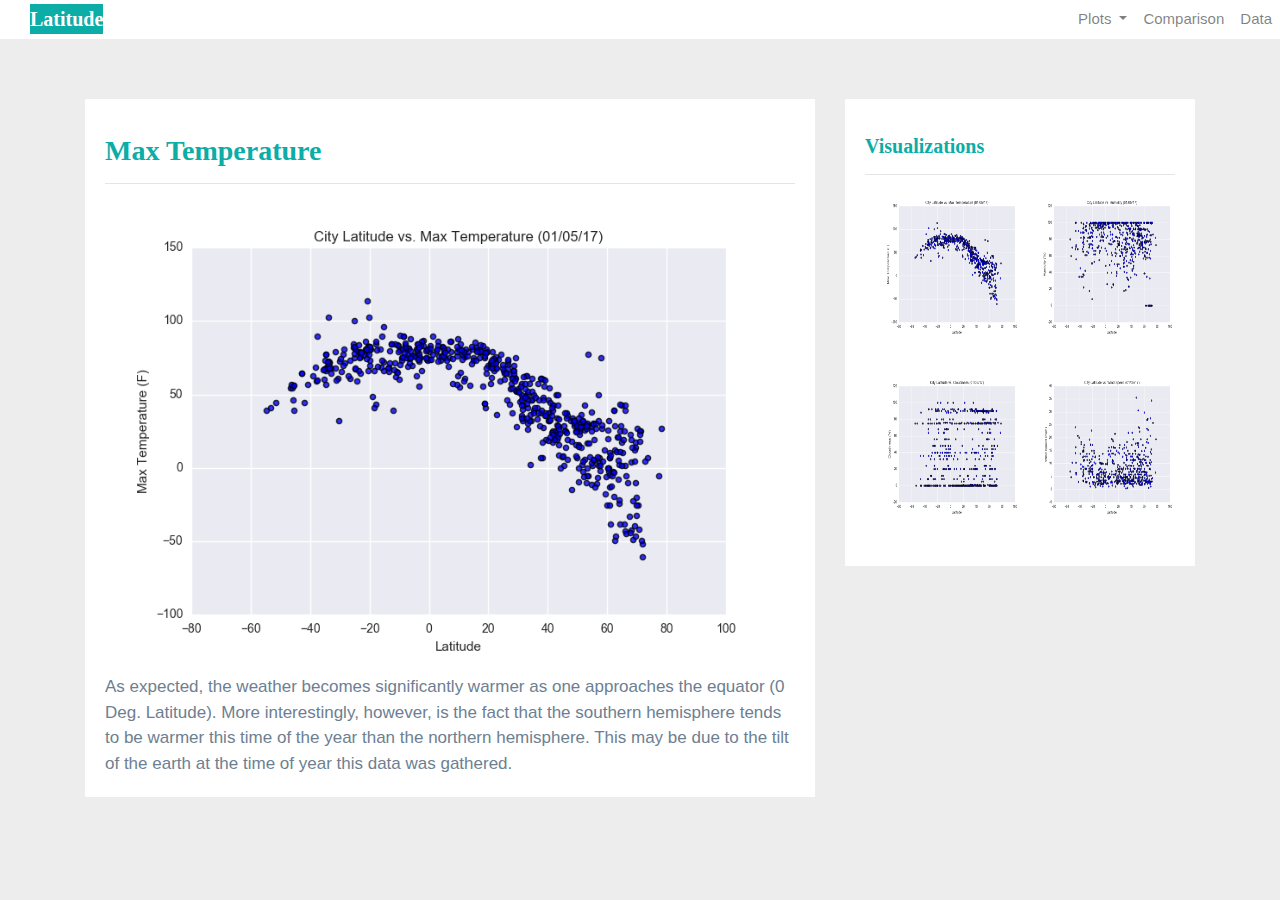
<file: max_temperature.html>
<!DOCTYPE html>
<html lang="en">

    <head>
        <meta charset="UTF-8"
        <meta http-equiv="X-UA-Compatible" content="IE=edge">
        <title> Latitude Analysis </title>
        <meta name="viewport" content="width=device-width", initial-scale=1">
        <!--Bootstrap CSS-->
        <link rel="stylesheet" href="https://stackpath.bootstrapcdn.com/bootstrap/4.3.1/css/bootstrap.min.css" 
        integrity="sha384-ggOyR0iXCbMQv3Xipma34MD+dH/1fQ784/j6cY/iJTQUOhcWr7x9JvoRxT2MZw1T" 
        crossorigin="anonymous">
        <!--CSS Link-->
        <link rel="stylesheet" type="text/css" href="style.css">
    </head>

    <body>
        <!--Navigation-->
        <div class="navigation">
            <nav class="navbar navbar-expand-lg navbar-light">
                <a class="navbar-brand" style="background-color:#0BADA6;"href="index.html">Latitude</a>
                <button class="navbar-toggler border border-white" type="button" data-toggle="collapse" data-target="#navbarNavDropdown"
                  aria-controls="navbarNavDropdown" aria-expanded="false" aria-label="Toggle navigation">
                  <span class="navbar-toggler-icon"></span>
                </button>
                <div class="collapse navbar-collapse" id="navbarNavDropdown">
                    <ul class="navbar-nav ml-auto">
                        <li class="nav-item dropdown">
                            <a class="nav-link dropdown-toggle" href="#" id="navbarDropdownMenuLink" data-toggle="dropdown"
                               aria-haspopup="true" aria-expanded="false">
                               Plots
                            </a>
                            <div class="dropdown-menu" aria-labelledby"="navbarDropdownMenuLink">
                                <a class="dropdown-item" href="max_temperature.html">Max Temperature</a>
                                <a class="dropdown-item" href="humidity.html">Humidity</a>
                                <a class="dropdown-item" href="cloudiness.html">Cloudiness</a>
                                <a class="dropdown-item" href="wind_speed.html">Wind Speed</a>
                            </div>
                        </li>
                        <li class="nav-item">
                            <a class="nav-link" href="comparisons.html">Comparison</a>
                        </li>
                        <li class="nav-item">
                            <a class="nav-link" href="data.html">Data</a>
                        </li>
                    </ul>
                </div>
            </nav>
        </div>
        <!--Content-->
        <div class="container">
            <div class="row">
                <div class="col-md-8 col-sm-12">
                    <div class="box1" style="padding-bottom:5px;">
                        <h3 class="title">Max Temperature</h3>
                        <hr>
                        <div class="image">
                            <img src="assets_images_Fig1.png" class="img-fluid" alt="Max Temperature Graph">
                                <div class="bodytext">
                                
                                <p>As expected, the weather becomes significantly warmer as one approaches the equator (0 Deg. Latitude).
                                    More interestingly, however, is the fact that the southern hemisphere tends to be warmer this time
                                    of the year than the northern hemisphere.  This may be due to the tilt of the earth at the time of
                                    year this data was gathered.
                                </p>
                                
                                </div>
                        </div>        
                    </div>             
                </div>
                                  
            <div class="col-md-4 col-sm-12">
                    <div class="box2">
                        <h5 class="title">Visualizations</h5>
                        <hr>
                        <div class="container">
                            <div class="row" style="padding-bottom:30px;">
                                <div class="col-6">
                                    <a href="max_temperature.html">
                                        <img class="panel" src="assets_images_Fig1.png" alt="Max Temperature Image" width="150" height="150">
                                    </a>
                                </div>
                                <div class="col-6">
                                    <a href="humidity.html">
                                        <img class="panel" src="assets_images_Fig2.png" alt="Humidity Image" width="150" height="150">
                                    </a>
                                </div>

                            </div>
                            <div class="row" style="padding-bottom:30px;">
                                <div class="col-6">
                                    <a href="cloudiness.html">
                                        <img class="panel" src="assets_images_Fig3.png" alt="Cloudiness Image" width="150" height="150">
                                    </a>
                                </div>
                                <div class="col-6">
                                        <a href="wind_speed.html">
                                            <img class="panel" src="assets_images_Fig4.png" alt="Wind Speed Image" width="150" height="150">
                                        </a>
                                </div>        
                            </div>
                        </div>
                    </div>
            </div> 
        </div> 
        <script src="https://code.jquery.com/jquery-3.3.1.slim.min.js" integrity="sha384-q8i/X+965DzO0rT7abK41JStQIAqVgRVzpbzo5smXKp4YfRvH+8abtTE1Pi6jizo" crossorigin="anonymous"></script>
        <script src="https://cdnjs.cloudflare.com/ajax/libs/popper.js/1.14.7/umd/popper.min.js" integrity="sha384-UO2eT0CpHqdSJQ6hJty5KVphtPhzWj9WO1clHTMGa3JDZwrnQq4sF86dIHNDz0W1" crossorigin="anonymous"></script>
        <script src="https://stackpath.bootstrapcdn.com/bootstrap/4.3.1/js/bootstrap.min.js" integrity="sha384-JjSmVgyd0p3pXB1rRibZUAYoIIy6OrQ6VrjIEaFf/nJGzIxFDsf4x0xIM+B07jRM" crossorigin="anonymous"></script>
    </body>
</html>
</file>
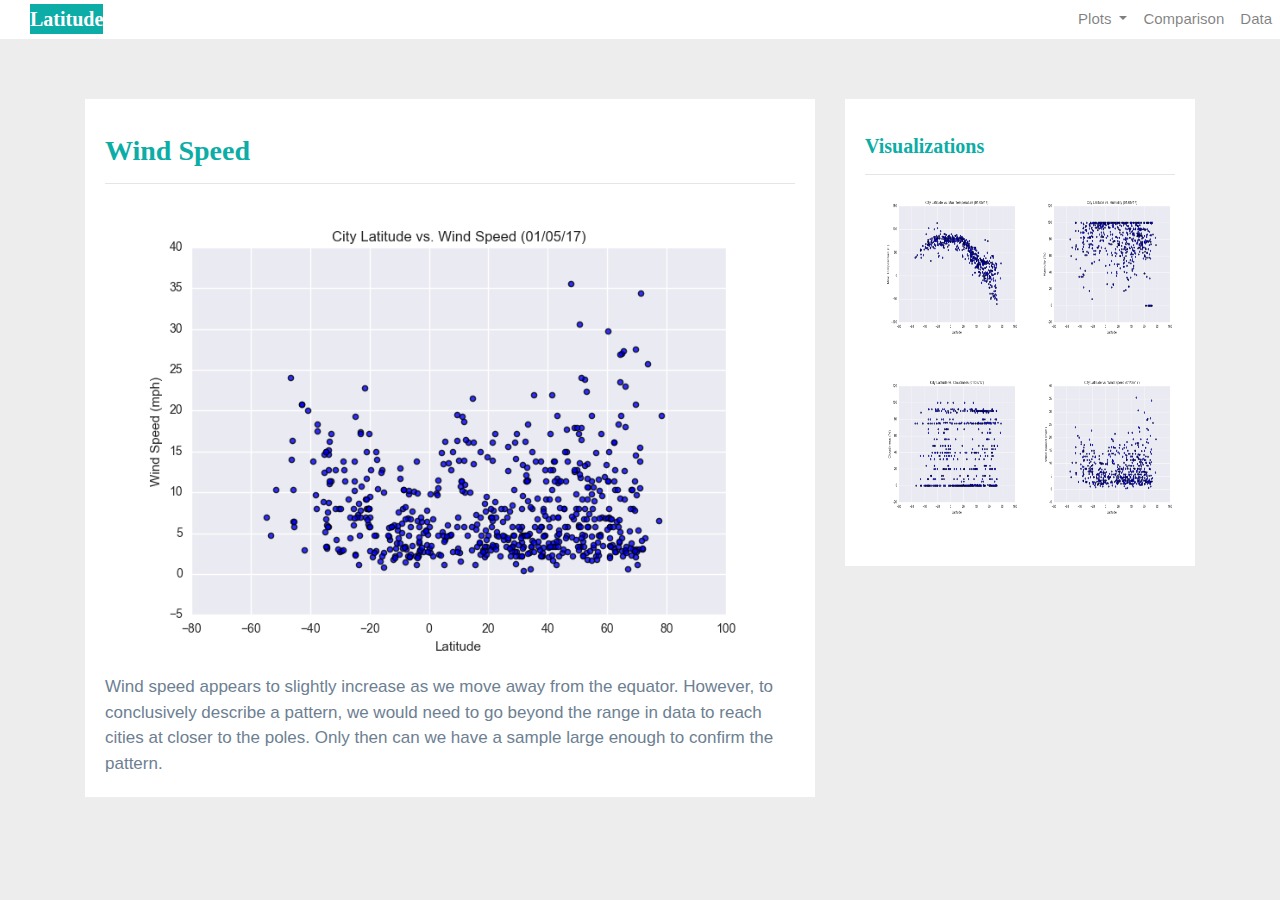
<file: wind_speed.html>
<!DOCTYPE html>
<html lang="en">

    <head>
        <meta charset="UTF-8"
        <meta http-equiv="X-UA-Compatible" content="IE=edge">
        <title> Latitude Analysis </title>
        <meta name="viewport" content="width=device-width", initial-scale=1">
        <!--Bootstrap CSS-->
        <link rel="stylesheet" href="https://stackpath.bootstrapcdn.com/bootstrap/4.3.1/css/bootstrap.min.css" 
        integrity="sha384-ggOyR0iXCbMQv3Xipma34MD+dH/1fQ784/j6cY/iJTQUOhcWr7x9JvoRxT2MZw1T" 
        crossorigin="anonymous">
        <!--CSS Link-->
        <link rel="stylesheet" type="text/css" href="style.css">
    </head>

    <body>
        <!--Navigation-->
        <div class="navigation">
            <nav class="navbar navbar-expand-lg navbar-light">
                <a class="navbar-brand" style="background-color:#0BADA6;"href="index.html">Latitude</a>
                <button class="navbar-toggler border border-white" type="button" data-toggle="collapse" data-target="#navbarNavDropdown"
                  aria-controls="navbarNavDropdown" aria-expanded="false" aria-label="Toggle navigation">
                  <span class="navbar-toggler-icon"></span>
                </button>
                <div class="collapse navbar-collapse" id="navbarNavDropdown">
                    <ul class="navbar-nav ml-auto">
                        <li class="nav-item dropdown">
                            <a class="nav-link dropdown-toggle" href="#" id="navbarDropdownMenuLink" data-toggle="dropdown"
                               aria-haspopup="true" aria-expanded="false">
                               Plots
                            </a>
                            <div class="dropdown-menu" aria-labelledby"="navbarDropdownMenuLink">
                                <a class="dropdown-item" href="max_temperature.html">Max Temperature</a>
                                <a class="dropdown-item" href="humidity.html">Humidity</a>
                                <a class="dropdown-item" href="cloudiness.html">Cloudiness</a>
                                <a class="dropdown-item" href="wind_speed.html">Wind Speed</a>
                            </div>
                        </li>
                        <li class="nav-item">
                            <a class="nav-link" href="comparisons.html">Comparison</a>
                        </li>
                        <li class="nav-item">
                            <a class="nav-link" href="data.html">Data</a>
                        </li>
                    </ul>
                </div>
            </nav>
        </div>
        <!--Content-->
        <div class="container">
            <div class="row">
                <div class="col-md-8 col-sm-12">
                    <div class="box1" style="padding-bottom:5px;">
                        <h3 class="title">Wind Speed</h3>
                        <hr>
                        <div class="image">
                            <img src="assets_images_Fig4.png" class="img-fluid" alt="Wind Speed Graph">
                                <div class="bodytext">
                                
                                <p>Wind speed appears to slightly increase as we move away from the equator.  However, to conclusively
                                    describe a pattern, we would need to go beyond the range in data to reach cities at closer to the poles.
                                    Only then can we have a sample large enough to confirm the pattern.
                                </p>
                                
                                </div>
                        </div>        
                    </div>             
                </div>
                                  
            <div class="col-md-4 col-sm-12">
                    <div class="box2">
                        <h5 class="title">Visualizations</h5>
                        <hr>
                        <div class="container">
                            <div class="row" style="padding-bottom:30px;">
                                <div class="col-6">
                                    <a href="max_temperature.html">
                                        <img class="panel" src="assets_images_Fig1.png" alt="Max Temperature Image" width="150" height="150">
                                    </a>
                                </div>
                                <div class="col-6">
                                    <a href="humidity.html">
                                        <img class="panel" src="assets_images_Fig2.png" alt="Humidity Image" width="150" height="150">
                                    </a>
                                </div>

                            </div>
                            <div class="row" style="padding-bottom:30px;">
                                <div class="col-6">
                                    <a href="cloudiness.html">
                                        <img class="panel" src="assets_images_Fig3.png" alt="Cloudiness Image" width="150" height="150">
                                    </a>
                                </div>
                                <div class="col-6">
                                        <a href="wind_speed.html">
                                            <img class="panel" src="assets_images_Fig4.png" alt="Wind Speed Image" width="150" height="150">
                                        </a>
                                </div>        
                            </div>
                        </div>
                    </div>
            </div> 
        </div> 
        <script src="https://code.jquery.com/jquery-3.3.1.slim.min.js" integrity="sha384-q8i/X+965DzO0rT7abK41JStQIAqVgRVzpbzo5smXKp4YfRvH+8abtTE1Pi6jizo" crossorigin="anonymous"></script>
        <script src="https://cdnjs.cloudflare.com/ajax/libs/popper.js/1.14.7/umd/popper.min.js" integrity="sha384-UO2eT0CpHqdSJQ6hJty5KVphtPhzWj9WO1clHTMGa3JDZwrnQq4sF86dIHNDz0W1" crossorigin="anonymous"></script>
        <script src="https://stackpath.bootstrapcdn.com/bootstrap/4.3.1/js/bootstrap.min.js" integrity="sha384-JjSmVgyd0p3pXB1rRibZUAYoIIy6OrQ6VrjIEaFf/nJGzIxFDsf4x0xIM+B07jRM" crossorigin="anonymous"></script>
    </body>
</html>
</file>
<file: style.css>
body {
    background-color:#EDEDED;
}

.navbar {
    max-height: 57px;
  }

.navigation .navbar-brand{
    color: white;
    margin-left: 30px;
    padding: inherit;
    font-weight: bold;
    background-color: #0BADA6;
    font-family: Georgia, 'Times New Roman', Times, serif
  }

.navbar {
    background-color: white;
    font-size:15px;
}  

.active, .dropdown-menu .dropdown-item:active a:hover{
    background-color: #E7E7E7;
}

.dropdown-item{
    color:#6D8092;
}

.dropdown .dropdown-menu .dropdown-item:active, .dropdown .dropdown-menu .dropdown-item:hover{
    background-color:#E7E7E7;
}

a{
    color:#6D8092;
    font-size: 15px;
}

.nav-link:hover{
    background-color:#E7E7E7;
    }

.nav-brand:hover{
    color: rgb(175,175,175);
}

.title{
    color: #0BADA6;
    font-family:Georgia, 'Times New Roman', Times, serif;
    font-weight: bolder;
    padding-top: 25px;
}

p{
    color: #6D8092;
    font-family: Arial, Helvetica, sans-serif;
    font-size: 17px;
}


visualization{
    width: 50%;
    height: 50%;
}

.title{
    color: #0BADA6;
    font-family: Georgia, 'Times New Roman', Times, serif;
    font-weight: bolder;
    padding-top: 25px;
}

p{
    color: #6D8092;
    font-family: Arial, Helvetica, sans-serif;
    font-size: 17px;
}
.box1 {
    margin-top: 60px;
    margin-bottom: 62px;
    padding: 10px 20px 15px;
    font-family: Georgia, 'Times New Roman', Times, serif;
    font-size: 35px;
    padding-bottom: 0px;
    color: black;
    background-color: white;
}

.box2{
    background-color: white;
    color: black;
    font-family: Georgia, 'Times New Roman', Times, serif;
    font-size: 30px;
    padding: 10px 20px 15px;
    margin-top: 60px;
}

.box{
    margin-top:60px;
    margin-bottom:62px;
    padding:10px 20px 15px;
    color: black;
    background-color: white;
}

h4{
    color: #0BADA6;
    font-family: Georgia, 'Times New Roman', Times, serif;
    font-weight: bolder;
    margin-left: 120px;
}
    

.navbar{
    max-height: none;
    padding: inherit;
}

.navbar-brand{
    padding: 10px;
}

button{
    margin-right: 30px;
}

button: focus{
    outline: 1px dotted;
    outline: 5px auto- webkit-focusring-color;
}
</file>
